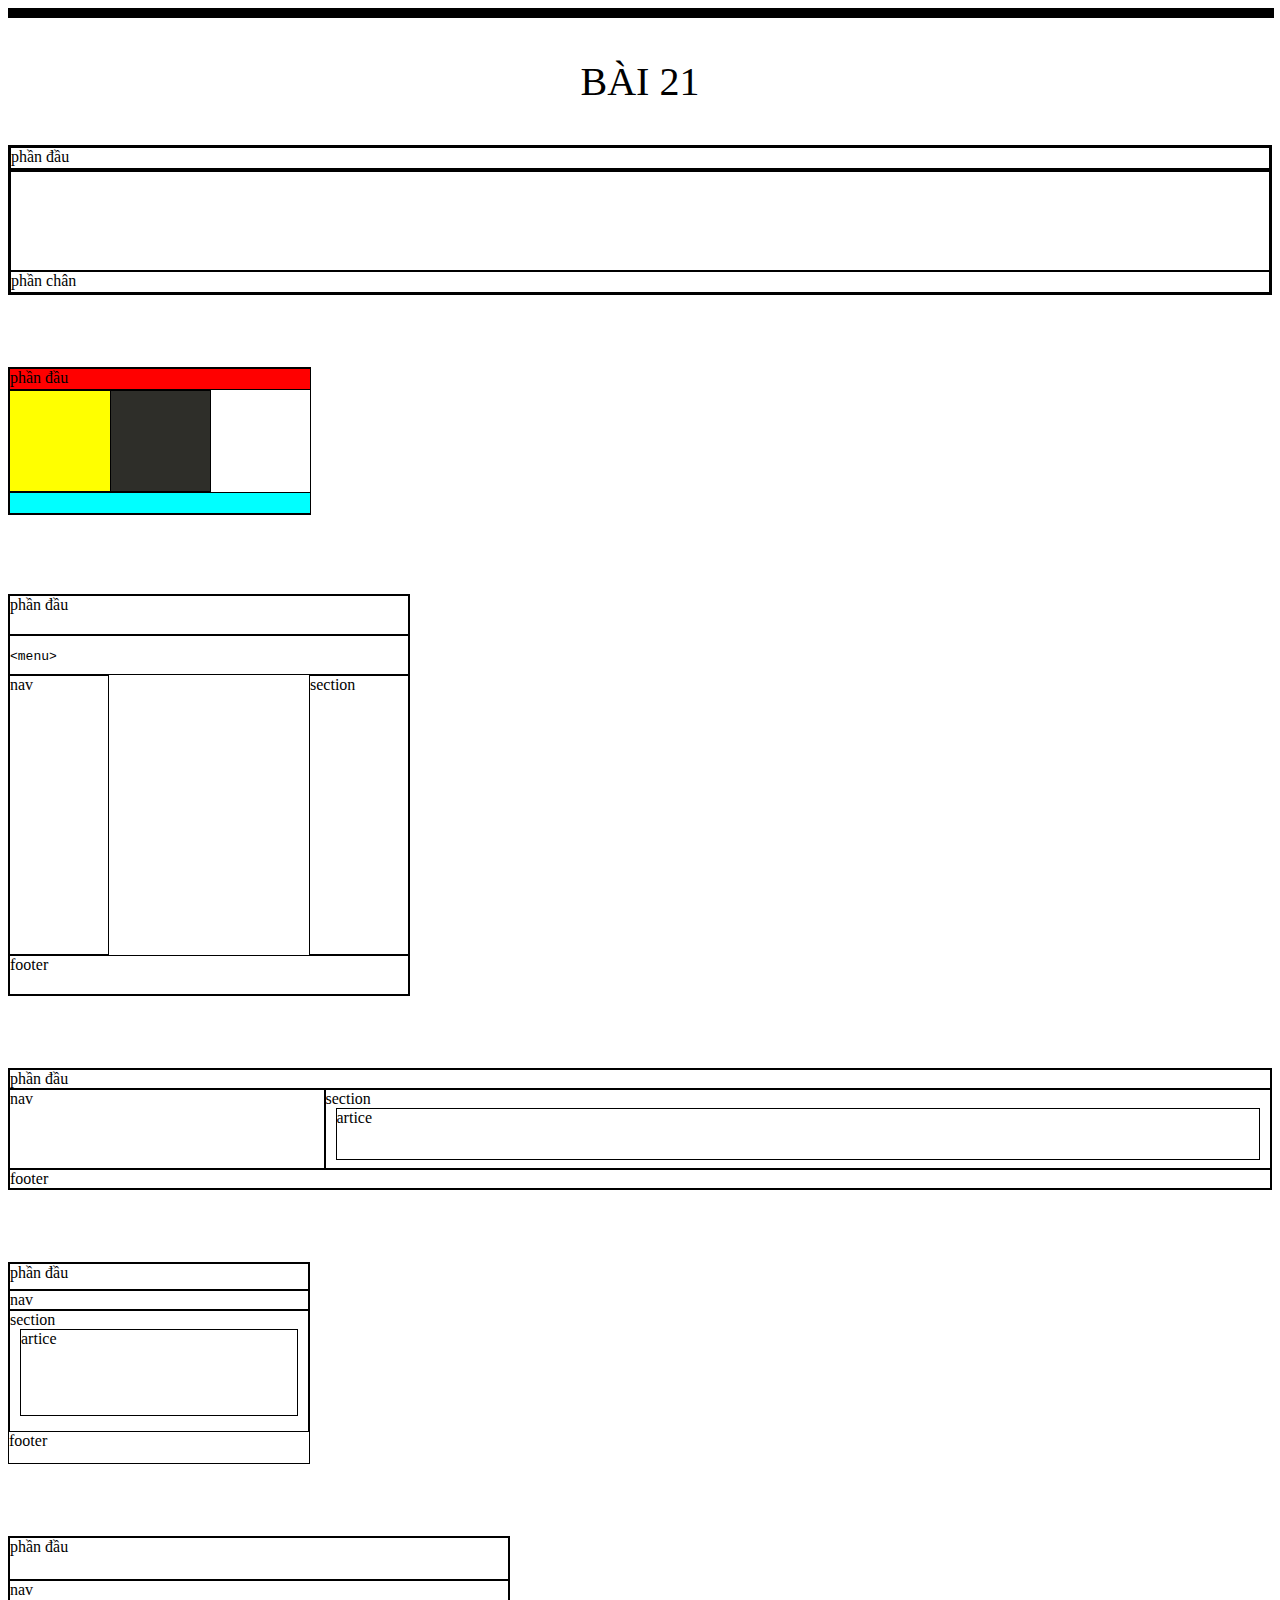
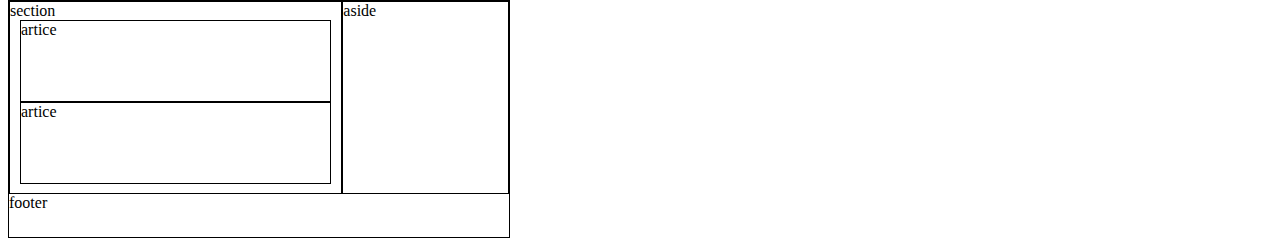
<file: BÀI-21-LAYOUT-TUAN3_29_18056421_ĐỖ NHẬT HỒNG/HTML/index.html>
<!DOCTYPE html>
<html>
    <link rel="stylesheet" href="../CSS/style.css">
    <body>
        <!-------------------------------BÀI 21----------------------------------------------->
<hr size="10px" color="black" width="100%">
<p style="text-align: center; font-size: 40px"> BÀI 21 </p>

<div class="layout21-1">
    <header id="head-21-1"> phần đầu </header>
    <section id="section-21-1">
        <nav id="nav-21-1">
        </nav>
    </section>
    <footer id="footer-21-1">phần chân</footer>
</div>
<br><br><br><br>

<div class="layout21-2">
    <header id="head-21-2"> phần đầu </header>
    <nav id="nav-21-2">
    </nav>
    <section id="section-21-2-1"></section>
    <section id="section-21-2-2"></section>
    <footer id="footer-21-2"></footer>
    
</div>

<br><br><br><br>

<div class="layout21-3">
    <div id="head-21-3"> phần đầu </div>
    <div id="menu-21-3"><xmp><menu></xmp></div>
    <div id="nav-21-3">nav</div>
    <div id="section-21-3-1">section</div>
    <div id="footer-21-3">footer </div>
    
</div>



<br><br><br><br>

<div class="layout21-4">
    <div id="head-21-4"> phần đầu </div>
    <div id="nav-21-4">nav</div>
    <div id="section-21-4-1">section
        <article id="article-21-4">artice </article>
    </div>
    <div id="footer-21-4">footer</div>
    
</div>

<br><br><br><br>

<div class="layout21-5">
    <div id="head-21-5"> phần đầu </div>
    <div id="nav-21-5">nav</div>
    <div id="section-21-5-1">section
        <article id="article-21-5">artice </article>
    </div>
    <div id="footer-21-5">footer</div>
    
</div>

<br><br><br><br>

<div class="layout21-6">
    <div id="head-21-6"> phần đầu </div>
    <div id="nav-21-6">nav</div>
    <div id="section-21-6-1">section
        <article id="article-21-6-1">artice </article>
        <article id="article-21-6-2">artice </article>
    </div>
    <aside id="aside-21-6"> aside</aside>
    <div id="footer-21-5">footer</div>
    
</div>
    </body>
</html>
</file>
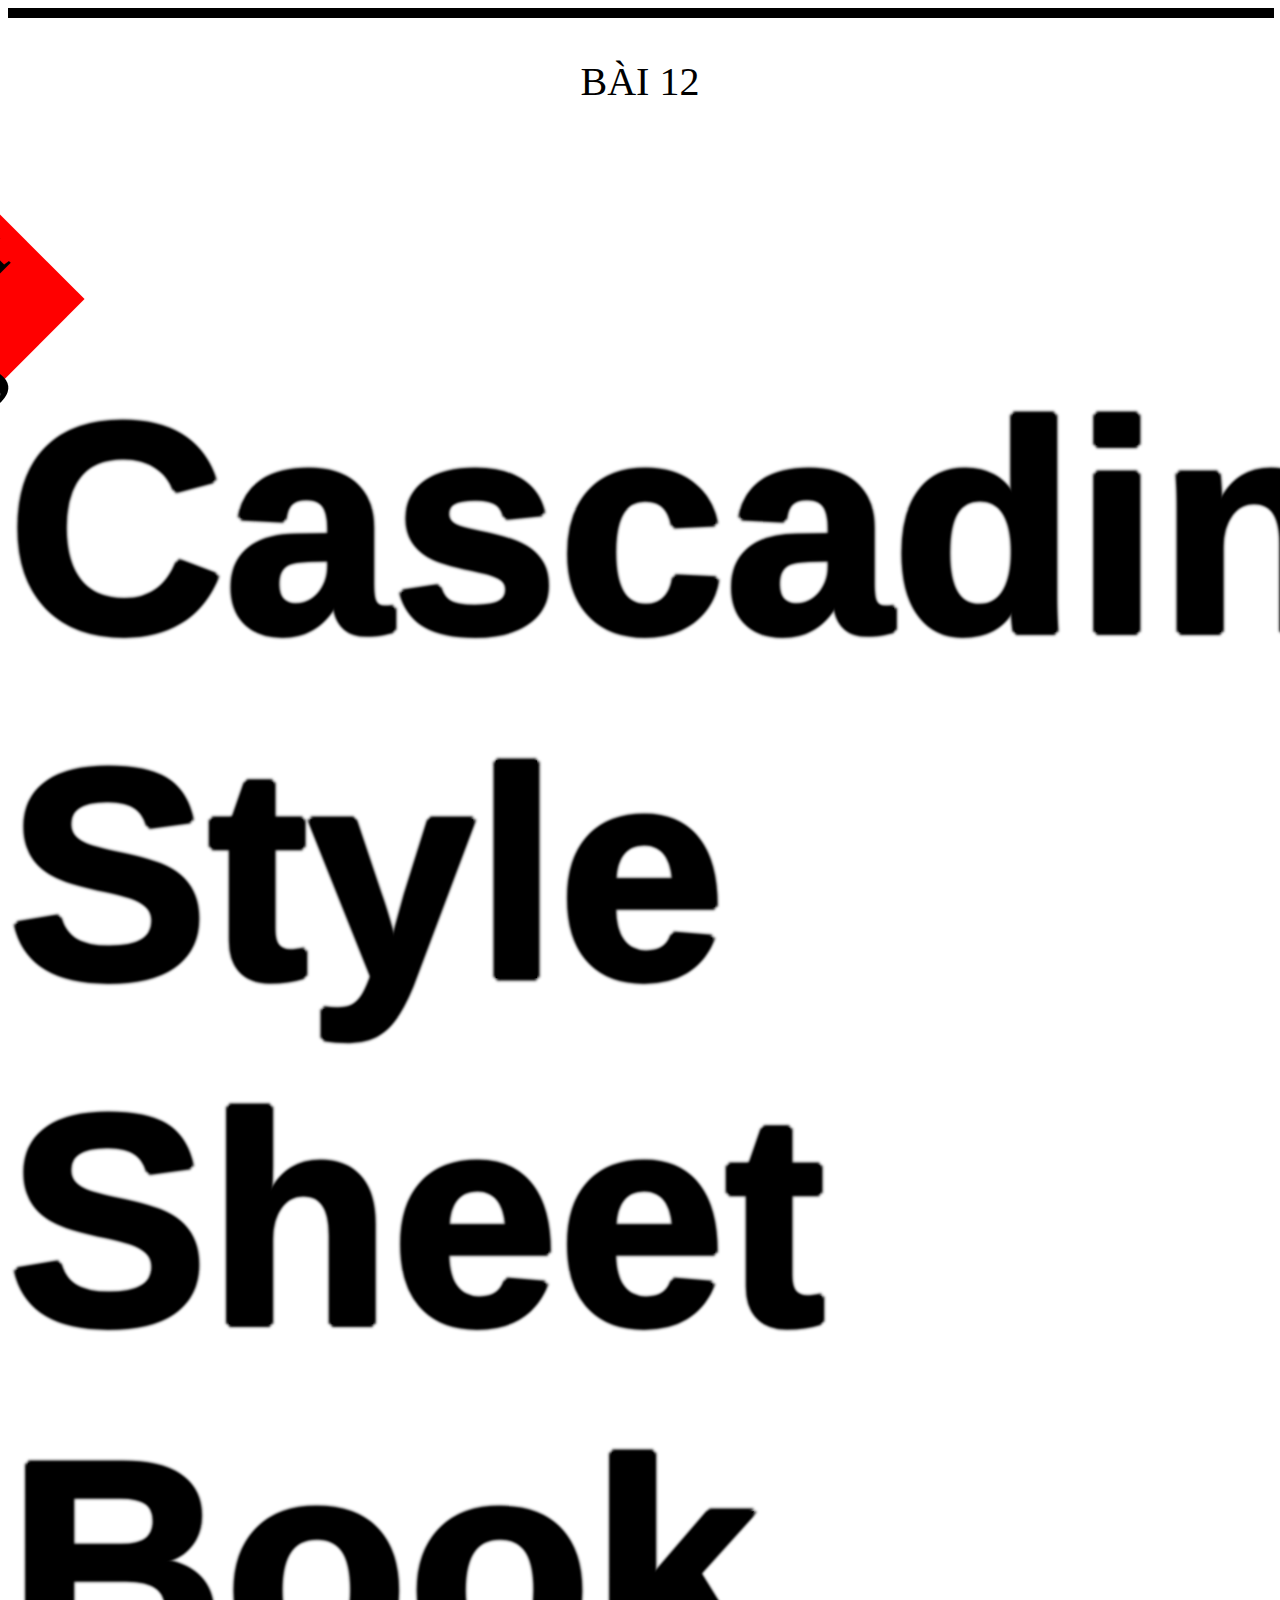
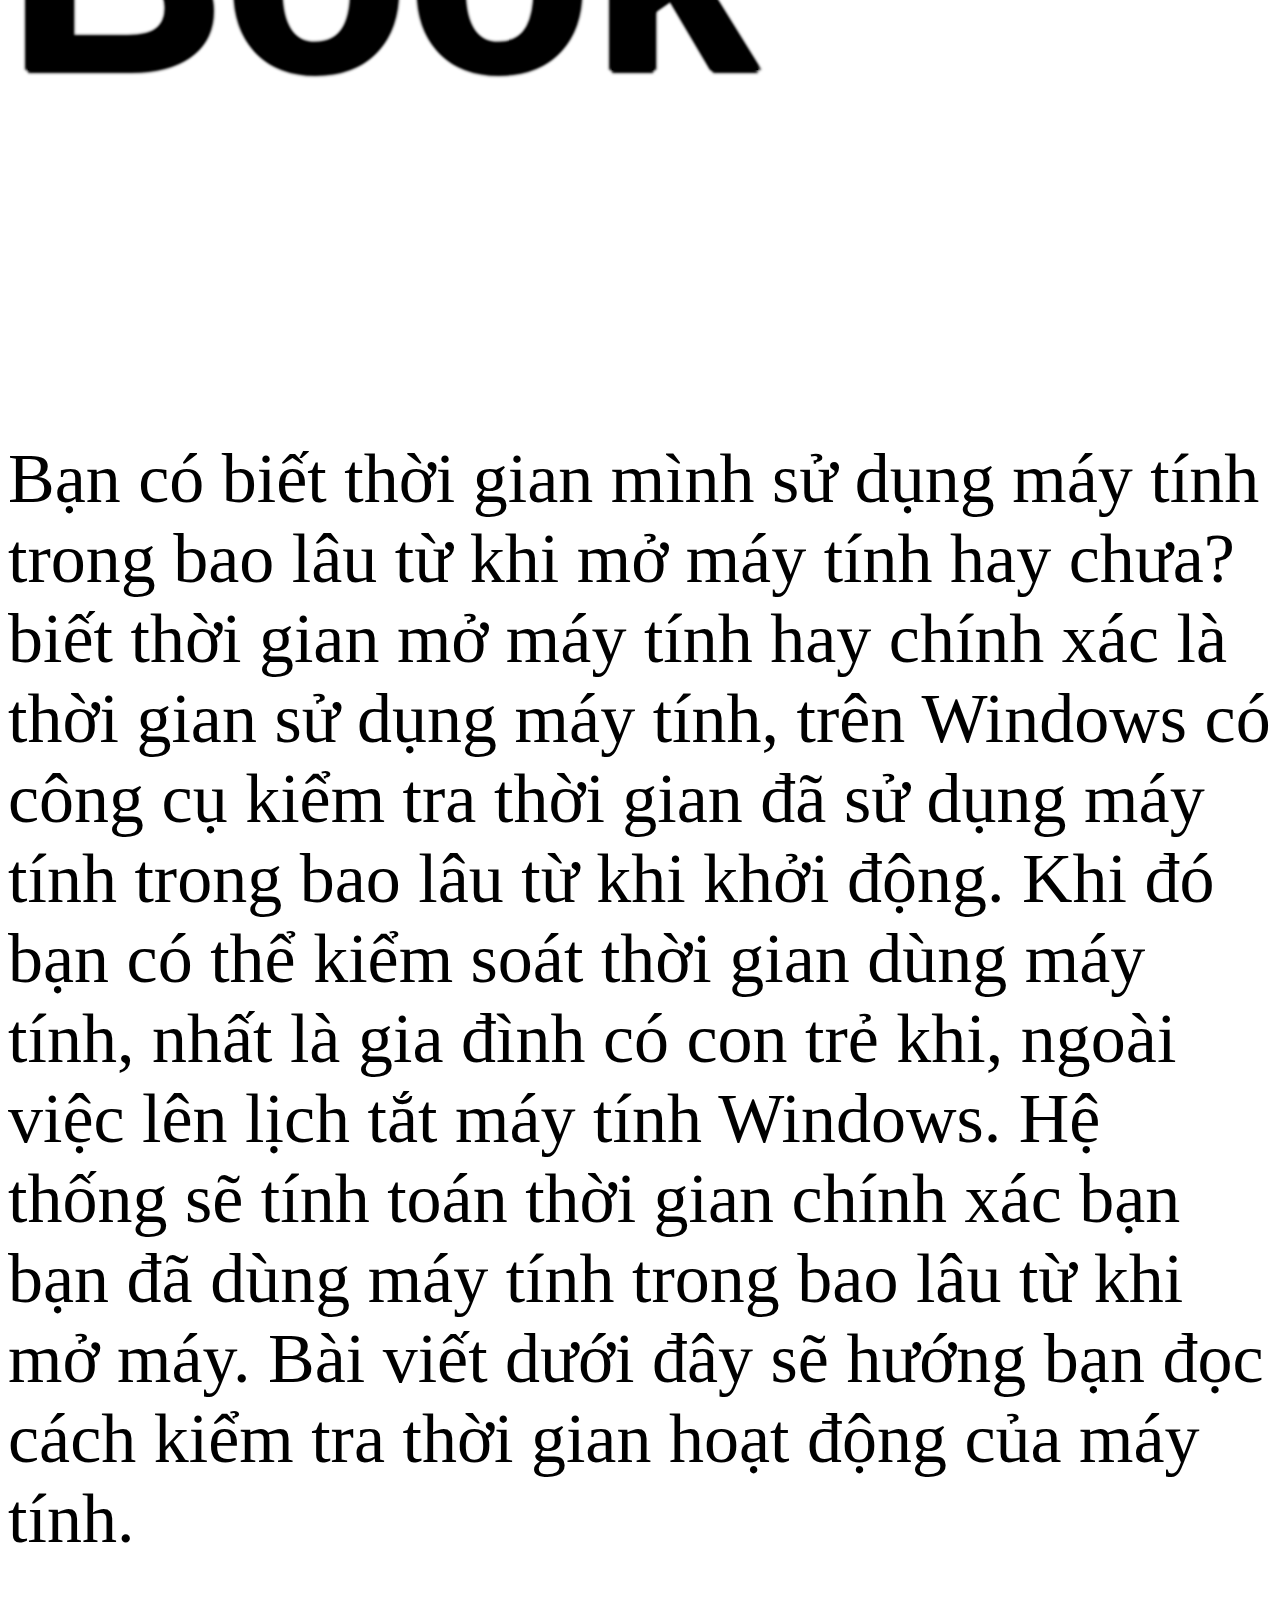
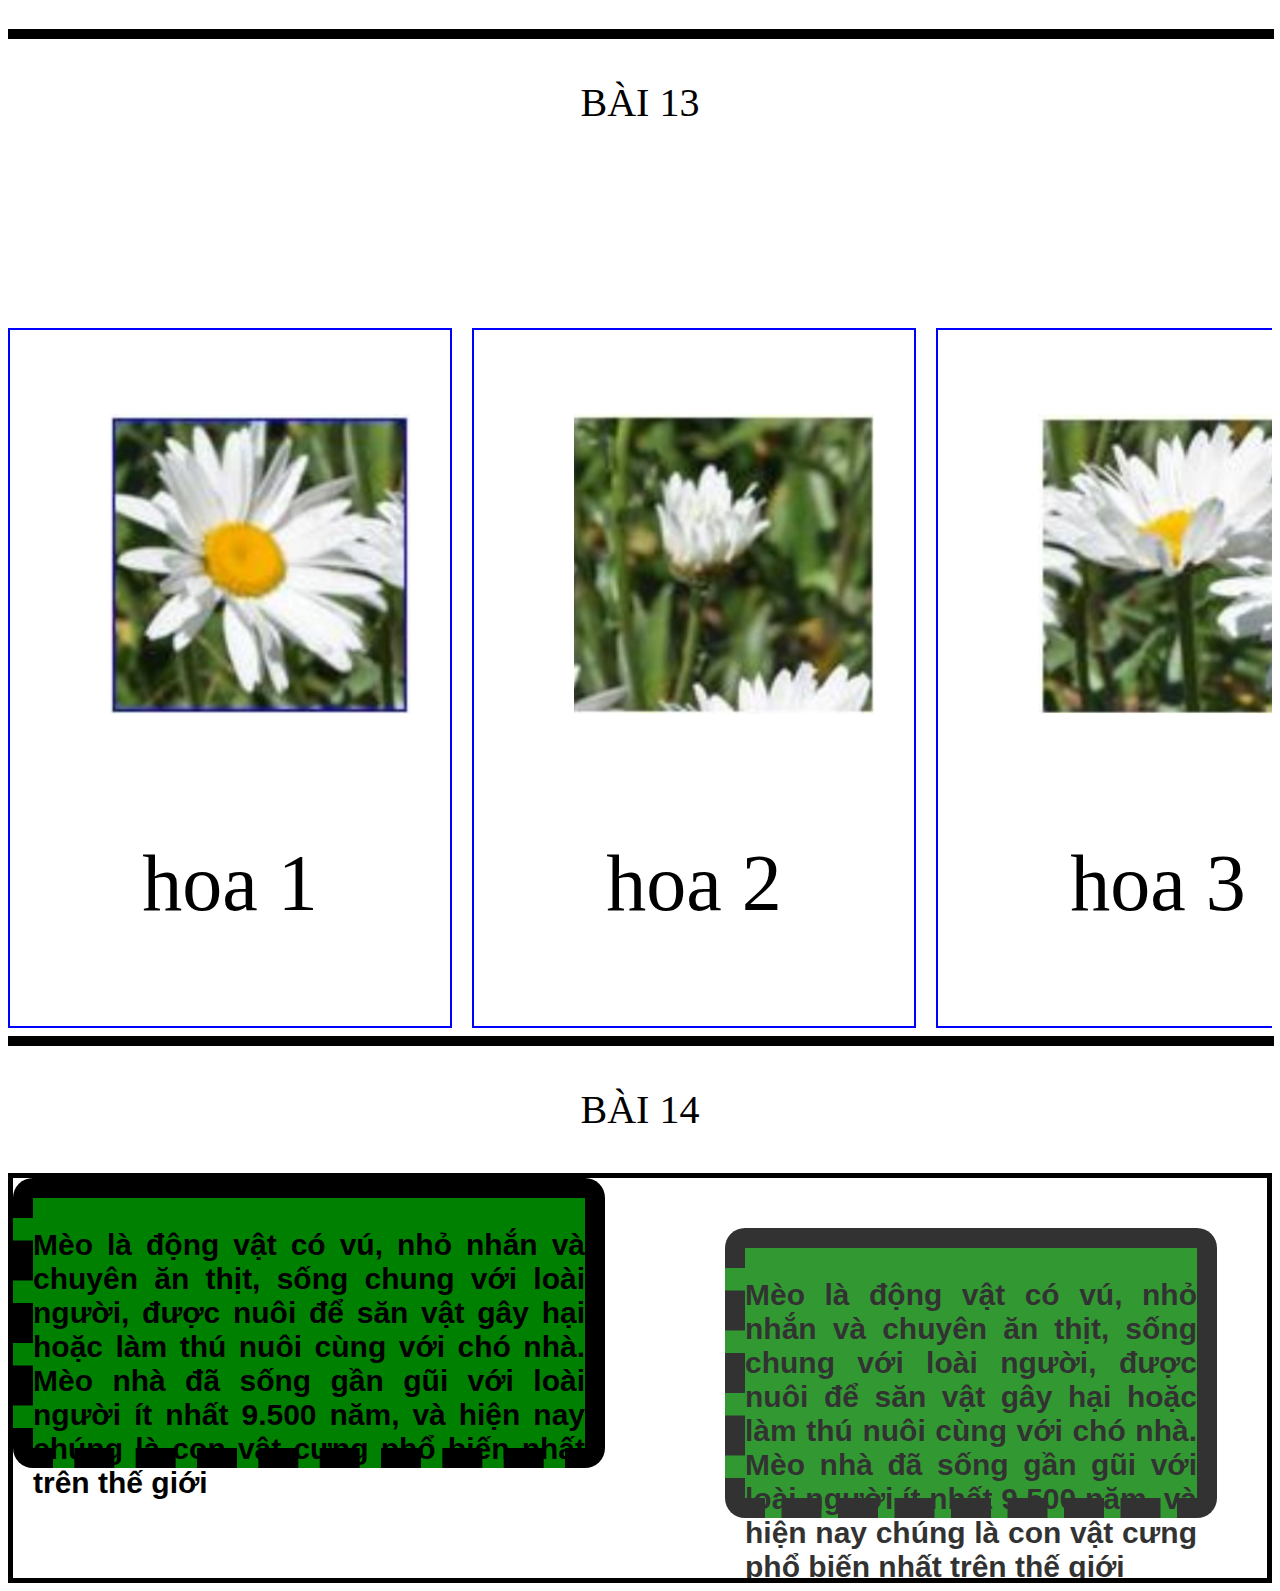
<file: tuan-3-4_18056421_donhathong/html/index.html>
<!DOCTYPE html>
<!DOCTYPE html>
<html lang="en">
<head>
    <meta charset="UTF-8">
    <meta http-equiv="X-UA-Compatible" content="IE=edge">
    <meta name="viewport" content="width=device-width, initial-scale=1.0">
    <title>Document</title>
    <link rel="stylesheet" href="../css/style.css">
</head>
<body>
    



<!-------------------------------BÀI 12----------------------------------------------->
<hr size="10px" color="black" width="100%">
<p class="tieude" style="text-align: center; font-size: 40px"> BÀI 12 </p> 

<div class="bai12">
    <div id="text45"> Best seller 2015</div>
    <div id="head-bai12">
        <p id="title-bai12">
            Cascading Style Sheet Book
        </p>
    </div>
    <div id="body-bai12">
        <p >
            Bạn có biết thời gian mình sử dụng 
            máy tính trong bao lâu từ khi mở máy tính hay chưa?
            biết thời gian mở máy tính hay chính xác là thời gian
            sử dụng máy tính, trên Windows có công cụ kiểm tra
            thời gian đã sử dụng máy tính trong bao lâu
            từ khi khởi động. Khi đó bạn có thể
            kiểm soát thời gian dùng máy tính, nhất là gia đình
            có con trẻ khi, ngoài việc lên lịch tắt máy tính Windows.
            Hệ thống sẽ tính toán thời gian chính xác bạn bạn đã dùng máy tính trong bao lâu
            từ khi mở máy. Bài viết dưới đây sẽ hướng bạn đọc cách kiểm tra thời gian hoạt động của máy tính.<br>
        </p>
    </div>  
</div>

<!-------------------------------BÀI 13----------------------------------------------->
<hr size="10px" color="black" width="100%">
<p class="tieude" style="text-align: center; font-size: 40px"> BÀI 13 </p> 
<br><br><br><br><br><br><br><br><br>


<div class="bai13">
   <div class="image-container-bai13">
       <img id="img-bai13" src="../img/hoa11.jpg" alt="">
       <p id="text-img-bai13">hoa 1</p>
    </div> 
   <div class="image-container-bai13">
       <img id="img-bai13" src="../img/hoa2.jpg" alt=""> 
       <p id="text-img-bai13">hoa 2</p>
    </div> 
    <div class="image-container-bai13">
        <img id="img-bai13" src="../img/hoa3.jpg" alt=""> 
        <p id="text-img-bai13">hoa 3</p>
    </div>
    <div class="image-container-bai13">
        <img id="img-bai13" src="../img/hoa4.jpg" alt=""> 
        <p id="text-img-bai13">hoa 4</p>
    </div>
</div>

<!-------------------------------BÀI 14----------------------------------------------->
<hr size="10px" color="black" width="100%">
<p class="tieude" style="text-align: center; font-size: 40px"> BÀI 14 </p> 

<div class="bai14">
    <div class="text-box1">
        <p id="text-bai14">
            Mèo là động vật có vú, nhỏ nhắn và chuyên ăn thịt, sống chung với loài người, được nuôi để săn vật gây hại hoặc làm thú nuôi cùng với chó nhà. Mèo nhà đã sống gần gũi với loài người ít nhất 9.500 năm, và hiện nay chúng là con vật cưng phổ biến nhất trên thế giới
        </p>
    </div>
    <div class="text-box2">
        <p id="text-bai14">
            Mèo là động vật có vú, nhỏ nhắn và chuyên ăn thịt, sống chung với loài người, được nuôi để săn vật gây hại hoặc làm thú nuôi cùng với chó nhà. Mèo nhà đã sống gần gũi với loài người ít nhất 9.500 năm, và hiện nay chúng là con vật cưng phổ biến nhất trên thế giới
        </p>
    </div>
</div>



</body>
</html>
</file>
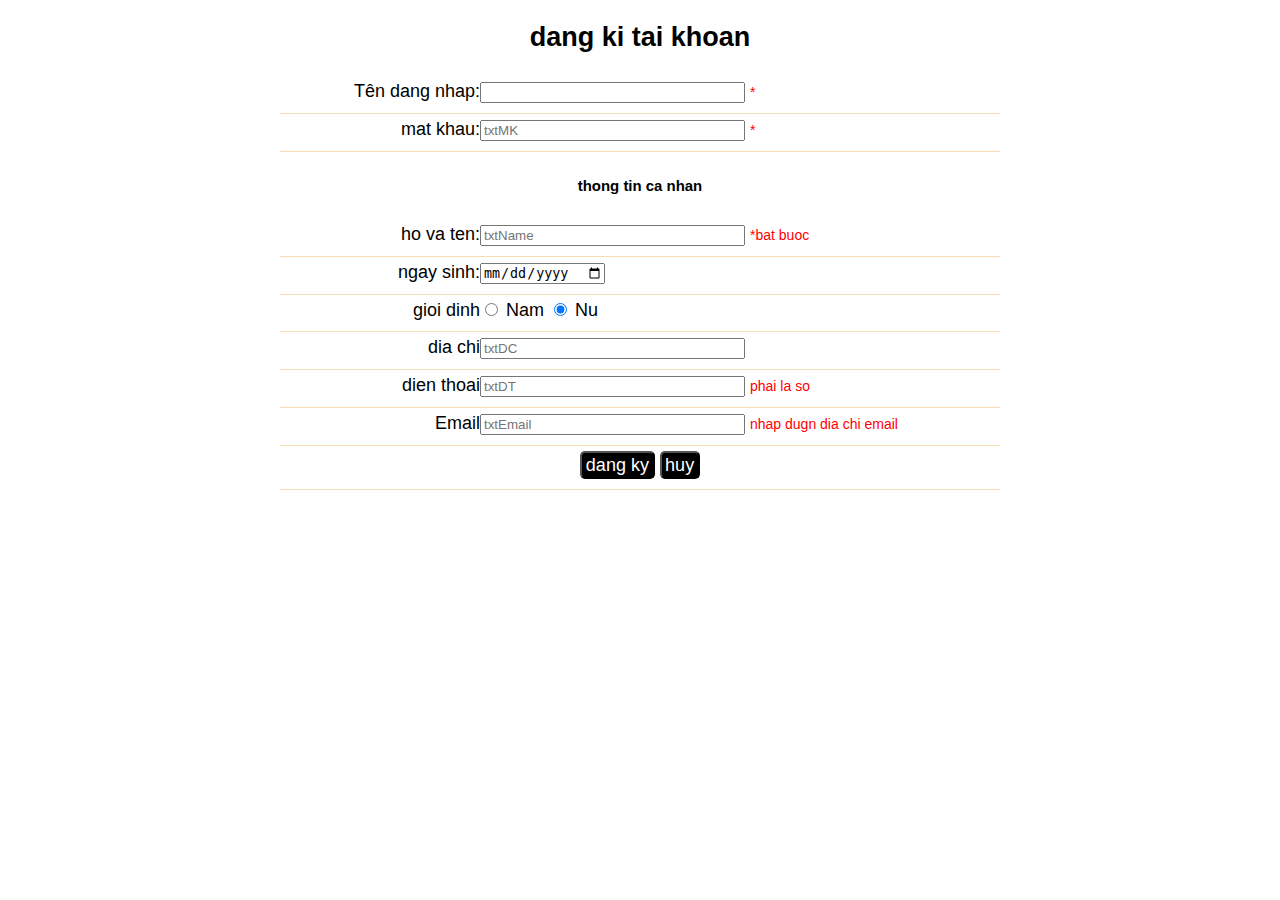
<file: tuan7.html>
<!DOCTYPE html>
<html lang="en">
<head>
    <meta charset="UTF-8">
    <meta http-equiv="X-UA-Compatible" content="IE=edge">
    <meta name="viewport" content="width=device-width, initial-scale=1.0">
    <title>Document</title>
    <script>
        function KiemTraTenDN(){
            var re = /^[a-z]\*w/;
            if (re.test(document.getElementById('txtDN').value.trim()) == false){
                tendn.innerText = "* bat buoc, bat dau bang ki tu";
                return false;
            }
            else{
                tendn.innerText = "*";
                return true;
            }
        }
        function KiemTraPassWord(){
            var re = /(?=.*\d).{6,}/;
            if (re.test(document.getElementById('txtMK').value.trim()) == false){
                mk.innerText = " * phai co  chu, so, it nhat 6 ki tu";
                return false;
            }
            else{
                mk.innerText = "*";
                return true;
            }
        }
        function KiemTraXacNhanPassWord(){
            if (document.getElementById('txtXNMK').value != document.getElementById('txtMK').value){
                xnmk.innerText = "* phai giong mat khau";
                return false;
            }
            else{
                xnmk.innerText = "*";
                return true;
            }
        }
        function KiemTraNgaySinh(){
            var ns  = new Date(document.getElementById('txtNS').value);
            var today = new Date();
            if(eval(today.getFullYear()-ns.getFullYear()) <= 10){
                ngaysinh.innerText = "* tuoi phai lon hon 10";
                return false;
            }
            else{
                ngaysinh.innerText = "*";
                return true;

            }
        }
        function Submitform(){
            if (KiemTraTenDN() = false || KiemTraPassword() == false || KiemTraXacNhanPassword() == false) 
            {
                alert("Bạn chưa nhập đầy đủ và đúng thông tin!");
                } else {
                    var tt1= document.getElementById("txtName").value;
                    var tt2 = document.getElementById("txtNS").value;
                    var w= open("FormValidation_info.html","Ketqua");
                     w.document.write("<B>THONG TIN CA-NHAN</b>");
                    w.document.write("Ho ten: " + tt1 + "<br>");
                    w.document.write("Nam sinh: + tt2 + "<br>");

                }
        }
    </script>


    <style>
        body{
            font-family: Arial, Helvetica, sans-serif;
            font-size: 18px;
        }
        div{
            border-bottom: 1px solid wheat;
            margin: auto;
            padding-bottom: 10px;
            padding-top: 5px;
            width: 720px;

        }
        .title{
            float: left;
            width: 200px;
            text-align: right;
            color: black;
            font-size: 18px;

        }
        .radio-buttons label{
            float: none;
        }
        .submit{
            text-align: center;
        }
        input[type=submit], input[type = reset]{
            padding: .1em .2em;
            border: 1px solid hsla(0%, 0%, 0%, .3);
            -moz-border-radius: 5px;
            -webkit-border-radius: 5px;
            border-radius: 5px;
            background-color: black;
            color: white;
            text-shadow: 0px -1px 0px hsla(0%, 0%, 0%, .8);
            font-size: 18px;
        }
        span{
            color: red;
            font-size: 14px;
        }
        </style>
</head>
<body>
    <h2 align = "center"> dang ki tai khoan</h2>
    <form action="#" name="form1" onsubmit="Submitform();" method="post">
        <div>

            <label for="txtDN" class="title">Tên dang nhap:</label>            
            <input id="txtDN" onBlur-"return KiesTraTenDN();" type="text" name="txtdn" size="30" placeholder-"txtDN" /> <span id="tendn">*</span> 
        </div> 
        <div>
            <label for="txtMk" class="title"> mat khau:</label>
            <input type="text" id="txtMK", onblur="return KiemTraPassWord();" type="password" name="txtMK" size="30" placeholder="txtMK"/> <span id="mk">*</span>
        </div>
        <h5 align = "center">thong tin ca nhan</h5>
        <div>
            <label for="txtName" class="title"> ho va ten:</label>  
            <input type="text" id="txtName" size="30" placeholder="txtName"/> <span id="hoten">*bat buoc</span>
        </div> 
        <div>
            <label for="txtNS" class="title"> ngay sinh:</label>
            <input type="date" id="txtNS" size="30" placeholder="txtNS" onblur="return KiemTraNgaySinh();"/> <span id="ngaysinh">  </span>
        </div>
        <div class="radio-buttons">
            <span class="title"> gioi dinh</span>
            <input type="radio" name="gender" id="male" value="M" checked>
            <label for="male">Nam</label>
            <input type="radio" name="gender" id="female" value="F" checked>
            <label for="male">Nu</label> <br>
        </div>
        <div>
            <label for="txtDC" class="title"> dia chi </label>
            <input type="text" id="txtDC" size="30" placeholder="txtDC"/> <span id="diachi">  </span>
        </div>
        <div>
            <label for="txtDT" class="title"> dien thoai </label>
            <input type="text" id="txtDT" size="30" placeholder="txtDT"/> <span id="dienthoai"> phai la so </span>
        </div>
        <div>
            <label for="txtEmail" class="title"> Email </label>
            <input type="text" id="txtEmail" size="30" placeholder="txtEmail"/> <span id="email"> nhap dugn dia chi email </span>
        </div>
        <div class="submit">
            <input type="submit" value="dang ky" id="submit">
            <input type="reset" value="huy" id="submit">
        </div>
    </form>
</body>
</html>
</file>
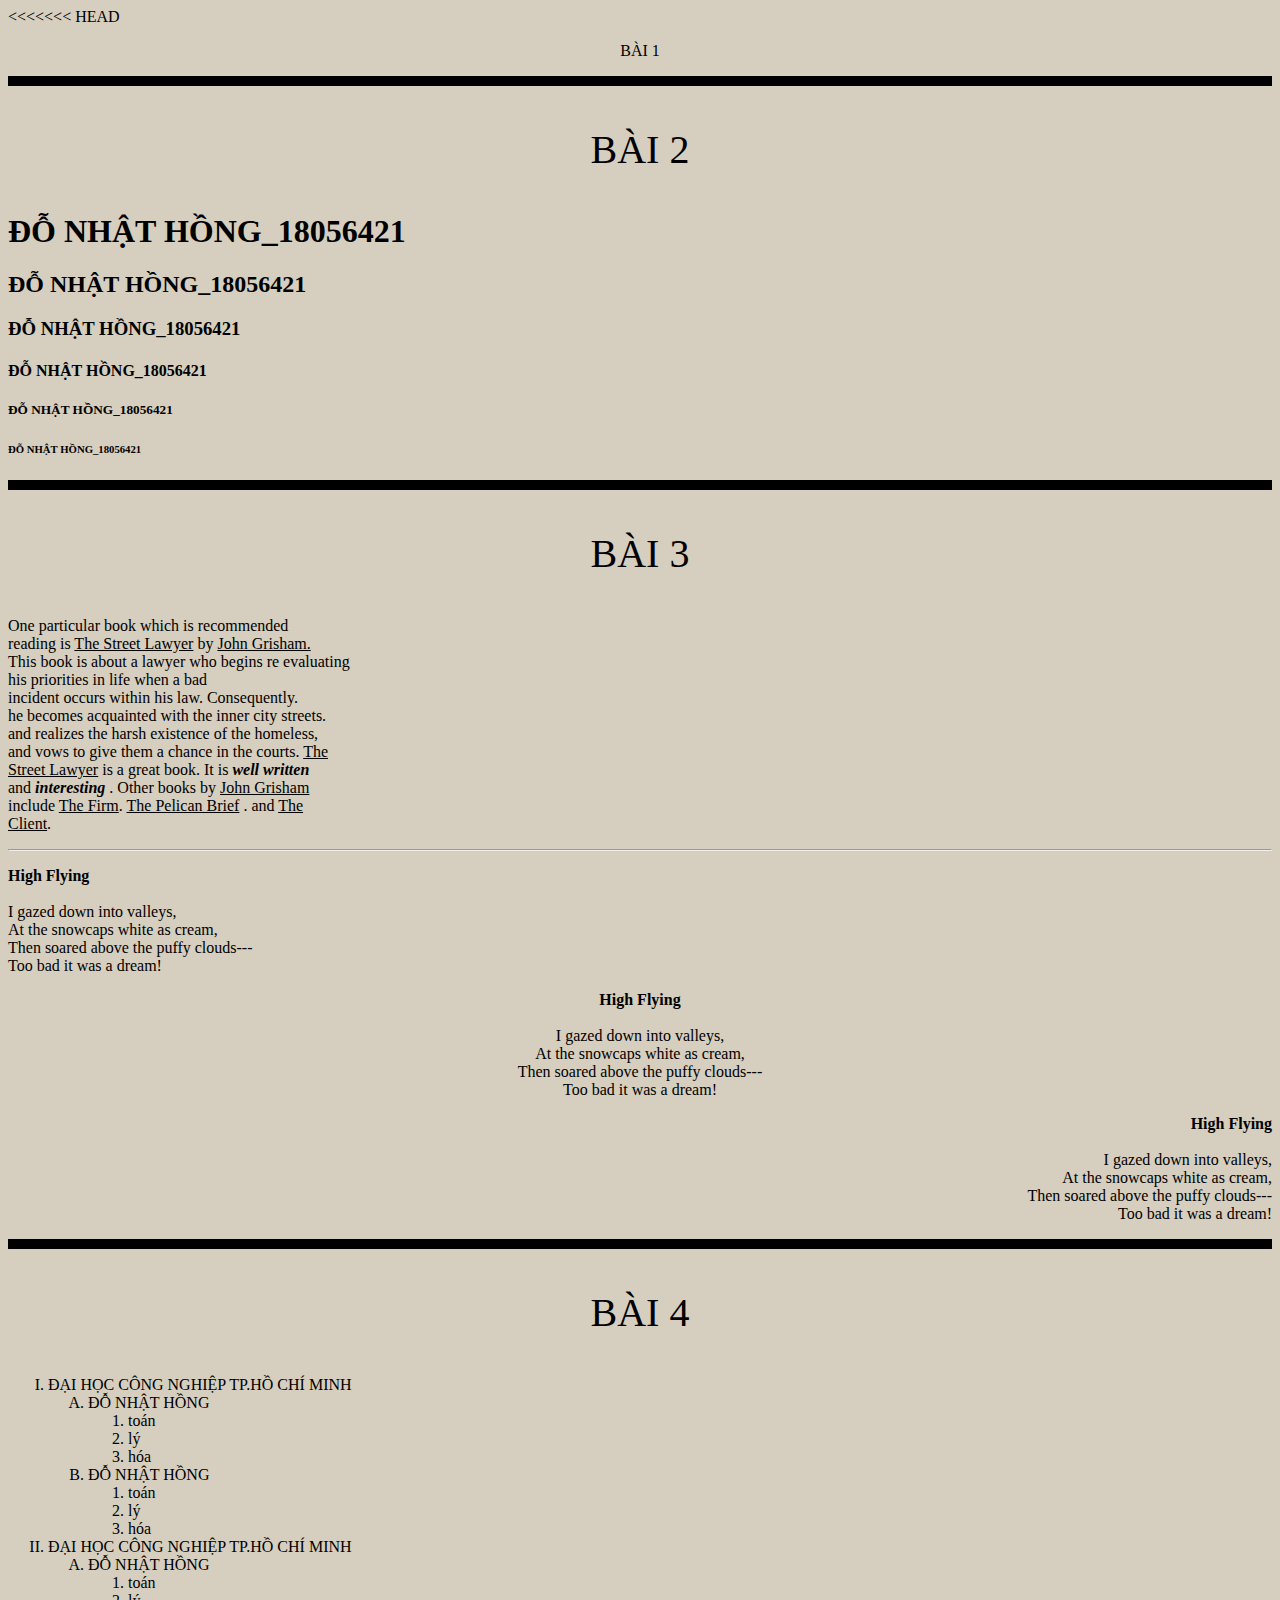
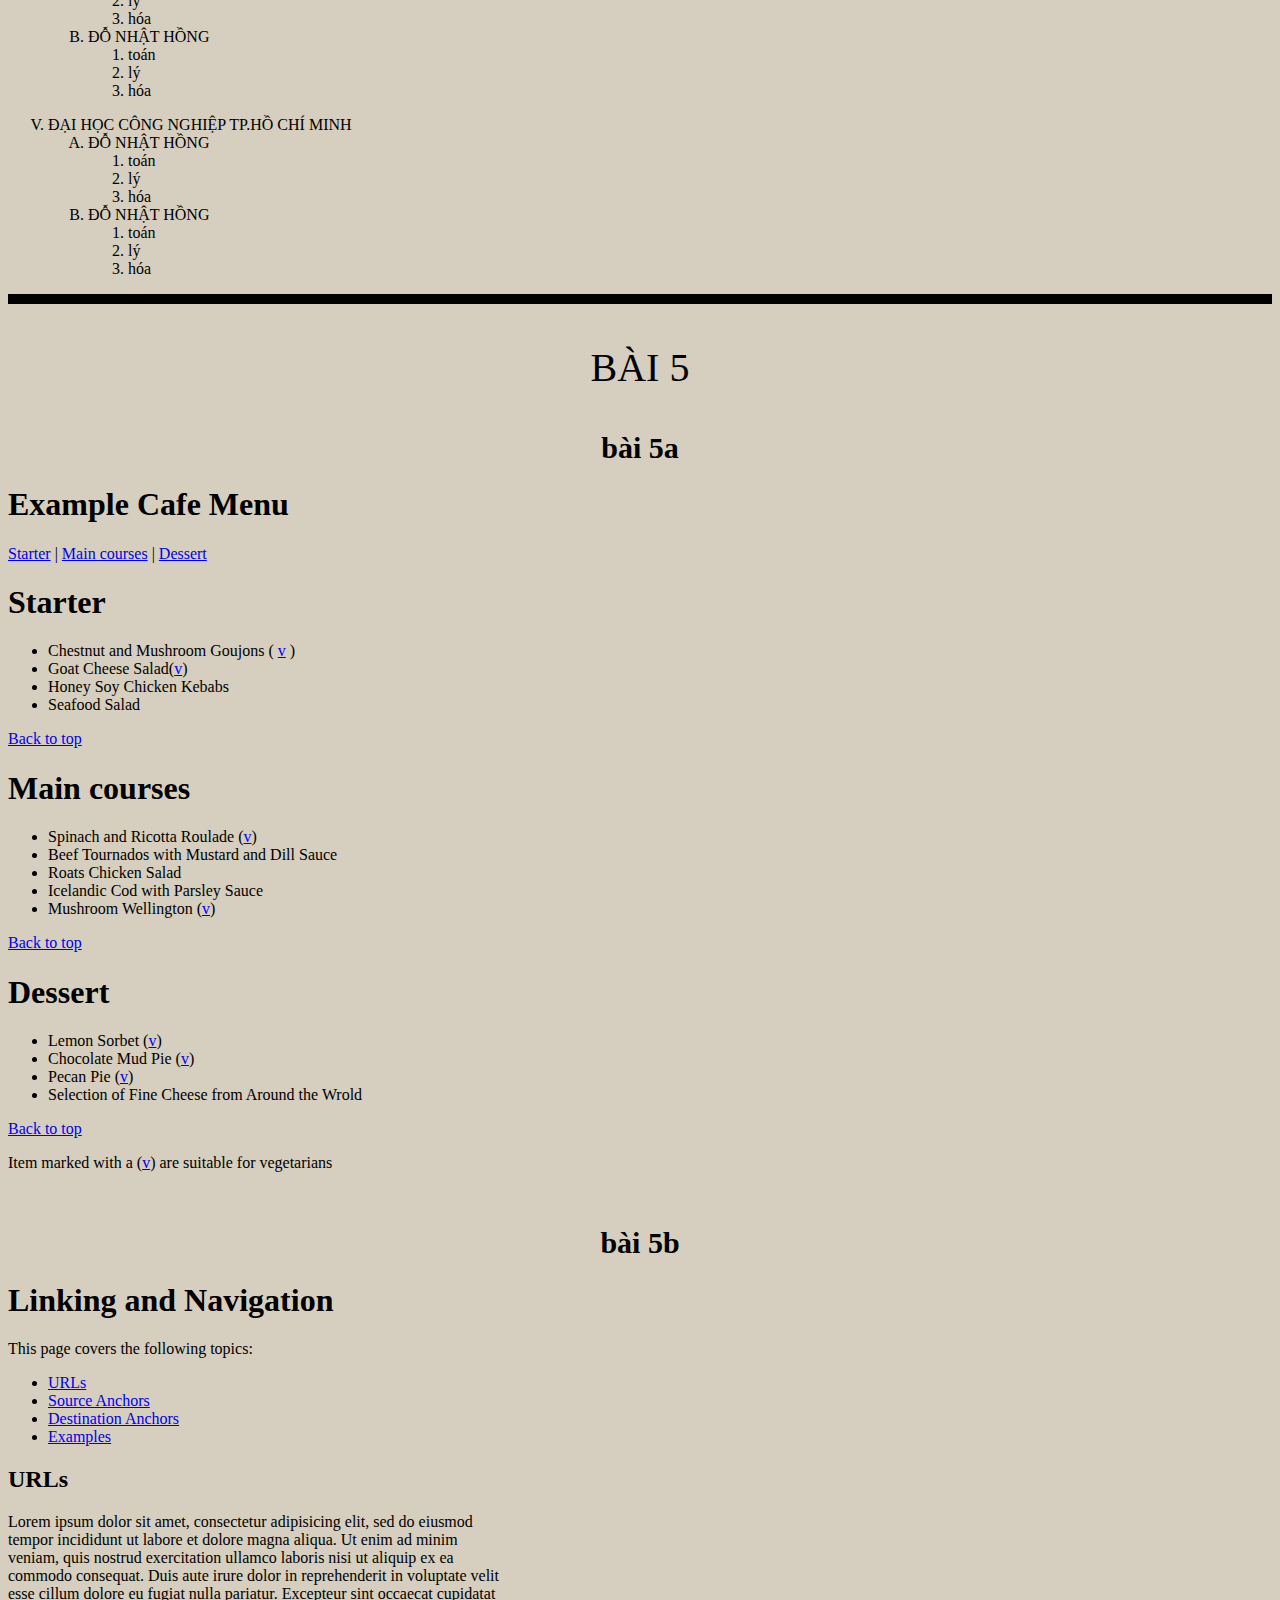
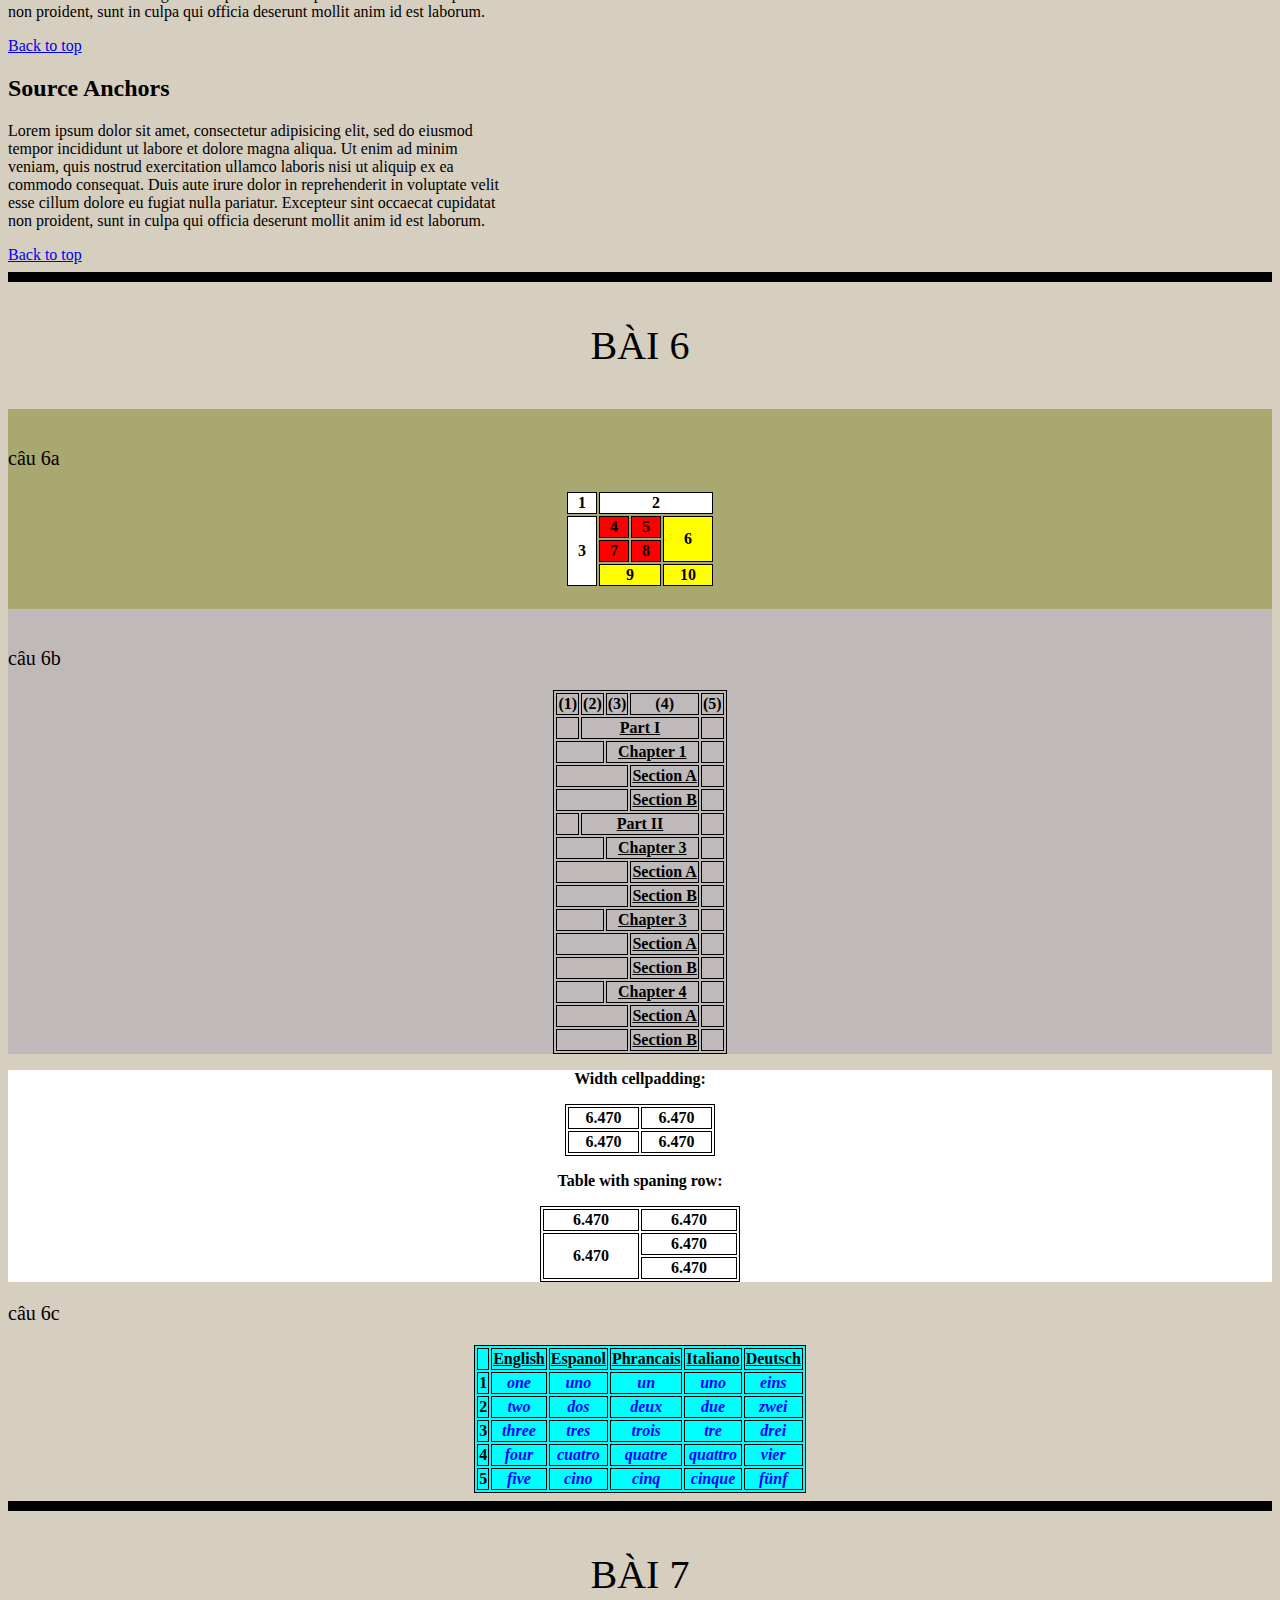
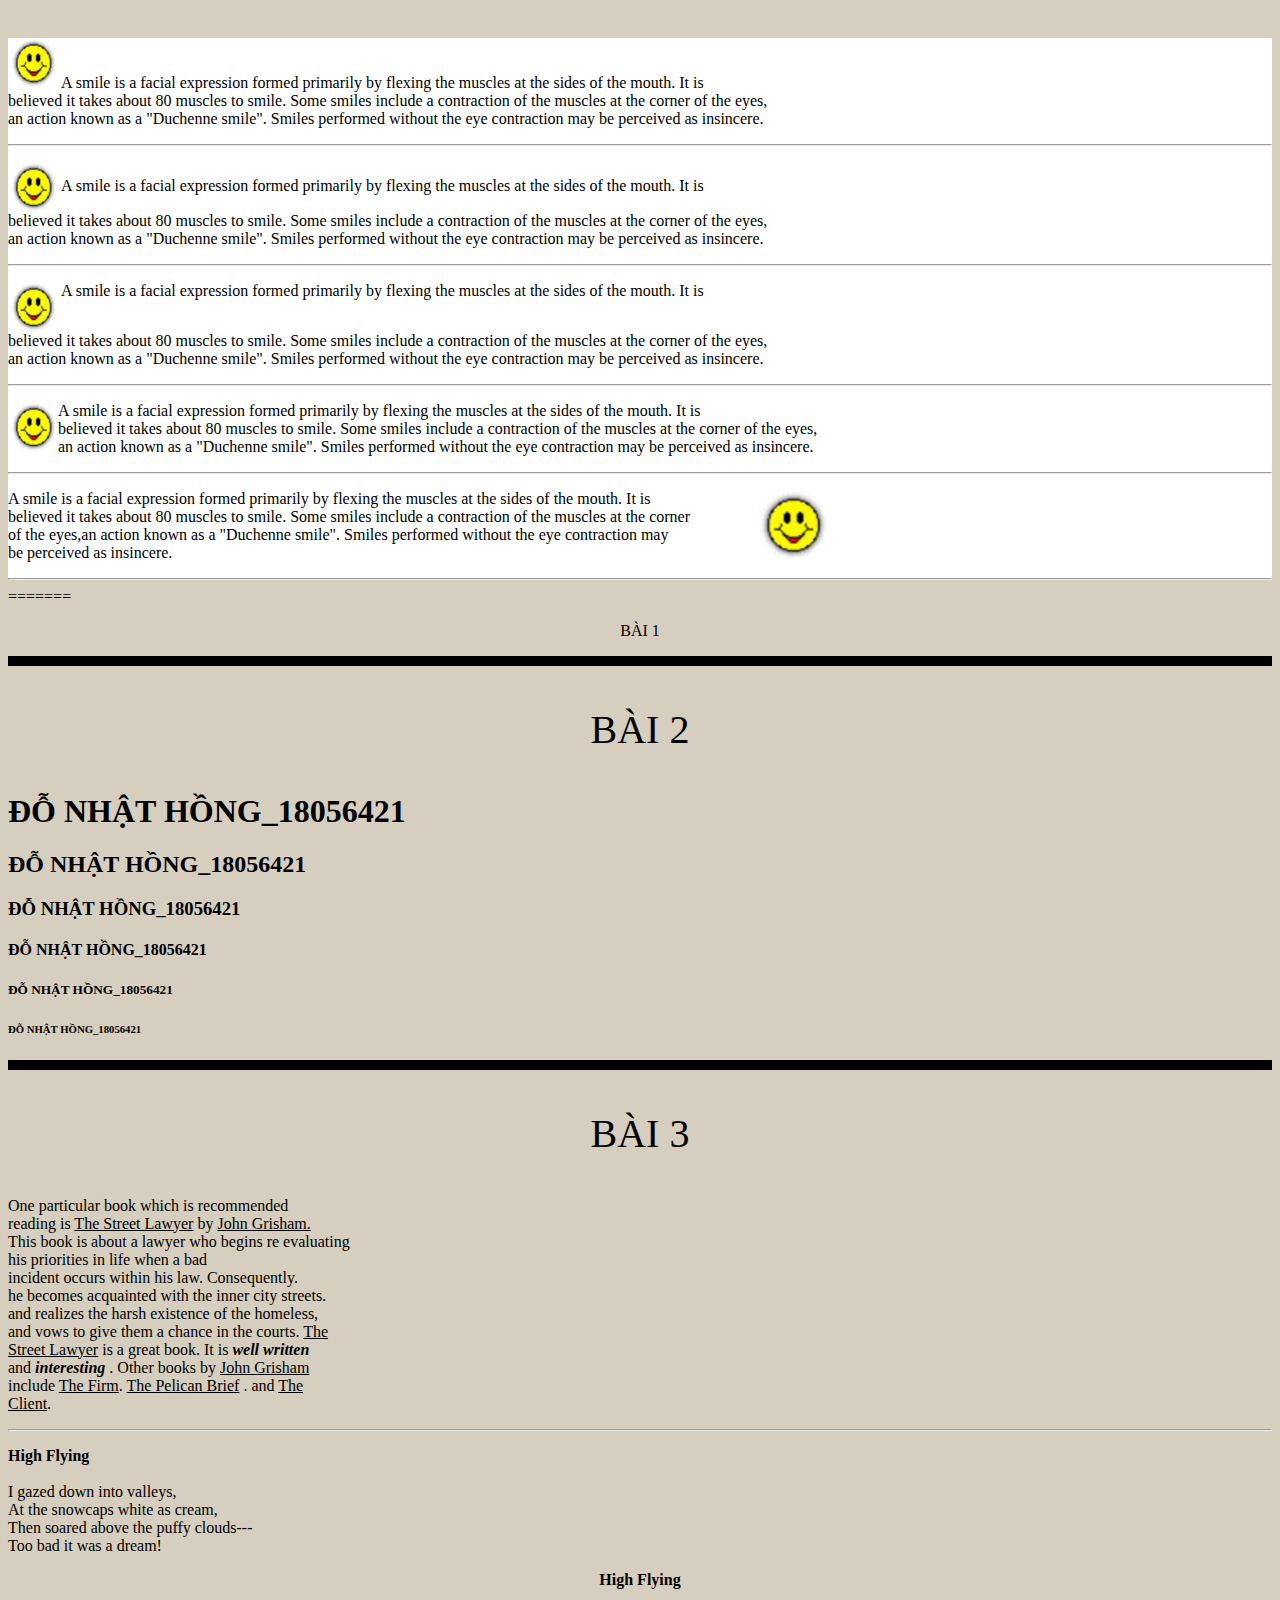
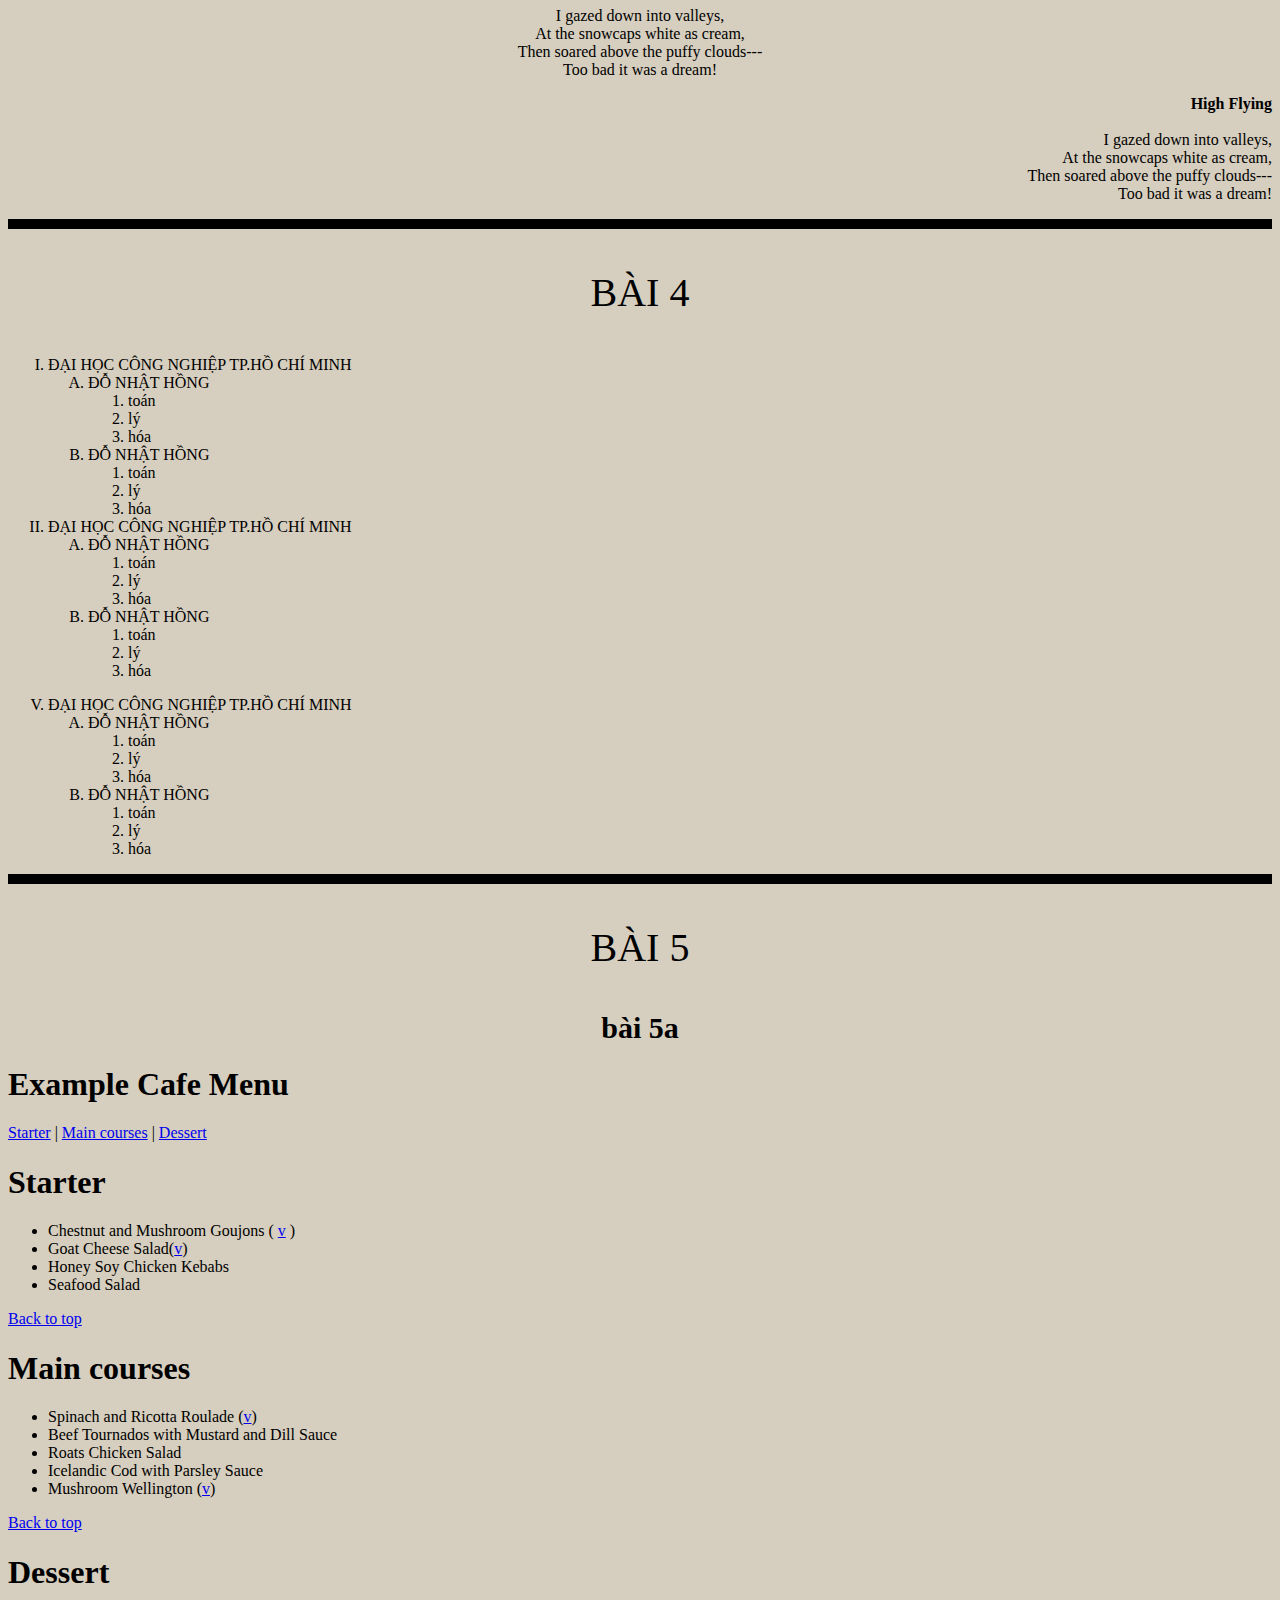
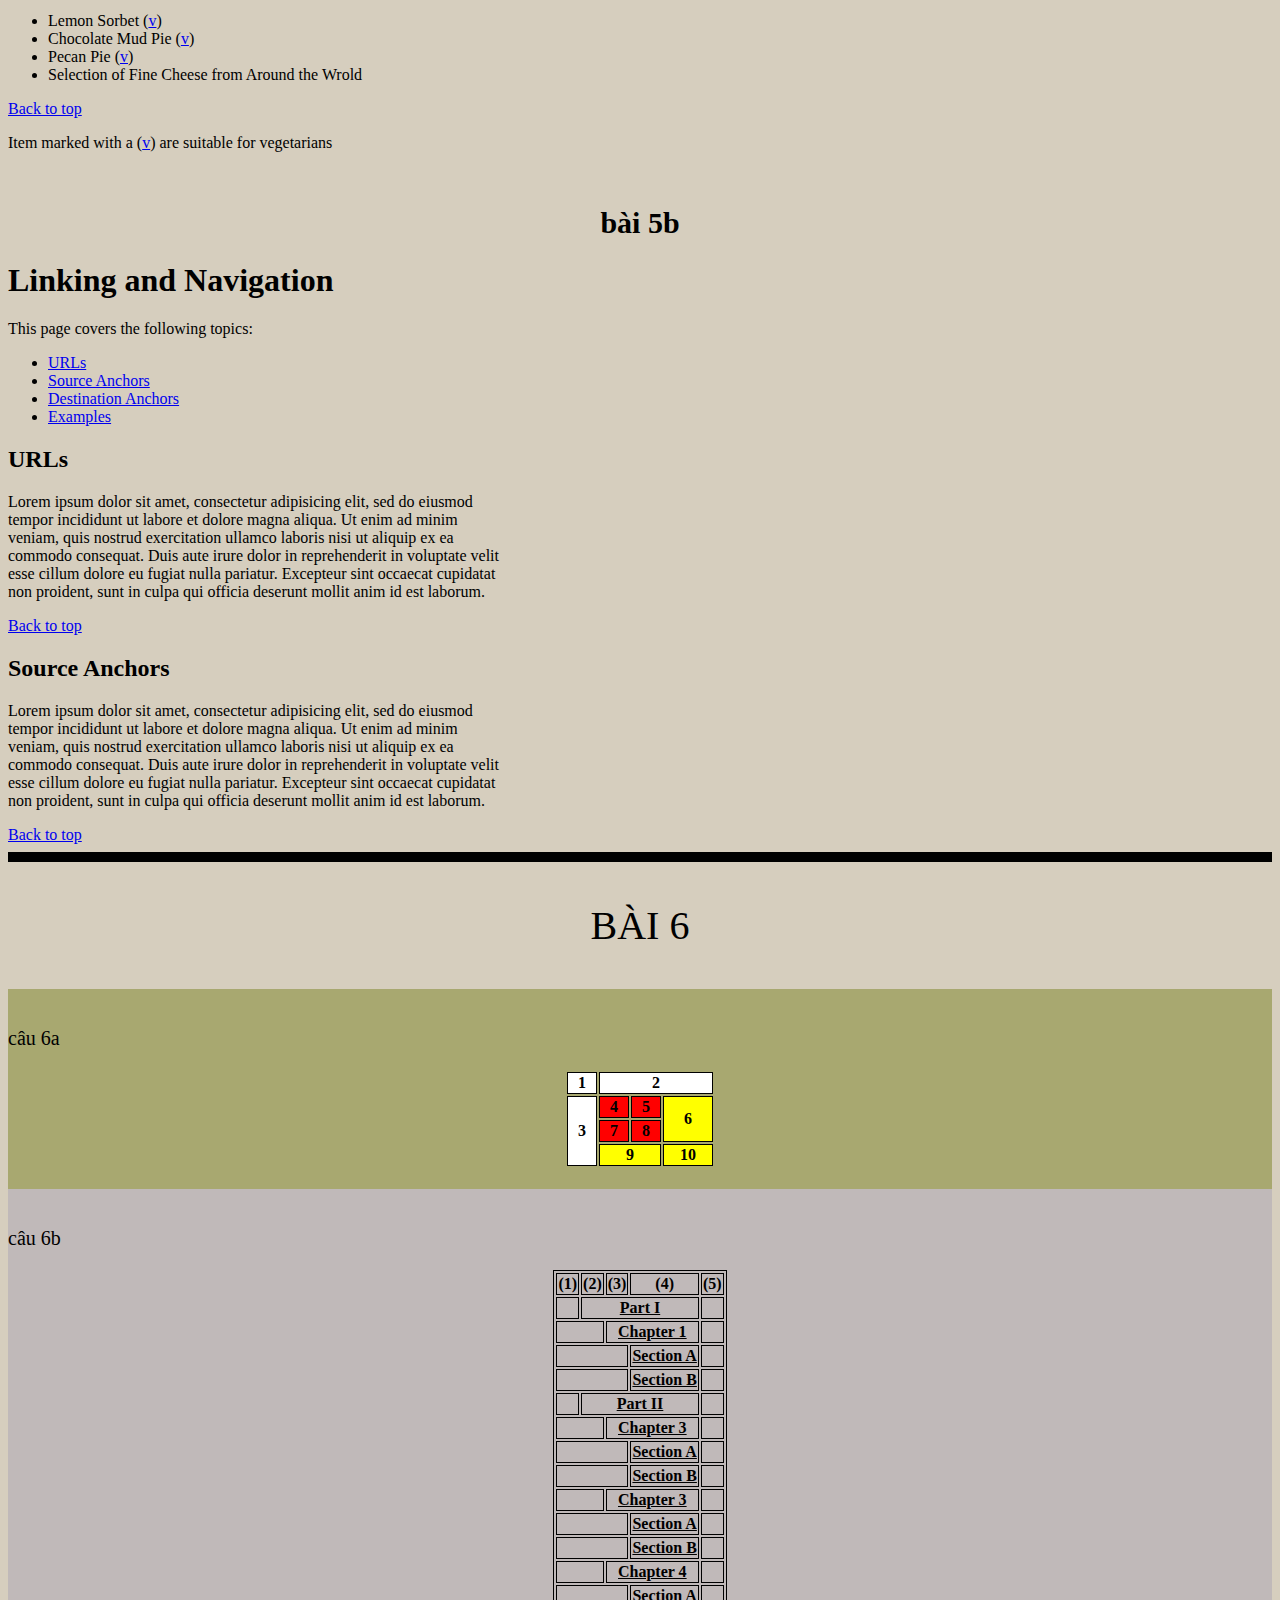
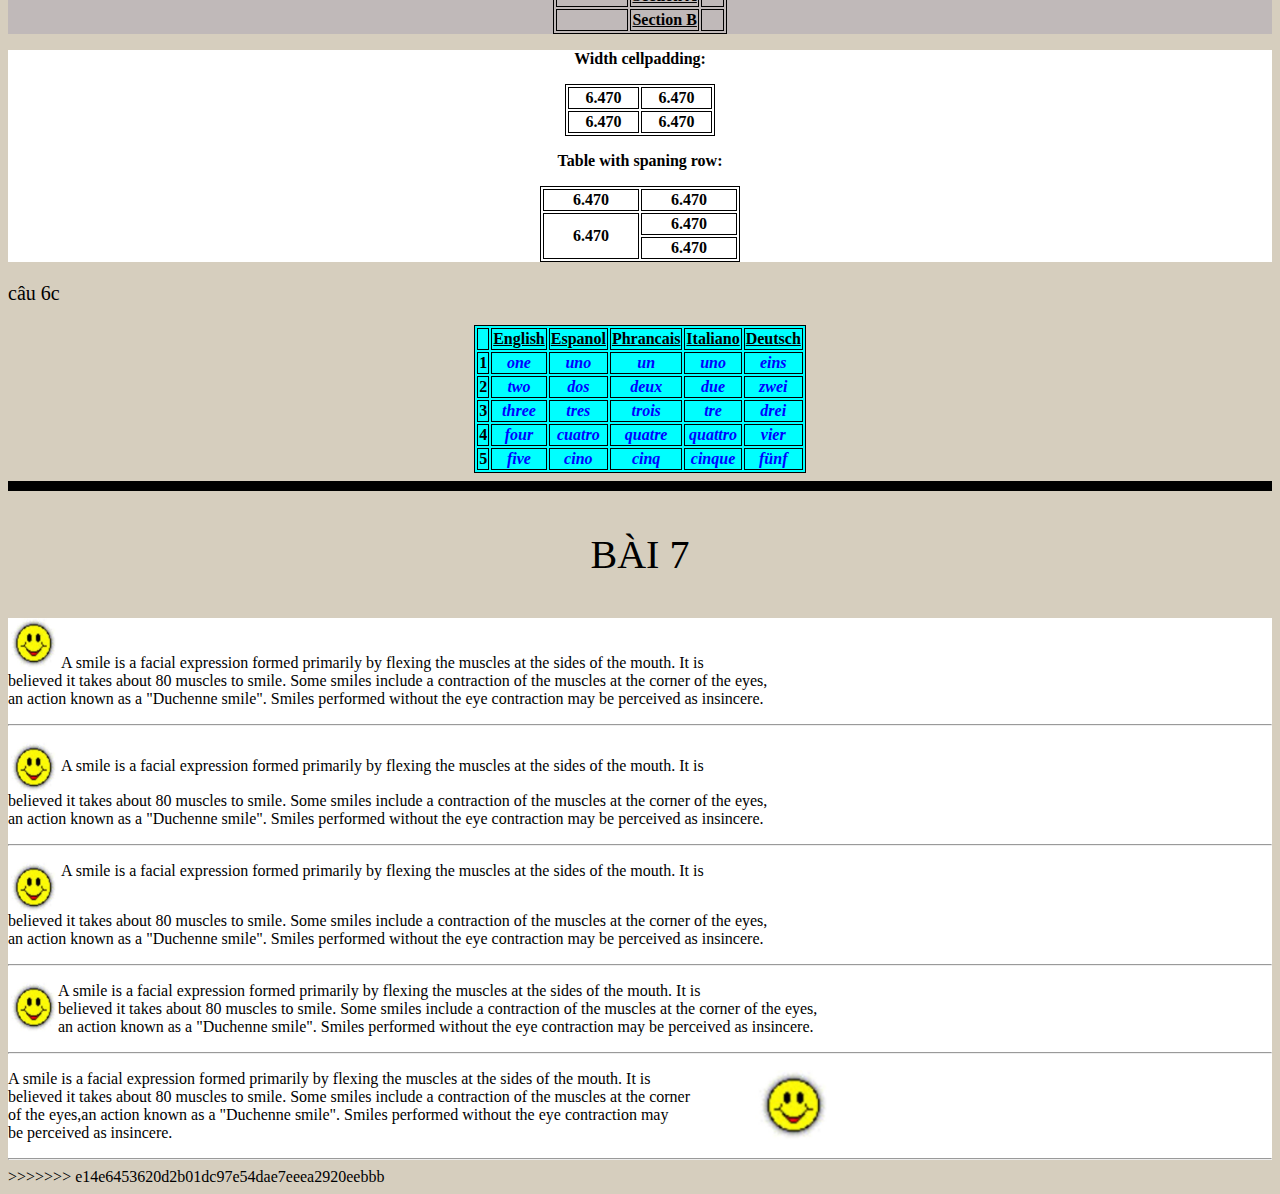
<file: tuan-1_18056421_donhathong/29_18056421_đỗ nhật hồng_tuan1.html>
<<<<<<< HEAD
<!DOCTYPE html>
<html>
<!-------------------------------BÀI 1----------------------------------------------->
<head><p style="text-align: center;"> BÀI 1 </p></head>
<head>

    <meta charset="UTF-8">
    <meta name="description" content="BÀI 1-TUẦN 1">
    <meta name="keyword" content="HTML,CSS,JAVASCRIPT">
    <meta name="author" content="ĐỖ NHẬT HỒNG-18056421">
</head>
<hr size="10px" color="black">
<body style="background-color: rgb(214, 206, 190);">




<!-------------------------------BÀI 2----------------------------------------------->
<p style="text-align: center; font-size: 40px"> BÀI 2 </p>
<h1>ĐỖ NHẬT HỒNG_18056421</h1>
<h2>ĐỖ NHẬT HỒNG_18056421</h2>
<h3>ĐỖ NHẬT HỒNG_18056421</h3>
<h4>ĐỖ NHẬT HỒNG_18056421</h4>
<h5>ĐỖ NHẬT HỒNG_18056421</h5>
<h6>ĐỖ NHẬT HỒNG_18056421</h6>





                                    <hr size="10px" color="black">
            <!-------------------------------BÀI 3----------------------------------------------->
                                    <p style="text-align: center; font-size: 40px"> BÀI 3 </p>

<p id="hong" style="text-align: left;">

    One particular book which is recommended <br>
    reading is <u>The Street Lawyer</u>  by <u>John Grisham.</u> <br>
    This book is about a lawyer who begins re evaluating<br>
    his priorities in life when a bad <br>
    incident occurs within his law. Consequently.<br>
    he becomes acquainted with the inner city streets.<br>
    and realizes the harsh existence of the homeless,<br>
    and vows to give them a chance in the courts. <u>The <br>
    Street Lawyer</u>  is a great book. It is <i><b>well written</b></i> <br>
    and <i><b>interesting</b></i> . Other books by <u>John Grisham</u> <br>
    include <u>The Firm</u>. <u>The Pelican Brief</u> . and <u>The <br>
     Client</u>.

</p>

<hr>

<P style="text-align: left"> 
    <b>High Flying</b> <br><br>

I gazed down into valleys, <br>
At the snowcaps white as cream, <br>
Then soared above the puffy clouds---<br>
Too bad it was a dream! <br>

</P>

<P style="text-align: center"> 
    <b>High Flying</b> <br><br>

I gazed down into valleys, <br>
At the snowcaps white as cream, <br>
Then soared above the puffy clouds---<br>
Too bad it was a dream! <br>

</P>

<P style="text-align: right"> 
    <b>High Flying</b> <br><br>

I gazed down into valleys, <br>
At the snowcaps white as cream, <br>
Then soared above the puffy clouds---<br>
Too bad it was a dream! <br>

</P>

                                <hr size="10px" color="black">
                                <!-------------------------------BÀI 4----------------------------------------------->
                                <p style="text-align: center; font-size: 40px"> BÀI 4 </p>


    <ol >
        <li style="list-style-type:upper-roman">ĐẠI HỌC CÔNG NGHIỆP TP.HỒ CHÍ MINH
            <ol style="list-style-type:upper-alpha;">
                <li>ĐỖ NHẬT HỒNG</li>
                <ol>
                    <li>toán</li>
                    <li>lý</li>
                    <li>hóa</li>
                </ol>
                <li>ĐỖ NHẬT HỒNG</li>
                <ol>
                    <li>toán</li>
                    <li>lý</li>
                    <li>hóa</li>
                </ol>
            </ol></li>
        <li style="list-style-type:upper-roman">ĐẠI HỌC CÔNG NGHIỆP TP.HỒ CHÍ MINH
                <ol style="list-style-type:upper-alpha;">
                    <li>ĐỖ NHẬT HỒNG</li>
                    <ol>
                        <li>toán</li>
                        <li>lý</li>
                        <li>hóa</li>
                    </ol>
                    <li>ĐỖ NHẬT HỒNG</li>
                    <ol>
                        <li>toán</li>
                        <li>lý</li>
                        <li>hóa</li>
                    </ol>
                </ol></li>
    </ol>

    <ol start="5;" style="list-style-type:upper-roman;">
        <li> ĐẠI HỌC CÔNG NGHIỆP TP.HỒ CHÍ MINH
            <ol style="list-style-type:upper-alpha;">
                <li>ĐỖ NHẬT HỒNG</li>
                <ol>
                    <li>toán</li>
                    <li>lý</li>
                    <li>hóa</li>
                </ol>
                <li>ĐỖ NHẬT HỒNG</li>
                <ol>
                    <li>toán</li>
                    <li>lý</li>
                    <li>hóa</li>
                </ol>
            </ol>
    
        </li> </ol>




                                <hr size="10px" color="black">
                        <!-------------------------------BÀI 5----------------------------------------------->
                        <p style="text-align: center; font-size: 40px;"> BÀI 5 </p>
                        <h1 style="font-size: 30px; font-weight: bold; text-align: center;"> bài 5a</h1>




<h1 id="top"; style="font-weight: bold;"> Example Cafe Menu</h1>

<p><a href="#starter"> Starter</a> | <a href="#main_courses"> Main courses</a> | <a href="#desserts"> Dessert</a></p>

<p></p>
<p id="starter""> <h1 id="starter"; style="font-weight: bold;"> Starter</h1>

    <ol style="list-style-type: inherit;">
        <li>Chestnut and Mushroom Goujons ( <a href="#v">v</a> )</li>
        <li>Goat Cheese Salad(<a href="#v">v</a>)</li>
        <li>Honey Soy Chicken Kebabs</li>
        <li>Seafood Salad</li>
    </ol>

    <a href="#top"> Back to top </a>
</p>

<p id="main_courses""> <h1 id="main_courses"; style="font-weight: bold;"> Main courses</h1>

    <ol style="list-style-type: inherit;">
        <li>Spinach and Ricotta Roulade (<a href="#v">v</a>)</li>
        <li>Beef Tournados with Mustard and Dill Sauce</li>
        <li>Roats Chicken Salad  </li>
        <li>Icelandic Cod with Parsley Sauce</li>
        <li>Mushroom Wellington (<a href="#v">v</a>)</li>
    </ol>
    <a href="#top"> Back to top </a>
</p>

<p id="desserts""> <h1 id="desserts"; style="font-weight: bold;"> Dessert </h1>

    <ol style="list-style-type: inherit;">
        <li>Lemon Sorbet (<a href="#v">v</a>)</li>
        <li>Chocolate Mud Pie (<a href="#v">v</a>)</li>
        <li>Pecan Pie (<a href="#v">v</a>) </li>
        <li>Selection of Fine Cheese from Around the Wrold</li>
    </ol>
    <a href="#top"> Back to top </a>
</p>

<p id="v">Item marked with a (<a href="#v">v</a>) are suitable for vegetarians</p>
<br>
<h1 style="font-size: 30px; font-weight: bold; text-align: center;"> bài 5b</h1>

<!--
    Linking and Navigation



This page covers the following topics:

-URLS

-Source Anchors

-Destination Anchors

-Examples

+URLS

Lorem ipsum dolor sit amet, consectetur adipisicing elit, sed do eiusmod
tempor incididunt ut labore et dolore magna aliqua. Ut enim ad minim
veniam, quis nostrud exercitation ullamco laboris nisi ut aliquip ex ea
commodo consequat. Duis aute irure dolor in reprehenderit in voluptate velit
esse cillum dolore eu fugiat nulla pariatur. Excepteur sint occaecat cupidatat 
non proident, sunt in culpa qui officia deserunt mollit anim id est laborum.

Back to top

+Source Anchors

Lorem ipsum dolor sit amet, consectetur adipisicing elit, sed do eiusmod 
tempor incididunt ut labore et dolore magna aliqua. Ut enim ad minim 
veniam, quis nostrud exercitation ullamco laboris nisi ut aliquip ex ea 
commodo consequat. Duis aute irure dolor in reprehenderit in voluptate velit 
esse cillum dolore eu fugiat nulla pariatur. Excepteur sint occaecat cupidatat 
non proident, sunt in culpa qui officia deserunt mollit anim id est laborum.

Back to top
-->

<h1 id="top2"; style="font-weight: bold;">Linking and Navigation</h1>

<p>This page covers the following topics:</p>
<ol style="list-style-type: inherit;">
    <li> <a href="#urls">URLs</a> </li>
    <li> <a href="#Source-Anchors">Source Anchors</a></li>
    <li> <a href="#Destination-Anchors">Destination Anchors</a></li>
    <li> <a href="#Examples">Examples</a></li>
</ol>

<p>
    <h2 id="urls"; style="font-weight: bold;">URLs</h2>
Lorem ipsum dolor sit amet, consectetur adipisicing elit, sed do eiusmod <br>
tempor incididunt ut labore et dolore magna aliqua. Ut enim ad minim<br>
veniam, quis nostrud exercitation ullamco laboris nisi ut aliquip ex ea<br>
commodo consequat. Duis aute irure dolor in reprehenderit in voluptate velit<br>
esse cillum dolore eu fugiat nulla pariatur. Excepteur sint occaecat cupidatat <br>
non proident, sunt in culpa qui officia deserunt mollit anim id est laborum.
</p>
<a href="#top2"> Back to top </a>

<p>
    <h2 id="Source-Anchors"; style="font-weight: bold;">Source Anchors</h2>
Lorem ipsum dolor sit amet, consectetur adipisicing elit, sed do eiusmod <br>
tempor incididunt ut labore et dolore magna aliqua. Ut enim ad minim<br>
veniam, quis nostrud exercitation ullamco laboris nisi ut aliquip ex ea<br>
commodo consequat. Duis aute irure dolor in reprehenderit in voluptate velit<br>
esse cillum dolore eu fugiat nulla pariatur. Excepteur sint occaecat cupidatat <br>
non proident, sunt in culpa qui officia deserunt mollit anim id est laborum.
</p>
<a href="#top2"> Back to top </a>


                                <hr size="10px" color="black">
<!-------------------------------------------------BÀI 6----------------------------------------------------------------->
                                <p style="text-align: center; font-size: 40px;"> BÀI 6 </p>



                                <style>
                                    table.center{
                                        margin-left: auto;
                                        margin-right: auto;
                                        sborder-collapse: collapse;
                                    }

                                </style>

<div style="background-color: rgb(168, 168, 112); height: 200px;">
    <br>
    <p style="font-size: 20px;"> câu 6a</p>
    <table class="center" style="width: 150px">

        <tr id="row1">
            <th style="background-color: white;">1</th>
            <th colspan="4"; style="background-color: white;" >2</th>
            
        </tr>
        
        <tr id="row2">
            <th rowspan="3"; style="background-color: white;">3</th>
            <th style="background-color: red">4</th>
            <th style="background-color: red">5</th>
            <th colspan="2"; rowspan="2"; style="background-color: yellow">6</th>
        </tr>
        
        <tr id="row3">
        <th style="background-color: red">7</th>
        <th style="background-color: red">8</th>
        </tr>
        
        <tr id="row4">
        <th colspan="2"; style="background-color: yellow">9</th>
        <th colspan="2"; style="background-color: yellow">10</th>
        
        </tr>
        </table>
</div>

                                        <style>
                                            table.center6b, th, td{
                                                margin-left: auto;
                                                margin-right: auto;
                                                sborder-collapse: collapse;
                                                border: 1px solid black;
                            
                                            }
                                            

                                        </style>

<div style="background-color: rgb(192, 185, 185);">
<br>
<p style="font-size: 20px;"> câu 6b</p>

<table class="center6b">
    <tr id="r1">
        <th>(1)</th>
        <th>(2)</th>
        <th>(3)</th>
        <th colspan="3">(4)</th>
        <th>(5)</th>
    </tr>
    <tr class="r">
        <th></th>
        <th colspan="5"><u>Part I</u></th>
        <th></th>
    </tr>
    <tr class="r">
        <th colspan="2"></th>
        <th colspan="4"><u>Chapter 1</u></th>
        <th></th>
    </tr>
    <tr class="r">
        <th colspan="3"></th>
        <th colspan="3"><u>Section A</u></th>
        <th></th>
    </tr>
    <tr class="r">
        <th colspan="3"></th>
        <th colspan="3"><u>Section B</u></th>
        <th></th>
    </tr>
    <tr class="r">
        <th></th>
        <th colspan="5"><u>Part II</u></th>
        <th></th>
    </tr>
    <tr class="r">
        <th colspan="2"></th>
        <th colspan="4"><u>Chapter 3</u></th>
        <th></th>
    </tr>
    <tr class="r">
        <th colspan="3"></th>
        <th colspan="3"><u>Section A</u></th>
        <th></th>
    </tr>
    <tr class="r">
        <th colspan="3"></th>
        <th colspan="3"><u>Section B</u></th>
        <th></th>
    </tr>
    <tr class="r">
        <th colspan="2"></th>
        <th colspan="4"><u>Chapter 3</u></th>
        <th></th>
    </tr>
    <tr class="r">
        <th colspan="3"></th>
        <th colspan="3"><u>Section A</u></th>
        <th></th>
    </tr>
    <tr class="r">
        <th colspan="3"></th>
        <th colspan="3"><u>Section B</u></th>
        <th></th>
    </tr>
    <tr class="r">
        <th colspan="2"></th>
        <th colspan="4"><u>Chapter 4</u></th>
        <th></th>
    </tr>
    <tr class="r">
        <th colspan="3"></th>
        <th colspan="3"><u>Section A</u></th>
        <th></th>
    </tr>
    <tr class="r">
        <th colspan="3"></th>
        <th colspan="3"><u>Section B</u></th>
        <th></th>
    </tr>
    

</table>
</div>

<div style="background-color: white;">
    <p style="text-align: center;"> <b>Width cellpadding:</b> </p>
    <table class="center6b"; style="width: 150px">
        <tr>
            <th>6.470</th>
            <th>6.470</th>
        </tr>
        <tr>
            <th>6.470</th>
            <th>6.470</th>
        </tr>

    </table>

    <p style="text-align: center;"> <b>Table with spaning row:</b> </p>
    <table class="center6b"; style="width: 200px">
        <tr>
            <th>6.470</th>
            <th>6.470</th>
        </tr>
        <tr>
            <th rowspan="2">6.470</th>
            <th>6.470</th>
        </tr>
        <tr>
            <th>6.470</th>
        </tr>

    </table>
</div>

<p style="font-size: 20px;"> câu 6c</p>
<div >

    <table class="center6b"; style="background-color: aqua;">
        <tr>
            <th></th>
            <th> <p><u>English</u></p> </th>
            <th><p><u>Espanol</u></p></th>
            <th><p><u>Phrancais</u></p></th>
            <th><p><u>Italiano</u></p></th>
            <th><p><u>Deutsch</u></p></th>
        </tr>
        <tr>
            <th>1</th>
            <th><i style="color: blue;">one</i></th>
            <th><i style="color: blue;">uno</i></th>
            <th><i style="color: blue;">un</i></th>
            <th><i style="color: blue;">uno</i></th>
            <th><i style="color: blue;">eins</i></th>
        </tr>
        <tr>
            <th>2</th>
            <th><i style="color: blue;">two</i></th>
            <th><i style="color: blue;">dos</i></th>
            <th><i style="color: blue;">deux</i></th>
            <th><i style="color: blue;">due</i></th>
            <th><i style="color: blue;">zwei</i></th>
            
        </tr>
        <tr>
            <th>3</th>
            <th><i style="color: blue;">three</i></th>
            <th><i style="color: blue;">tres</i></th>
            <th><i style="color: blue;">trois</i></th>
            <th><i style="color: blue;">tre</i></th>
            <th><i style="color: blue;">drei</i></th>
        </tr>
        <tr>
            <th>4</th>
            <th><i style="color: blue;">four</i></th>
            <th><i style="color: blue;">cuatro</i></th>
            <th><i style="color: blue;">quatre</i></th>
            <th><i style="color: blue;">quattro</i></th>
            <th><i style="color: blue;">vier</i></th>
        </tr>
        <tr>
            <th>5</th>
            <th><i style="color: blue;">five</i></th>
            <th><i style="color: blue;">cino</i></th>
            <th><i style="color: blue;">cinq</i></th>
            <th><i style="color: blue;">cinque</i></th>
            <th><i style="color: blue;">fünf</i></th>
        </tr>
    </table>

</div>


                                    <hr size="10px" color="black">
<!-------------------------------------------------BÀI 7----------------------------------------------------------------->
                                <p style="text-align: center; font-size: 40px;"> BÀI 7 </p>

                                

<div style="background-color: white;">

    <p> <img src="img\fucking smile.jpg" alt="" class="img1"; style="height: 50px; width: 50px;";>
         A smile is a facial expression formed primarily by flexing the muscles at the sides of the mouth. It is <br>
        believed it takes about 80 muscles to smile. Some smiles include a contraction of the muscles at the corner of the eyes, <br>
        an action known as a "Duchenne smile". Smiles performed without the eye contraction may be perceived as insincere.</p>
        <hr height: 5px>
    
    <p > <img src="img\fucking smile.jpg" alt="" class="img1"; style="height: 50px; width: 50px; vertical-align: middle;";>
            A smile is a facial expression formed primarily by flexing the muscles at the sides of the mouth. It is <br>
           believed it takes about 80 muscles to smile. Some smiles include a contraction of the muscles at the corner of the eyes, <br>
           an action known as a "Duchenne smile". Smiles performed without the eye contraction may be perceived as insincere.</p>
           <hr height: 5px>
    
    <p> <img src="img\fucking smile.jpg" alt="" class="img1"; style="height: 50px; width: 50px; vertical-align: top;";>
            A smile is a facial expression formed primarily by flexing the muscles at the sides of the mouth. It is <br>
           believed it takes about 80 muscles to smile. Some smiles include a contraction of the muscles at the corner of the eyes, <br>
           an action known as a "Duchenne smile". Smiles performed without the eye contraction may be perceived as insincere.</p>
           <hr height: 5px>

    <p> <img src="img\fucking smile.jpg" alt="" class="img1"; style="height: 50px; width: 50px; float: left;";>
            A smile is a facial expression formed primarily by flexing the muscles at the sides of the mouth. It is <br>
           believed it takes about 80 muscles to smile. Some smiles include a contraction of the muscles at the corner of the eyes, <br>
           an action known as a "Duchenne smile". Smiles performed without the eye contraction may be perceived as insincere.</p>
           <hr height: 5px>


        <p style="" > <img src="img\fucking smile.jpg" alt="" class="img1"; style="height: 70px; width: 75px; float: right ; margin-right: 35%; "; >
            A smile is a facial expression formed primarily by flexing the muscles at the sides of the mouth. It is <br>
           believed it takes about 80 muscles to smile. Some smiles include a contraction of the muscles at the corner <br>
            of the eyes,an action known as a "Duchenne smile". Smiles performed without the eye contraction may <br>
            be perceived as insincere.</p>
           <hr height: 5px>

   </div>
</div>


</body>
=======
<!DOCTYPE html>
<html>
<!-------------------------------BÀI 1----------------------------------------------->
<head><p style="text-align: center;"> BÀI 1 </p></head>
<head>

    <meta charset="UTF-8">
    <meta name="description" content="BÀI 1-TUẦN 1">
    <meta name="keyword" content="HTML,CSS,JAVASCRIPT">
    <meta name="author" content="ĐỖ NHẬT HỒNG-18056421">
</head>
<hr size="10px" color="black">
<body style="background-color: rgb(214, 206, 190);">




<!-------------------------------BÀI 2----------------------------------------------->
<p style="text-align: center; font-size: 40px"> BÀI 2 </p>
<h1>ĐỖ NHẬT HỒNG_18056421</h1>
<h2>ĐỖ NHẬT HỒNG_18056421</h2>
<h3>ĐỖ NHẬT HỒNG_18056421</h3>
<h4>ĐỖ NHẬT HỒNG_18056421</h4>
<h5>ĐỖ NHẬT HỒNG_18056421</h5>
<h6>ĐỖ NHẬT HỒNG_18056421</h6>





                                    <hr size="10px" color="black">
            <!-------------------------------BÀI 3----------------------------------------------->
                                    <p style="text-align: center; font-size: 40px"> BÀI 3 </p>

<p id="hong" style="text-align: left;">

    One particular book which is recommended <br>
    reading is <u>The Street Lawyer</u>  by <u>John Grisham.</u> <br>
    This book is about a lawyer who begins re evaluating<br>
    his priorities in life when a bad <br>
    incident occurs within his law. Consequently.<br>
    he becomes acquainted with the inner city streets.<br>
    and realizes the harsh existence of the homeless,<br>
    and vows to give them a chance in the courts. <u>The <br>
    Street Lawyer</u>  is a great book. It is <i><b>well written</b></i> <br>
    and <i><b>interesting</b></i> . Other books by <u>John Grisham</u> <br>
    include <u>The Firm</u>. <u>The Pelican Brief</u> . and <u>The <br>
     Client</u>.

</p>

<hr>

<P style="text-align: left"> 
    <b>High Flying</b> <br><br>

I gazed down into valleys, <br>
At the snowcaps white as cream, <br>
Then soared above the puffy clouds---<br>
Too bad it was a dream! <br>

</P>

<P style="text-align: center"> 
    <b>High Flying</b> <br><br>

I gazed down into valleys, <br>
At the snowcaps white as cream, <br>
Then soared above the puffy clouds---<br>
Too bad it was a dream! <br>

</P>

<P style="text-align: right"> 
    <b>High Flying</b> <br><br>

I gazed down into valleys, <br>
At the snowcaps white as cream, <br>
Then soared above the puffy clouds---<br>
Too bad it was a dream! <br>

</P>

                                <hr size="10px" color="black">
                                <!-------------------------------BÀI 4----------------------------------------------->
                                <p style="text-align: center; font-size: 40px"> BÀI 4 </p>


    <ol >
        <li style="list-style-type:upper-roman">ĐẠI HỌC CÔNG NGHIỆP TP.HỒ CHÍ MINH
            <ol style="list-style-type:upper-alpha;">
                <li>ĐỖ NHẬT HỒNG</li>
                <ol>
                    <li>toán</li>
                    <li>lý</li>
                    <li>hóa</li>
                </ol>
                <li>ĐỖ NHẬT HỒNG</li>
                <ol>
                    <li>toán</li>
                    <li>lý</li>
                    <li>hóa</li>
                </ol>
            </ol></li>
        <li style="list-style-type:upper-roman">ĐẠI HỌC CÔNG NGHIỆP TP.HỒ CHÍ MINH
                <ol style="list-style-type:upper-alpha;">
                    <li>ĐỖ NHẬT HỒNG</li>
                    <ol>
                        <li>toán</li>
                        <li>lý</li>
                        <li>hóa</li>
                    </ol>
                    <li>ĐỖ NHẬT HỒNG</li>
                    <ol>
                        <li>toán</li>
                        <li>lý</li>
                        <li>hóa</li>
                    </ol>
                </ol></li>
    </ol>

    <ol start="5;" style="list-style-type:upper-roman;">
        <li> ĐẠI HỌC CÔNG NGHIỆP TP.HỒ CHÍ MINH
            <ol style="list-style-type:upper-alpha;">
                <li>ĐỖ NHẬT HỒNG</li>
                <ol>
                    <li>toán</li>
                    <li>lý</li>
                    <li>hóa</li>
                </ol>
                <li>ĐỖ NHẬT HỒNG</li>
                <ol>
                    <li>toán</li>
                    <li>lý</li>
                    <li>hóa</li>
                </ol>
            </ol>
    
        </li> </ol>




                                <hr size="10px" color="black">
                        <!-------------------------------BÀI 5----------------------------------------------->
                        <p style="text-align: center; font-size: 40px;"> BÀI 5 </p>
                        <h1 style="font-size: 30px; font-weight: bold; text-align: center;"> bài 5a</h1>




<h1 id="top"; style="font-weight: bold;"> Example Cafe Menu</h1>

<p><a href="#starter"> Starter</a> | <a href="#main_courses"> Main courses</a> | <a href="#desserts"> Dessert</a></p>

<p></p>
<p id="starter""> <h1 id="starter"; style="font-weight: bold;"> Starter</h1>

    <ol style="list-style-type: inherit;">
        <li>Chestnut and Mushroom Goujons ( <a href="#v">v</a> )</li>
        <li>Goat Cheese Salad(<a href="#v">v</a>)</li>
        <li>Honey Soy Chicken Kebabs</li>
        <li>Seafood Salad</li>
    </ol>

    <a href="#top"> Back to top </a>
</p>

<p id="main_courses""> <h1 id="main_courses"; style="font-weight: bold;"> Main courses</h1>

    <ol style="list-style-type: inherit;">
        <li>Spinach and Ricotta Roulade (<a href="#v">v</a>)</li>
        <li>Beef Tournados with Mustard and Dill Sauce</li>
        <li>Roats Chicken Salad  </li>
        <li>Icelandic Cod with Parsley Sauce</li>
        <li>Mushroom Wellington (<a href="#v">v</a>)</li>
    </ol>
    <a href="#top"> Back to top </a>
</p>

<p id="desserts""> <h1 id="desserts"; style="font-weight: bold;"> Dessert </h1>

    <ol style="list-style-type: inherit;">
        <li>Lemon Sorbet (<a href="#v">v</a>)</li>
        <li>Chocolate Mud Pie (<a href="#v">v</a>)</li>
        <li>Pecan Pie (<a href="#v">v</a>) </li>
        <li>Selection of Fine Cheese from Around the Wrold</li>
    </ol>
    <a href="#top"> Back to top </a>
</p>

<p id="v">Item marked with a (<a href="#v">v</a>) are suitable for vegetarians</p>
<br>
<h1 style="font-size: 30px; font-weight: bold; text-align: center;"> bài 5b</h1>

<!--
    Linking and Navigation



This page covers the following topics:

-URLS

-Source Anchors

-Destination Anchors

-Examples

+URLS

Lorem ipsum dolor sit amet, consectetur adipisicing elit, sed do eiusmod
tempor incididunt ut labore et dolore magna aliqua. Ut enim ad minim
veniam, quis nostrud exercitation ullamco laboris nisi ut aliquip ex ea
commodo consequat. Duis aute irure dolor in reprehenderit in voluptate velit
esse cillum dolore eu fugiat nulla pariatur. Excepteur sint occaecat cupidatat 
non proident, sunt in culpa qui officia deserunt mollit anim id est laborum.

Back to top

+Source Anchors

Lorem ipsum dolor sit amet, consectetur adipisicing elit, sed do eiusmod 
tempor incididunt ut labore et dolore magna aliqua. Ut enim ad minim 
veniam, quis nostrud exercitation ullamco laboris nisi ut aliquip ex ea 
commodo consequat. Duis aute irure dolor in reprehenderit in voluptate velit 
esse cillum dolore eu fugiat nulla pariatur. Excepteur sint occaecat cupidatat 
non proident, sunt in culpa qui officia deserunt mollit anim id est laborum.

Back to top
-->

<h1 id="top2"; style="font-weight: bold;">Linking and Navigation</h1>

<p>This page covers the following topics:</p>
<ol style="list-style-type: inherit;">
    <li> <a href="#urls">URLs</a> </li>
    <li> <a href="#Source-Anchors">Source Anchors</a></li>
    <li> <a href="#Destination-Anchors">Destination Anchors</a></li>
    <li> <a href="#Examples">Examples</a></li>
</ol>

<p>
    <h2 id="urls"; style="font-weight: bold;">URLs</h2>
Lorem ipsum dolor sit amet, consectetur adipisicing elit, sed do eiusmod <br>
tempor incididunt ut labore et dolore magna aliqua. Ut enim ad minim<br>
veniam, quis nostrud exercitation ullamco laboris nisi ut aliquip ex ea<br>
commodo consequat. Duis aute irure dolor in reprehenderit in voluptate velit<br>
esse cillum dolore eu fugiat nulla pariatur. Excepteur sint occaecat cupidatat <br>
non proident, sunt in culpa qui officia deserunt mollit anim id est laborum.
</p>
<a href="#top2"> Back to top </a>

<p>
    <h2 id="Source-Anchors"; style="font-weight: bold;">Source Anchors</h2>
Lorem ipsum dolor sit amet, consectetur adipisicing elit, sed do eiusmod <br>
tempor incididunt ut labore et dolore magna aliqua. Ut enim ad minim<br>
veniam, quis nostrud exercitation ullamco laboris nisi ut aliquip ex ea<br>
commodo consequat. Duis aute irure dolor in reprehenderit in voluptate velit<br>
esse cillum dolore eu fugiat nulla pariatur. Excepteur sint occaecat cupidatat <br>
non proident, sunt in culpa qui officia deserunt mollit anim id est laborum.
</p>
<a href="#top2"> Back to top </a>


                                <hr size="10px" color="black">
<!-------------------------------------------------BÀI 6----------------------------------------------------------------->
                                <p style="text-align: center; font-size: 40px;"> BÀI 6 </p>



                                <style>
                                    table.center{
                                        margin-left: auto;
                                        margin-right: auto;
                                        sborder-collapse: collapse;
                                    }

                                </style>

<div style="background-color: rgb(168, 168, 112); height: 200px;">
    <br>
    <p style="font-size: 20px;"> câu 6a</p>
    <table class="center" style="width: 150px">

        <tr id="row1">
            <th style="background-color: white;">1</th>
            <th colspan="4"; style="background-color: white;" >2</th>
            
        </tr>
        
        <tr id="row2">
            <th rowspan="3"; style="background-color: white;">3</th>
            <th style="background-color: red">4</th>
            <th style="background-color: red">5</th>
            <th colspan="2"; rowspan="2"; style="background-color: yellow">6</th>
        </tr>
        
        <tr id="row3">
        <th style="background-color: red">7</th>
        <th style="background-color: red">8</th>
        </tr>
        
        <tr id="row4">
        <th colspan="2"; style="background-color: yellow">9</th>
        <th colspan="2"; style="background-color: yellow">10</th>
        
        </tr>
        </table>
</div>

                                        <style>
                                            table.center6b, th, td{
                                                margin-left: auto;
                                                margin-right: auto;
                                                sborder-collapse: collapse;
                                                border: 1px solid black;
                            
                                            }
                                            

                                        </style>

<div style="background-color: rgb(192, 185, 185);">
<br>
<p style="font-size: 20px;"> câu 6b</p>

<table class="center6b">
    <tr id="r1">
        <th>(1)</th>
        <th>(2)</th>
        <th>(3)</th>
        <th colspan="3">(4)</th>
        <th>(5)</th>
    </tr>
    <tr class="r">
        <th></th>
        <th colspan="5"><u>Part I</u></th>
        <th></th>
    </tr>
    <tr class="r">
        <th colspan="2"></th>
        <th colspan="4"><u>Chapter 1</u></th>
        <th></th>
    </tr>
    <tr class="r">
        <th colspan="3"></th>
        <th colspan="3"><u>Section A</u></th>
        <th></th>
    </tr>
    <tr class="r">
        <th colspan="3"></th>
        <th colspan="3"><u>Section B</u></th>
        <th></th>
    </tr>
    <tr class="r">
        <th></th>
        <th colspan="5"><u>Part II</u></th>
        <th></th>
    </tr>
    <tr class="r">
        <th colspan="2"></th>
        <th colspan="4"><u>Chapter 3</u></th>
        <th></th>
    </tr>
    <tr class="r">
        <th colspan="3"></th>
        <th colspan="3"><u>Section A</u></th>
        <th></th>
    </tr>
    <tr class="r">
        <th colspan="3"></th>
        <th colspan="3"><u>Section B</u></th>
        <th></th>
    </tr>
    <tr class="r">
        <th colspan="2"></th>
        <th colspan="4"><u>Chapter 3</u></th>
        <th></th>
    </tr>
    <tr class="r">
        <th colspan="3"></th>
        <th colspan="3"><u>Section A</u></th>
        <th></th>
    </tr>
    <tr class="r">
        <th colspan="3"></th>
        <th colspan="3"><u>Section B</u></th>
        <th></th>
    </tr>
    <tr class="r">
        <th colspan="2"></th>
        <th colspan="4"><u>Chapter 4</u></th>
        <th></th>
    </tr>
    <tr class="r">
        <th colspan="3"></th>
        <th colspan="3"><u>Section A</u></th>
        <th></th>
    </tr>
    <tr class="r">
        <th colspan="3"></th>
        <th colspan="3"><u>Section B</u></th>
        <th></th>
    </tr>
    

</table>
</div>

<div style="background-color: white;">
    <p style="text-align: center;"> <b>Width cellpadding:</b> </p>
    <table class="center6b"; style="width: 150px">
        <tr>
            <th>6.470</th>
            <th>6.470</th>
        </tr>
        <tr>
            <th>6.470</th>
            <th>6.470</th>
        </tr>

    </table>

    <p style="text-align: center;"> <b>Table with spaning row:</b> </p>
    <table class="center6b"; style="width: 200px">
        <tr>
            <th>6.470</th>
            <th>6.470</th>
        </tr>
        <tr>
            <th rowspan="2">6.470</th>
            <th>6.470</th>
        </tr>
        <tr>
            <th>6.470</th>
        </tr>

    </table>
</div>

<p style="font-size: 20px;"> câu 6c</p>
<div >

    <table class="center6b"; style="background-color: aqua;">
        <tr>
            <th></th>
            <th> <p><u>English</u></p> </th>
            <th><p><u>Espanol</u></p></th>
            <th><p><u>Phrancais</u></p></th>
            <th><p><u>Italiano</u></p></th>
            <th><p><u>Deutsch</u></p></th>
        </tr>
        <tr>
            <th>1</th>
            <th><i style="color: blue;">one</i></th>
            <th><i style="color: blue;">uno</i></th>
            <th><i style="color: blue;">un</i></th>
            <th><i style="color: blue;">uno</i></th>
            <th><i style="color: blue;">eins</i></th>
        </tr>
        <tr>
            <th>2</th>
            <th><i style="color: blue;">two</i></th>
            <th><i style="color: blue;">dos</i></th>
            <th><i style="color: blue;">deux</i></th>
            <th><i style="color: blue;">due</i></th>
            <th><i style="color: blue;">zwei</i></th>
            
        </tr>
        <tr>
            <th>3</th>
            <th><i style="color: blue;">three</i></th>
            <th><i style="color: blue;">tres</i></th>
            <th><i style="color: blue;">trois</i></th>
            <th><i style="color: blue;">tre</i></th>
            <th><i style="color: blue;">drei</i></th>
        </tr>
        <tr>
            <th>4</th>
            <th><i style="color: blue;">four</i></th>
            <th><i style="color: blue;">cuatro</i></th>
            <th><i style="color: blue;">quatre</i></th>
            <th><i style="color: blue;">quattro</i></th>
            <th><i style="color: blue;">vier</i></th>
        </tr>
        <tr>
            <th>5</th>
            <th><i style="color: blue;">five</i></th>
            <th><i style="color: blue;">cino</i></th>
            <th><i style="color: blue;">cinq</i></th>
            <th><i style="color: blue;">cinque</i></th>
            <th><i style="color: blue;">fünf</i></th>
        </tr>
    </table>

</div>


                                    <hr size="10px" color="black">
<!-------------------------------------------------BÀI 7----------------------------------------------------------------->
                                <p style="text-align: center; font-size: 40px;"> BÀI 7 </p>

                                

<div style="background-color: white;">

    <p> <img src="img\fucking smile.jpg" alt="" class="img1"; style="height: 50px; width: 50px;";>
         A smile is a facial expression formed primarily by flexing the muscles at the sides of the mouth. It is <br>
        believed it takes about 80 muscles to smile. Some smiles include a contraction of the muscles at the corner of the eyes, <br>
        an action known as a "Duchenne smile". Smiles performed without the eye contraction may be perceived as insincere.</p>
        <hr height: 5px>
    
    <p > <img src="img\fucking smile.jpg" alt="" class="img1"; style="height: 50px; width: 50px; vertical-align: middle;";>
            A smile is a facial expression formed primarily by flexing the muscles at the sides of the mouth. It is <br>
           believed it takes about 80 muscles to smile. Some smiles include a contraction of the muscles at the corner of the eyes, <br>
           an action known as a "Duchenne smile". Smiles performed without the eye contraction may be perceived as insincere.</p>
           <hr height: 5px>
    
    <p> <img src="img\fucking smile.jpg" alt="" class="img1"; style="height: 50px; width: 50px; vertical-align: top;";>
            A smile is a facial expression formed primarily by flexing the muscles at the sides of the mouth. It is <br>
           believed it takes about 80 muscles to smile. Some smiles include a contraction of the muscles at the corner of the eyes, <br>
           an action known as a "Duchenne smile". Smiles performed without the eye contraction may be perceived as insincere.</p>
           <hr height: 5px>

    <p> <img src="img\fucking smile.jpg" alt="" class="img1"; style="height: 50px; width: 50px; float: left;";>
            A smile is a facial expression formed primarily by flexing the muscles at the sides of the mouth. It is <br>
           believed it takes about 80 muscles to smile. Some smiles include a contraction of the muscles at the corner of the eyes, <br>
           an action known as a "Duchenne smile". Smiles performed without the eye contraction may be perceived as insincere.</p>
           <hr height: 5px>


        <p style="" > <img src="img\fucking smile.jpg" alt="" class="img1"; style="height: 70px; width: 75px; float: right ; margin-right: 35%; "; >
            A smile is a facial expression formed primarily by flexing the muscles at the sides of the mouth. It is <br>
           believed it takes about 80 muscles to smile. Some smiles include a contraction of the muscles at the corner <br>
            of the eyes,an action known as a "Duchenne smile". Smiles performed without the eye contraction may <br>
            be perceived as insincere.</p>
           <hr height: 5px>

   </div>
</div>


</body>
>>>>>>> e14e6453620d2b01dc97e54dae7eeea2920eebbb
</html>
</file>
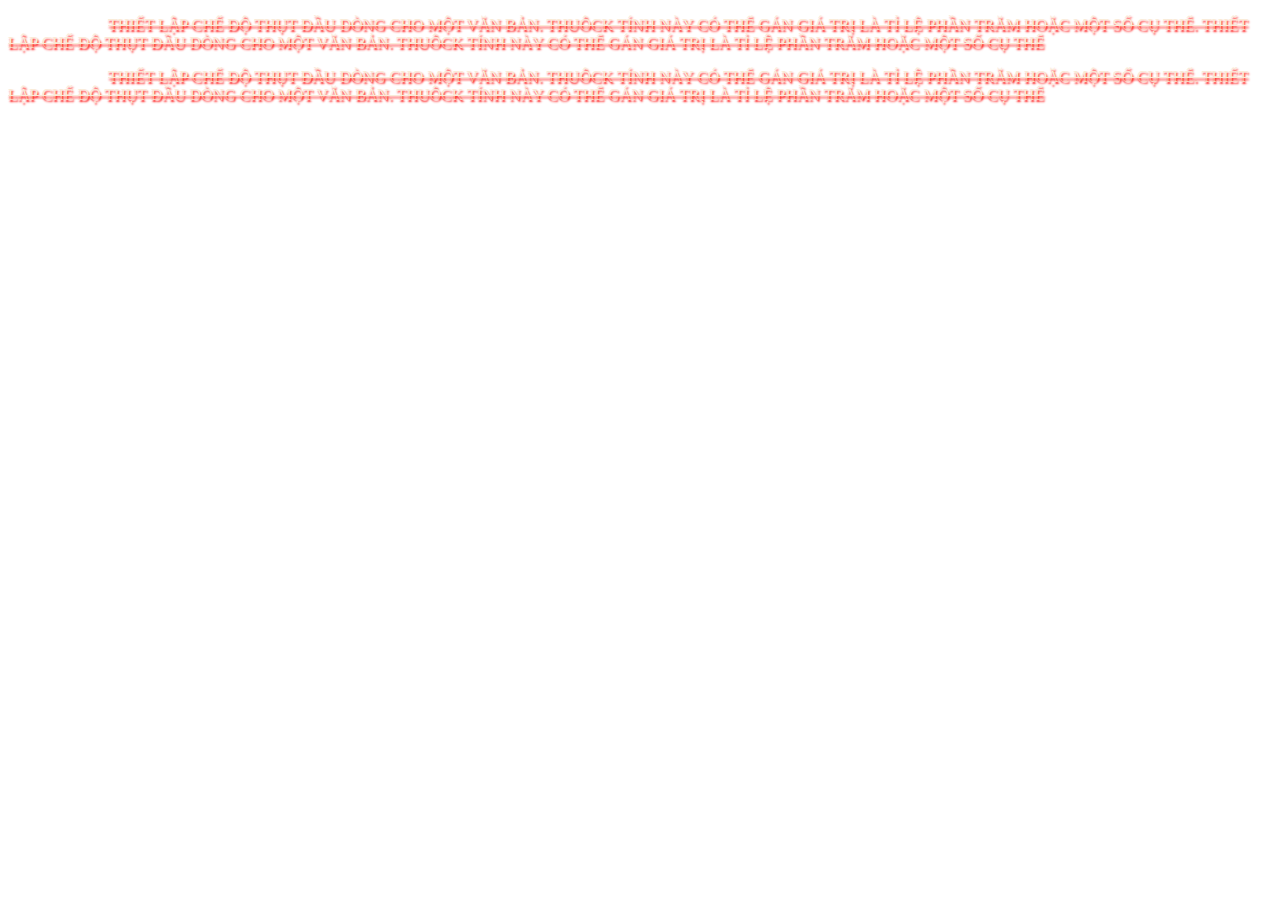
<file: 2-3-2022_TH_WEB_TUAN3_18056421-DONHATHONG/html/bai12.html>
<!DOCTYPE html>
<html lang="en">
<head>
    <meta charset="UTF-8">
    <meta http-equiv="X-UA-Compatible" content="IE=edge">
    <meta name="viewport" content="width=device-width, initial-scale=1.0">
    <title>tuan 3</title>
    <link rel="stylesheet" href="../css/bai12.css">
</head>
<body>
    <p>
        thiết lập chế độ thụt đầu dòng cho một văn bản. Thuôck tính này có thể gán giá
        trị là tỉ lệ phần trăm hoặc một số cụ thể. thiết lập chế độ thụt đầu dòng cho một văn bản. Thuôck tính này có thể gán giá
        trị là tỉ lệ phần trăm hoặc một số cụ thể
    </p>
    <p>
        thiết lập chế độ thụt đầu dòng cho một văn bản. Thuôck tính này có thể gán giá
        trị là tỉ lệ phần trăm hoặc một số cụ thể. thiết lập chế độ thụt đầu dòng cho một văn bản. Thuôck tính này có thể gán giá
        trị là tỉ lệ phần trăm hoặc một số cụ thể
    </p>
</body>
</html>
</file>
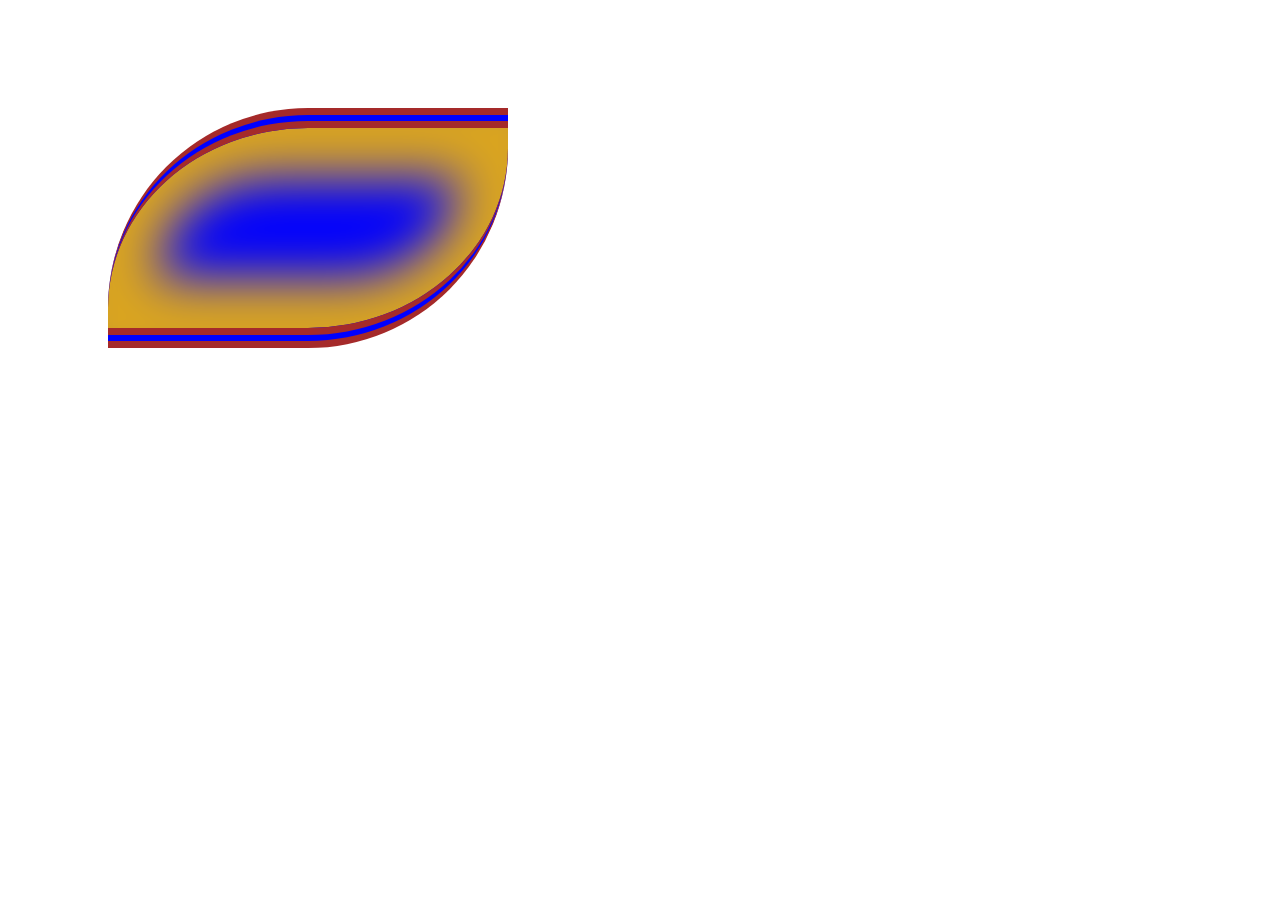
<file: 2-3-2022_TH_WEB_TUAN3_18056421-DONHATHONG/html/bai8.html>
<!DOCTYPE html>
<html lang="en">
<head>
    <meta charset="UTF-8">
    <meta http-equiv="X-UA-Compatible" content="IE=edge">
    <meta name="viewport" content="width=device-width, initial-scale=1.0">
    <title>bai8</title>
    <link rel="stylesheet" href="../css/bai8.css">
</head>
<body>
    <div id="div1"></div>
</body>
</html>
</file>
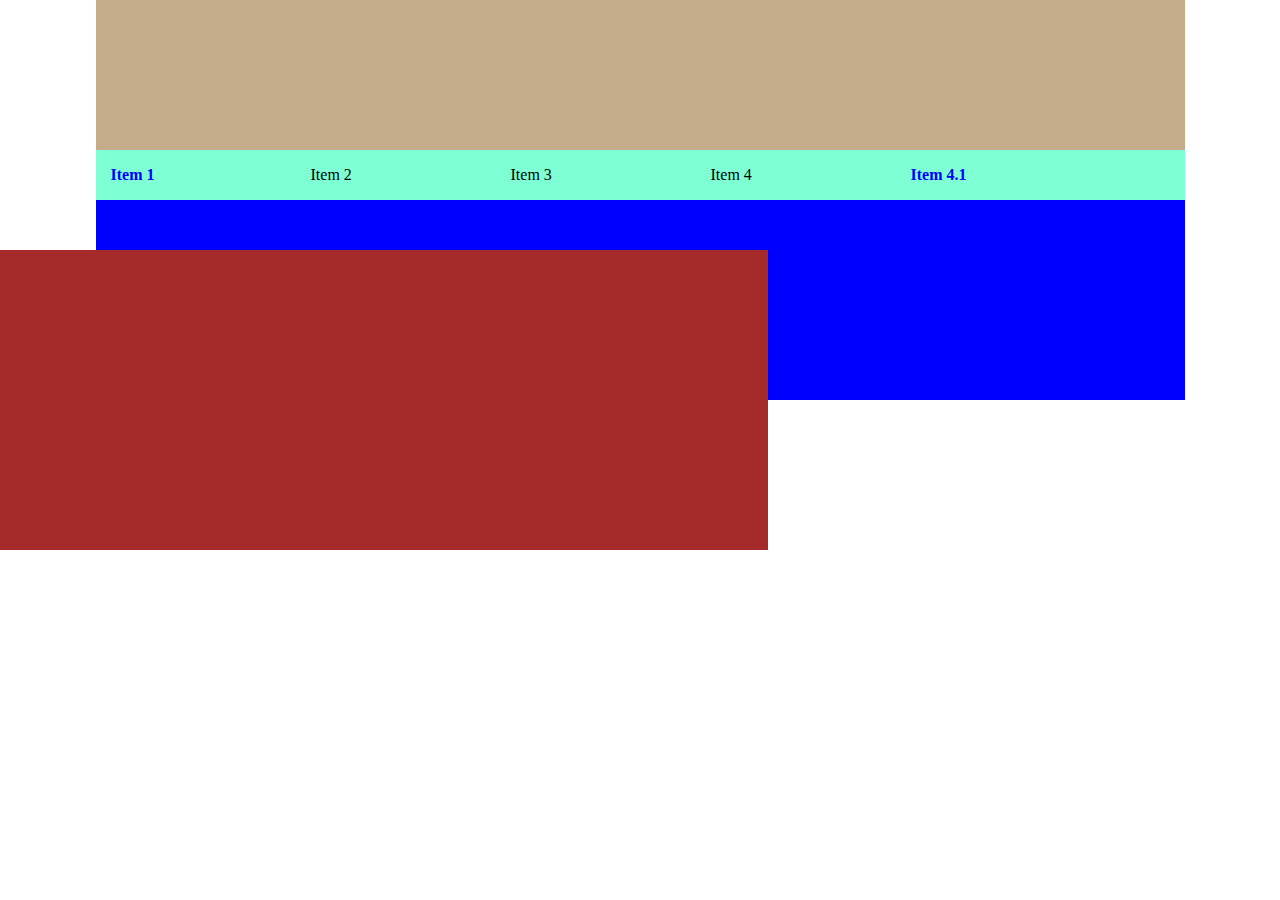
<file: 2-3-2022_TH_WEB_TUAN3_18056421-DONHATHONG/html/layout.html>
<!DOCTYPE html>
<html lang="en">
<head>
    <meta charset="UTF-8">
    <meta http-equiv="X-UA-Compatible" content="IE=edge">
    <meta name="viewport" content="width=device-width, initial-scale=1.0">
    <title>Document</title>
    <style>
        *{ padding: 0px; margin:auto;}
        .wapper{ height: 700px; width: 1089px; background-color :antiquewhite;}
        header{ height: 150px; width: 1089px;background-color: rgb(196,171,138);}
        nav{ height: 50px; width: 1089px; background-color: aquamarine;}
        .content {height: 300px ;width: 1089px; background-color: beige;}
        footer{ height: 200px; width: 1089px; background-color: blue;}
        aside{height: 100%; width: 40%; background-color: blueviolet; float: left;}
        section{height: 300px; width: 60%;background-color: brown ; float: left;}
        .menu li{height: 100%; width: 200px ; float: left; list-style-type: none; line-height: 50px;
            text-indent: 15px; position: relative;}
        a{ text-decoration: none; font-weight: bold; color: blue;}
        .menu li:hover{ background-color: burlywood;}
        li:hover>a{ font-style: italic; font-weight: bold; color: yellow;}
        .menu li .submenu{ display:  none; position: absolute;}
        .menu li:hover .submenu{ display: block;}
    </style>
</head>
<body>
    <div class="wrapper">
        <header></header>
        <nav>
            <ul class="menu">
                <li><a href="https://24h.com.vn"> Item 1</a></li>
                <li><a href=""></a>Item 2</a></li>
                <li><a href=""></a>Item 3</a></li>
                <li><a href=""></a>Item 4</a></li>
                    <ul class="submenu">
                        <li><a href=""> Item 4.1</a> </li>
                        <li><a href=""> Item 4.2</a> </li>
                        <li><a href=""> Item 4.3</a> </li>
                    </ul>
                </li>
                <li><a href=""> Item 5</a></li>
            </ul>
        </nav>
    </div class="content">
        <aside>
            <article>

            </article>
        </aside>
        <section>
            <article>

            </article>
        </section>
        </div>
        <footer></footer>
        <div>
    
</body>
</html>
</file>
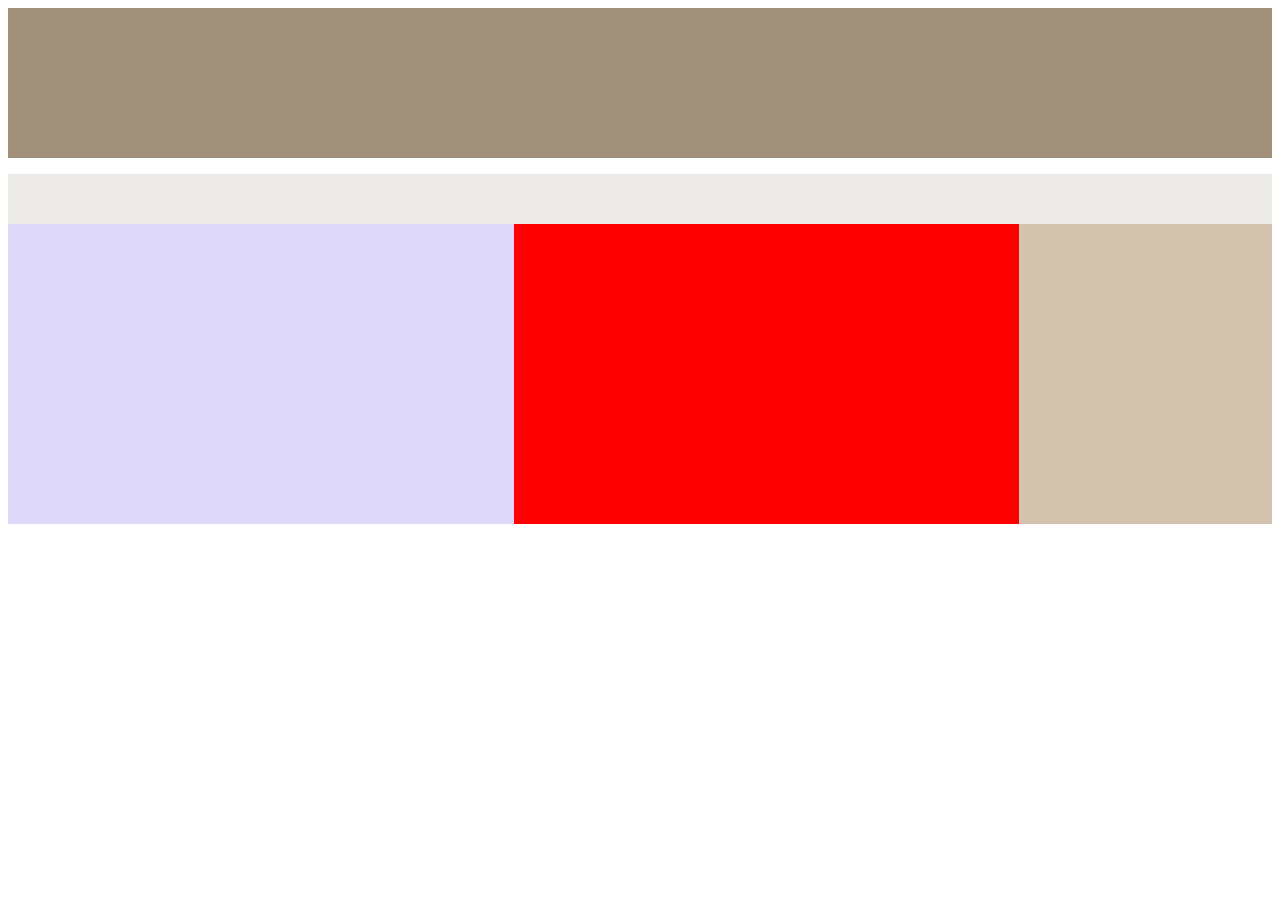
<file: 2-3-2022_TH_WEB_TUAN3_18056421-DONHATHONG/html/layout1.html>
<!DOCTYPE html>
<html lang="en">
<head>
    <meta charset="UTF-8">
    <meta http-equiv="X-UA-Compatible" content="IE=edge">
    <meta name="viewport" content="width=device-width, initial-scale=1.0">
    <title>Document</title>
    <link rel="stylesheet" href="../css/layout.css">
</head>
<body>
    <div class="wrapper">
        <header></header>
        <nav>
            <ul class="menu">
                <li><a href="https://www.facebook.com/profile.php?id=100045117351978"></a>item1fsdfsf</li>
                <li><a href="">item2fsdfdsf</a>item1fsdfsf</li>
                <li><a href="">item3ewrws</a>item1fsdfsf</li>
                <li><a href="">item4fdsfgrww</a>item1fsdfsf
                    <ul class="submenu">
                        <li><a href="">item11</a></li>
                        <li><a href="">item22</a></li>
                        <li><a href="">item33</a></li>
                        <li><a href="">item44</a></li>
                    </ul>
                </li>
                <li><a href="">item5</a></li>
            </ul>
        </nav>
        <div class="content">
            <aside>
                <article>

                </article>
            </aside>
            <section>
                <article>

                </article>
            </section>    
        </div>

    </div>
</body>
</html>
</file>
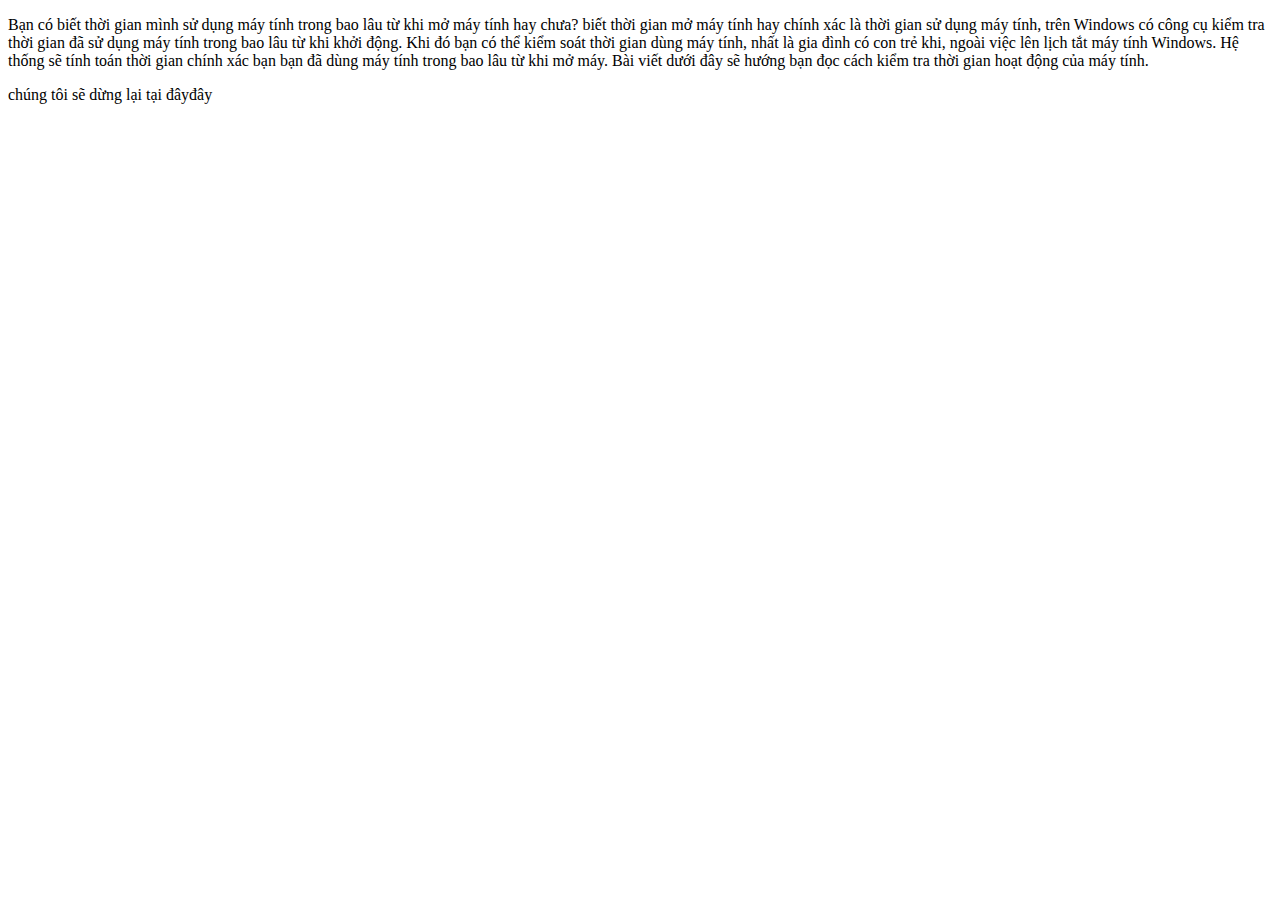
<file: tuan-3-4_18056421_donhathong/html/bai11.html>
<!DOCTYPE html>
<!DOCTYPE html>
<html lang="en">
<head>
    <meta charset="UTF-8">
    <meta http-equiv="X-UA-Compatible" content="IE=edge">
    <meta name="viewport" content="width=device-width, initial-scale=1.0">
    <title>Document</title>
</head>
<body>
    <div class="bai11">
        <p id="p-bai11">
            Bạn có biết thời gian mình sử dụng 
            máy tính trong bao lâu từ khi mở máy tính hay chưa?
            biết thời gian mở máy tính hay chính xác là thời gian
            sử dụng máy tính, trên Windows có công cụ kiểm tra
            thời gian đã sử dụng máy tính trong bao lâu
            từ khi khởi động. Khi đó bạn có thể
            kiểm soát thời gian dùng máy tính, nhất là gia đình
            có con trẻ khi, ngoài việc lên lịch tắt máy tính Windows.
            Hệ thống sẽ tính toán thời gian chính xác bạn bạn đã dùng máy tính trong bao lâu
            từ khi mở máy. Bài viết dưới đây sẽ hướng bạn đọc cách kiểm tra thời gian hoạt động của máy tính.<br>
        </p>
    </div>
    <div class="footer-bai11">
        <p id="footer-bai11">
            chúng tôi sẽ dừng lại tại đâyđây
        </p>
    </div>
</body>
</html>
</file>
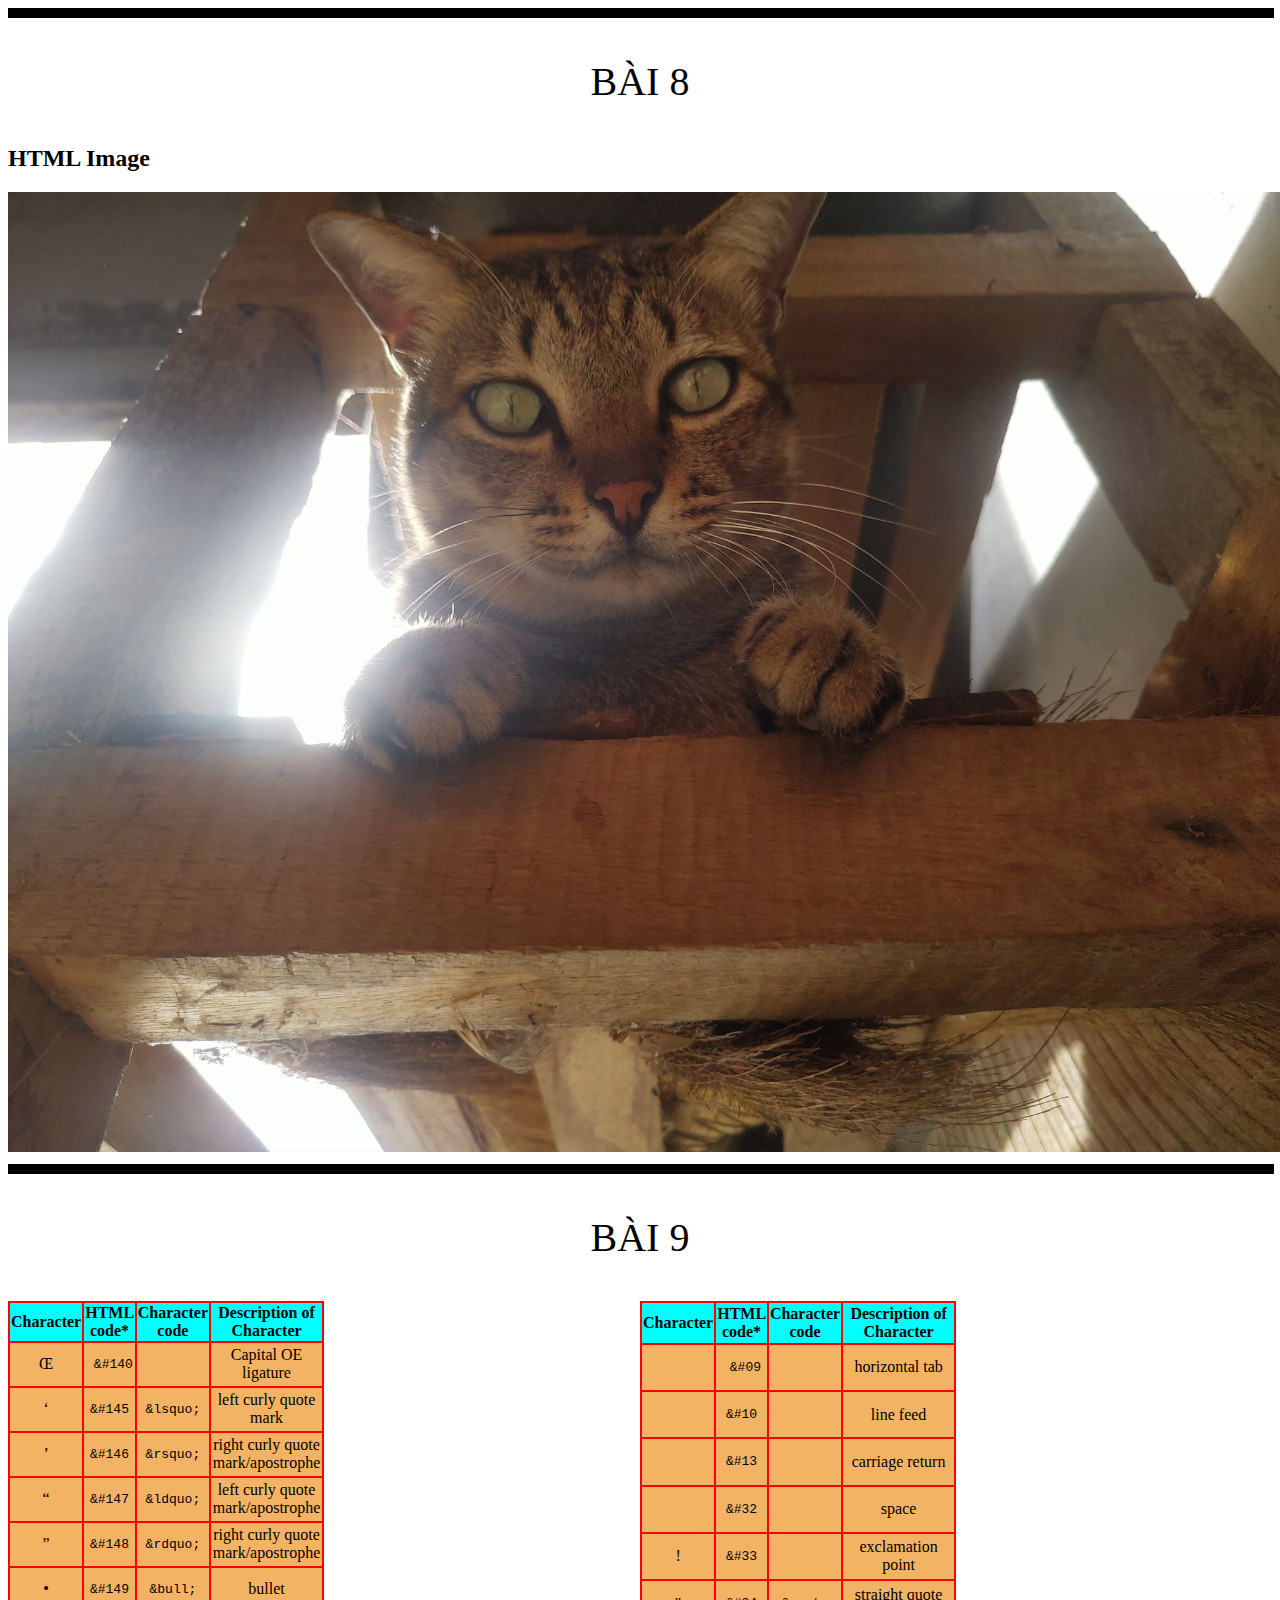
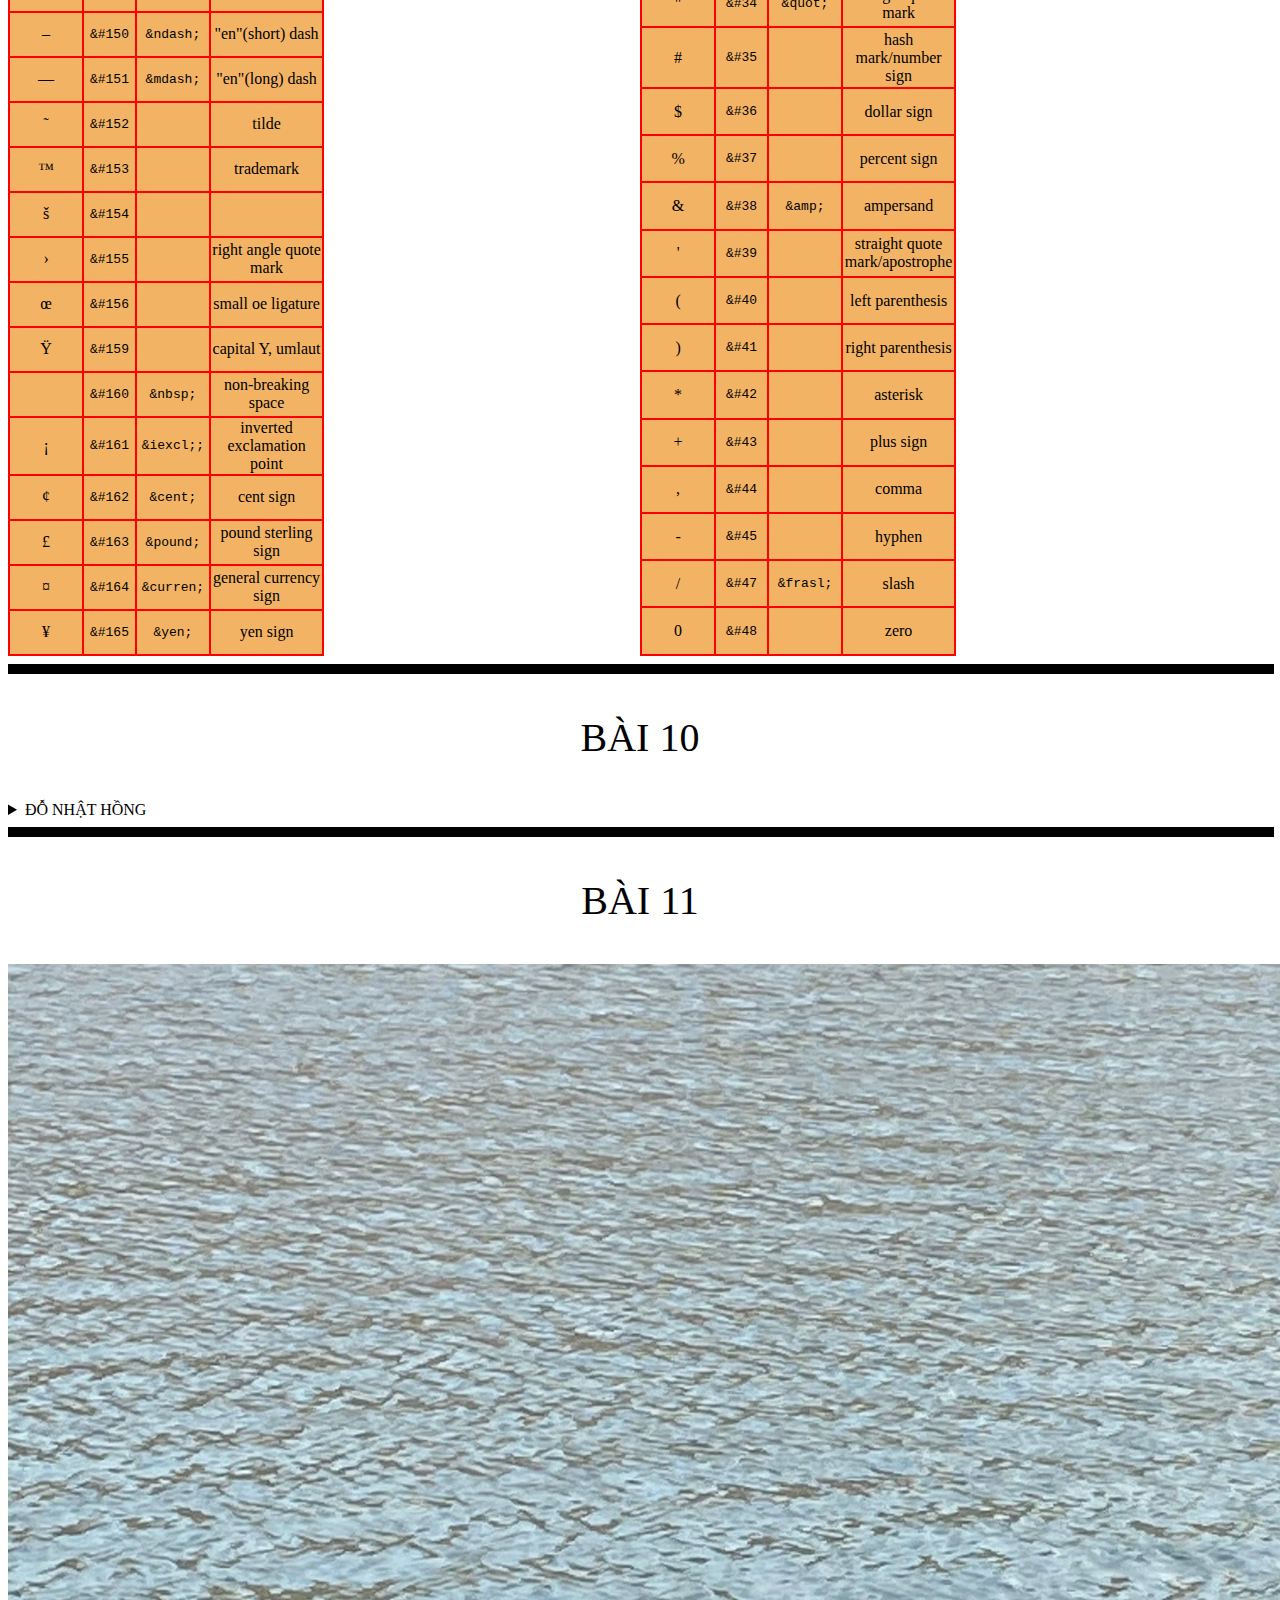
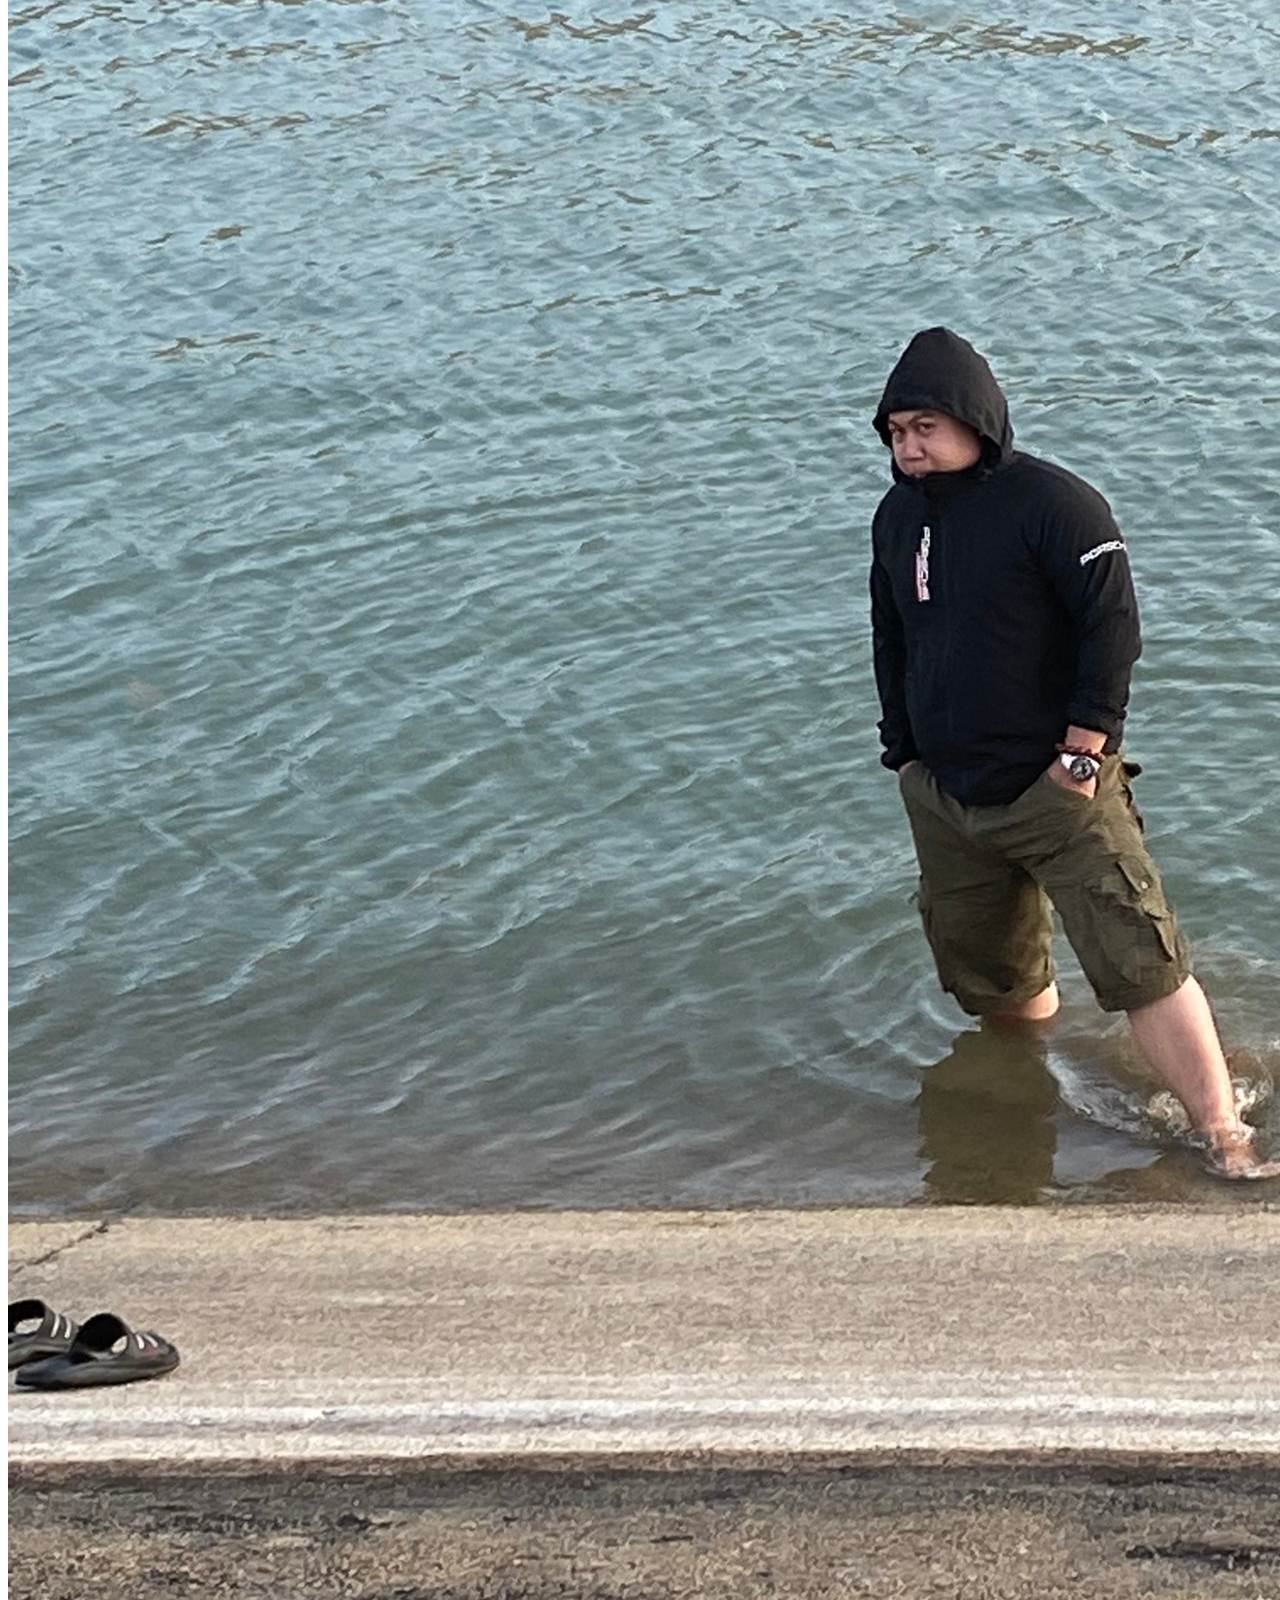
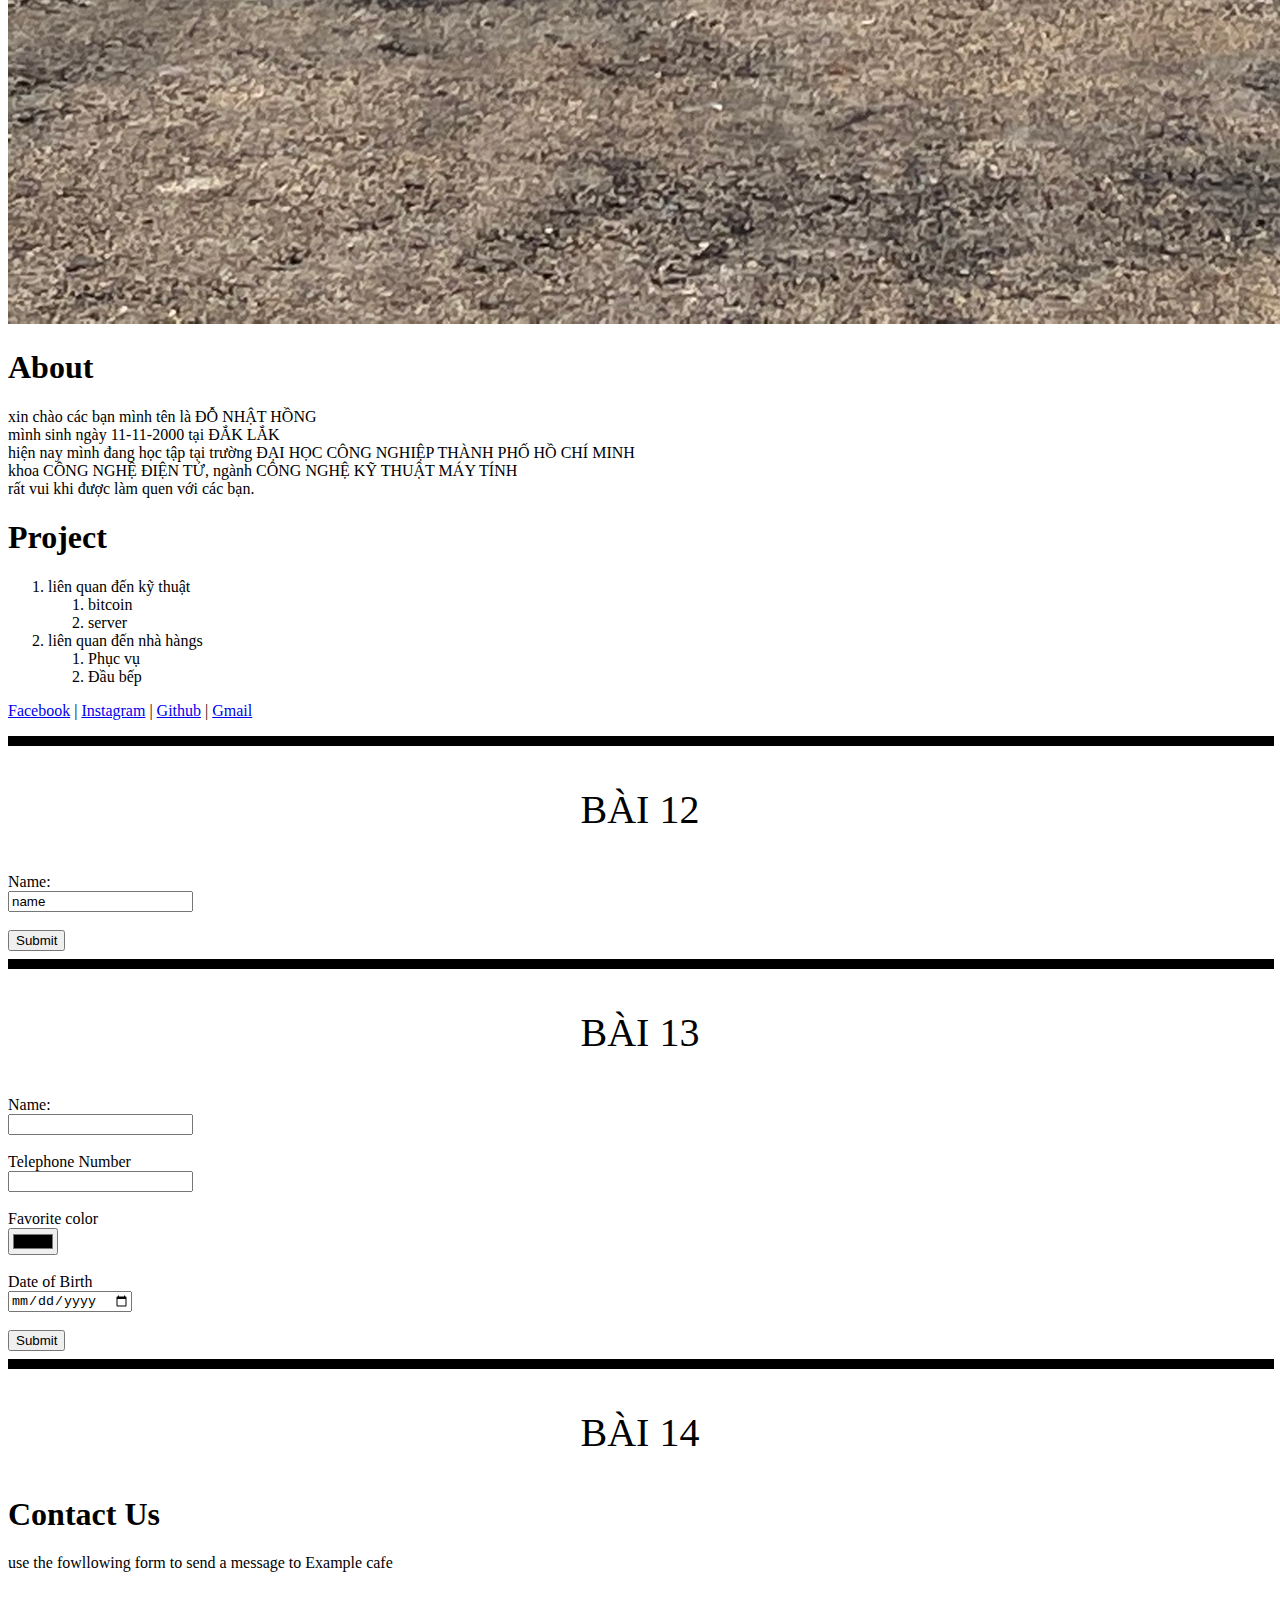
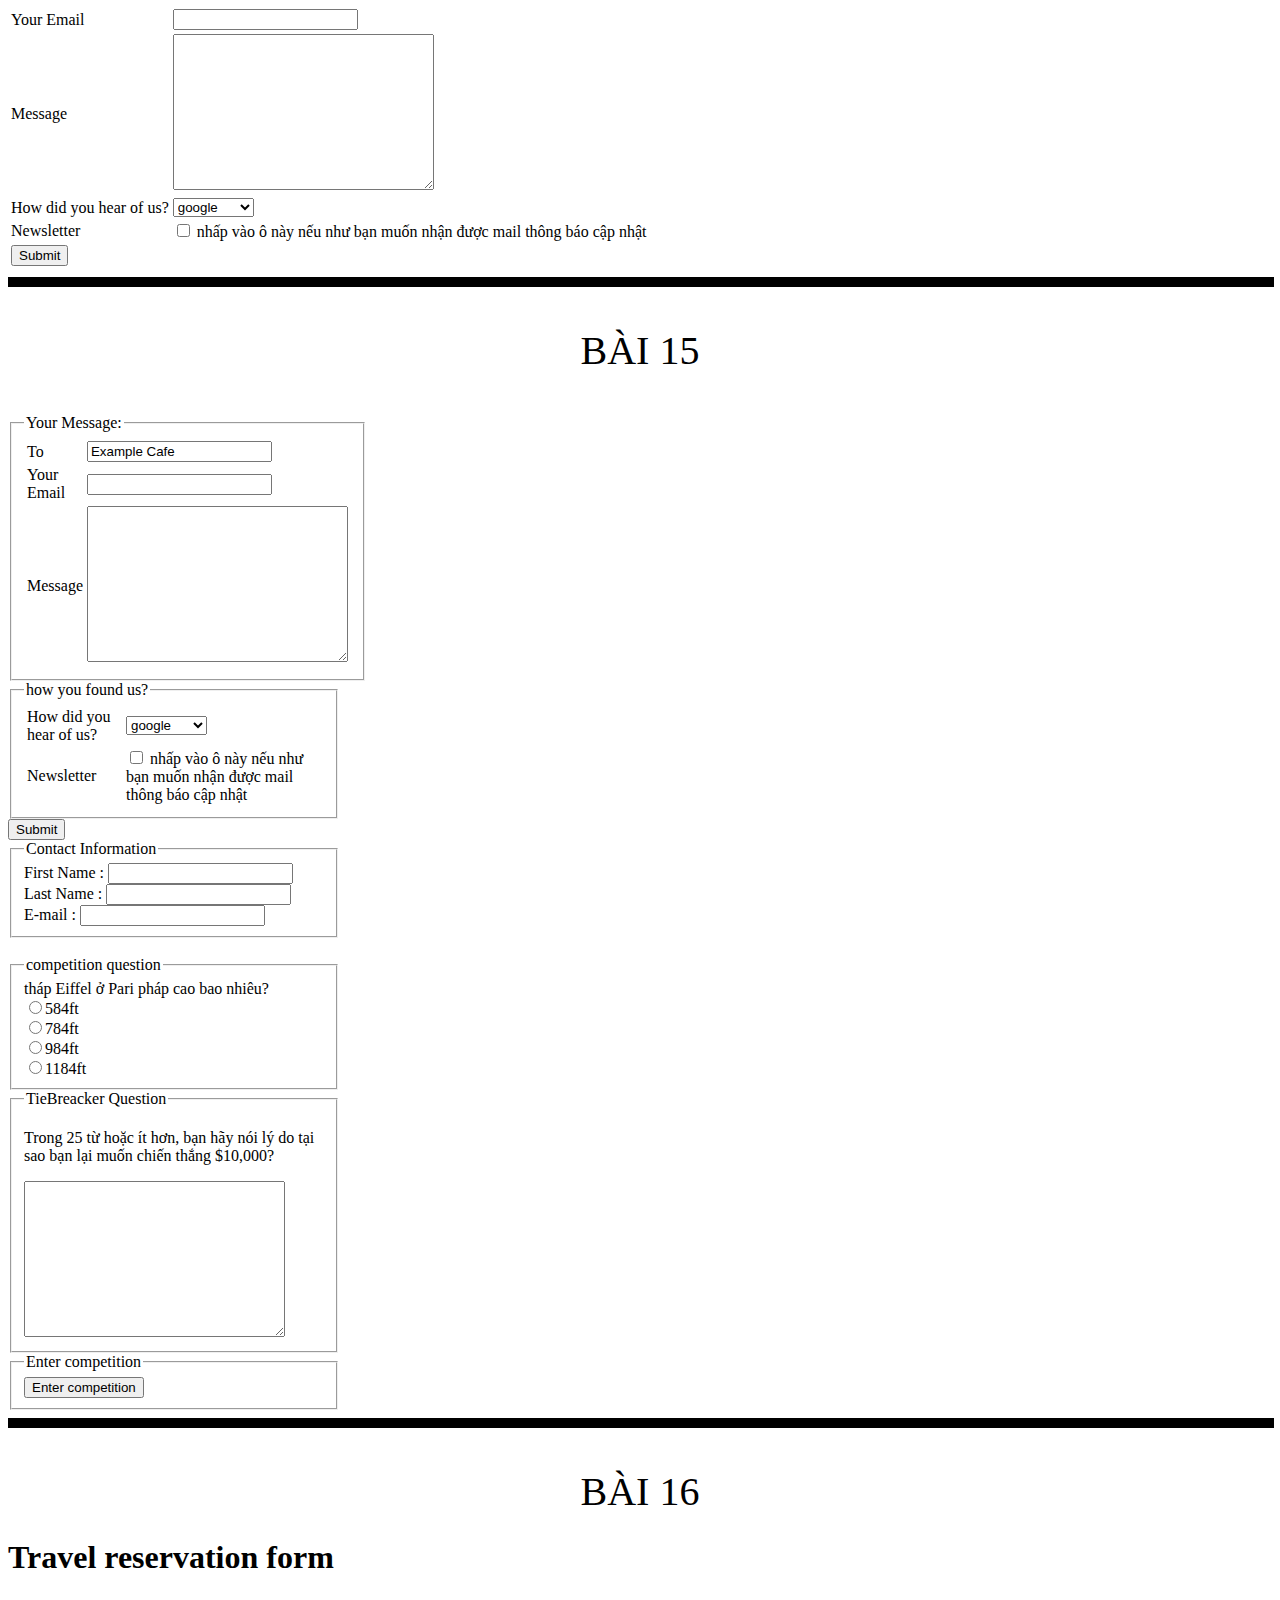
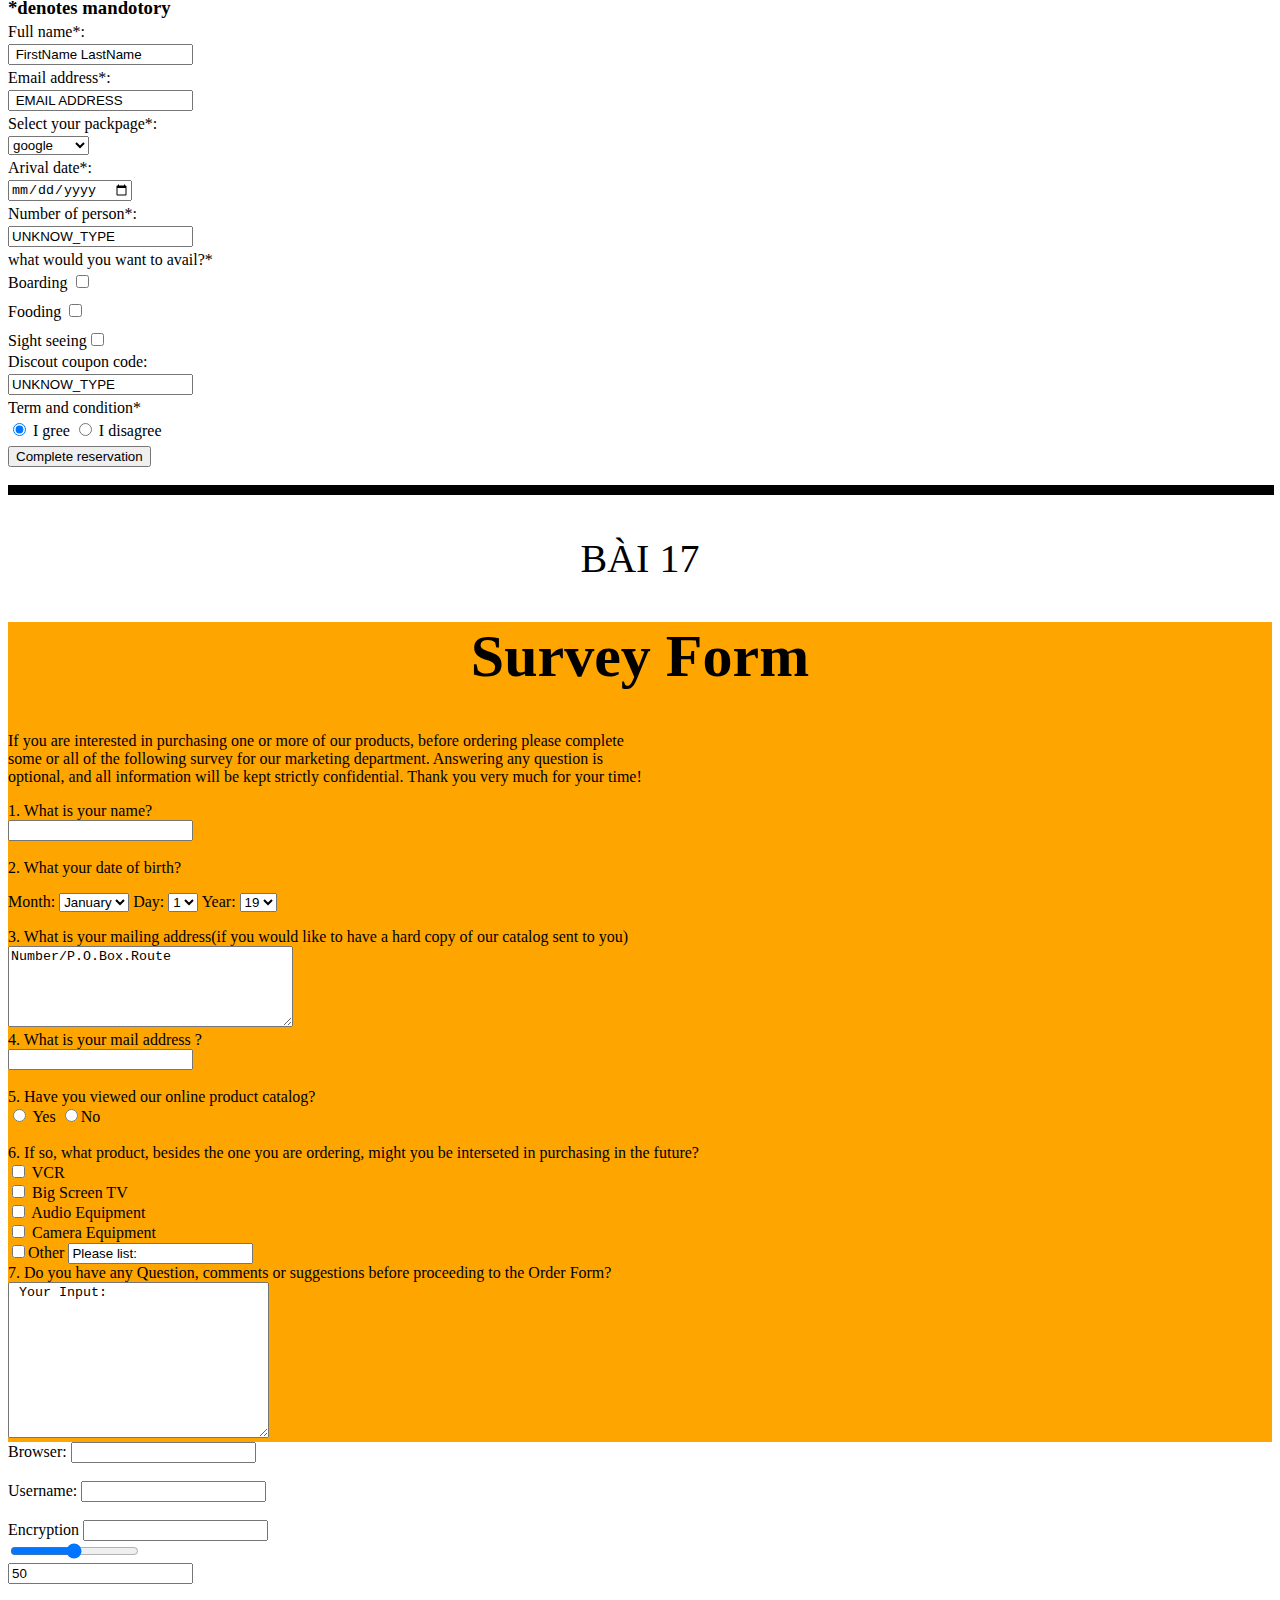
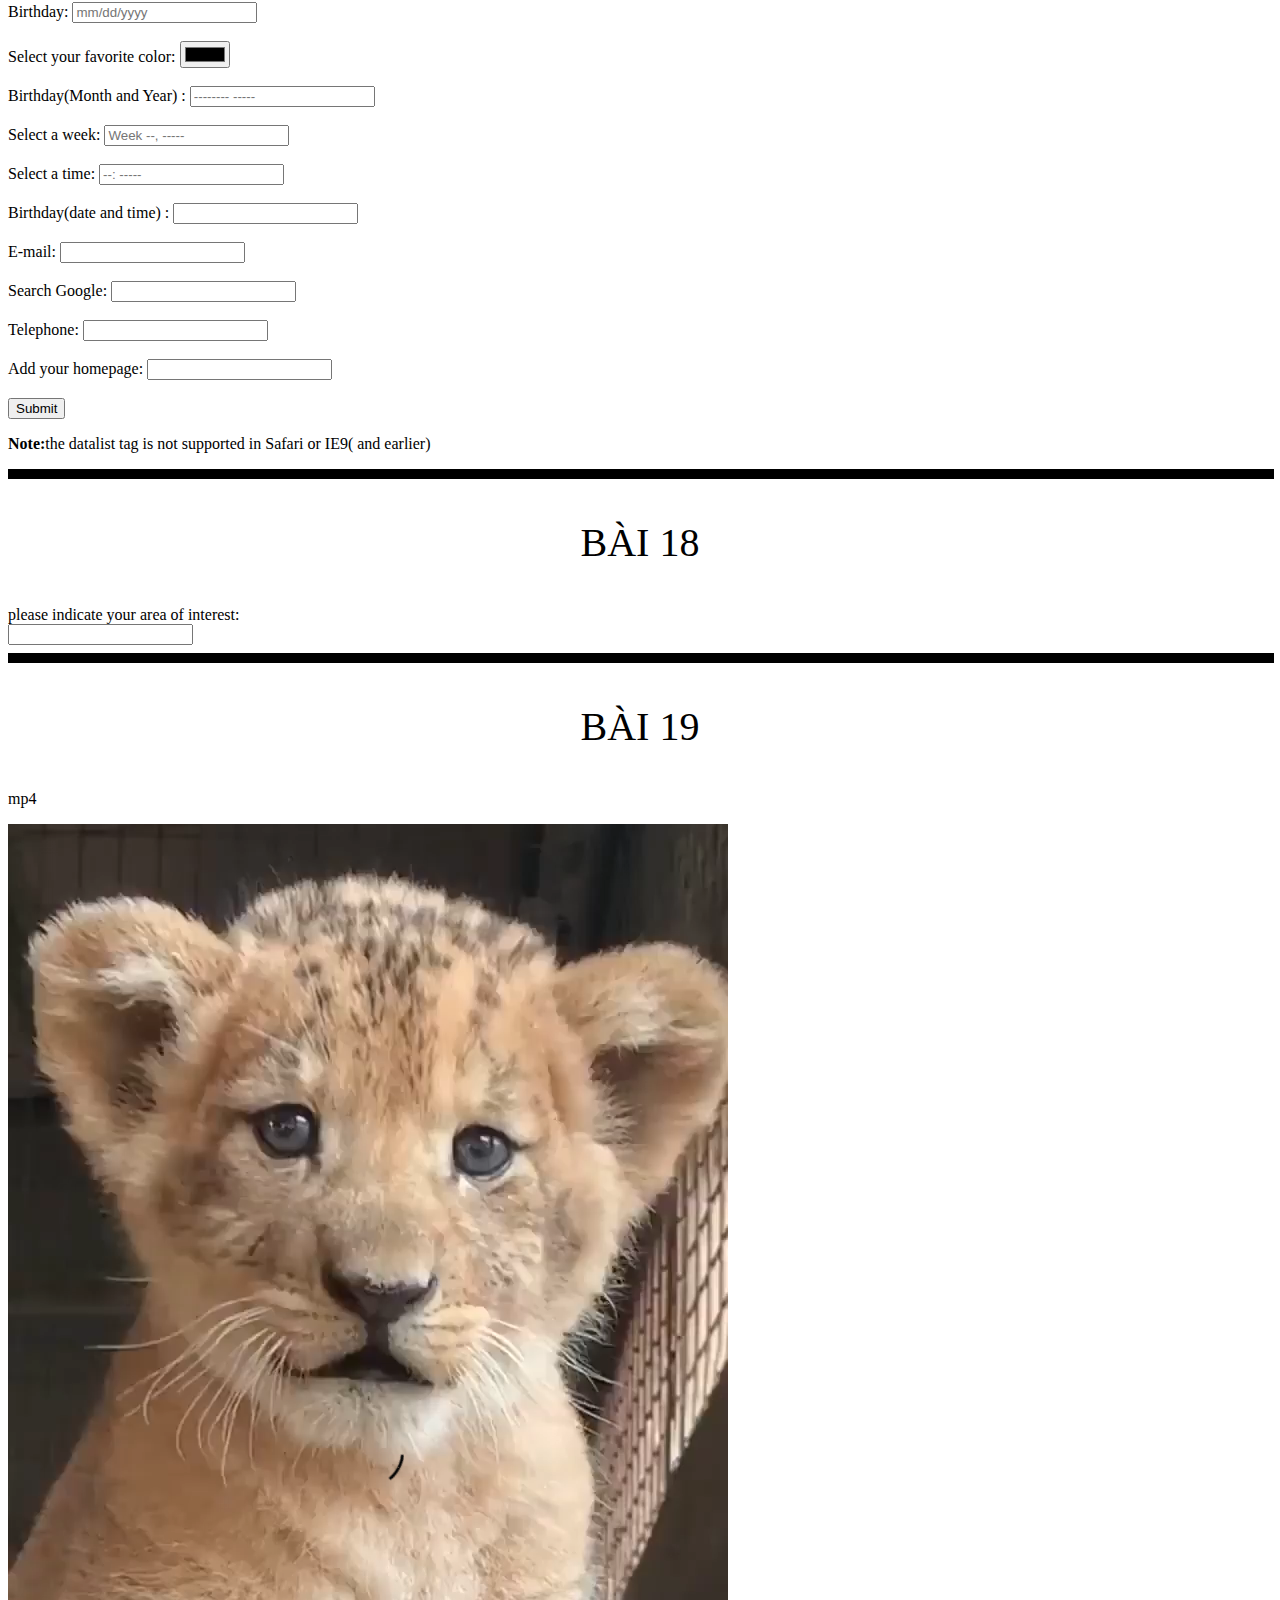
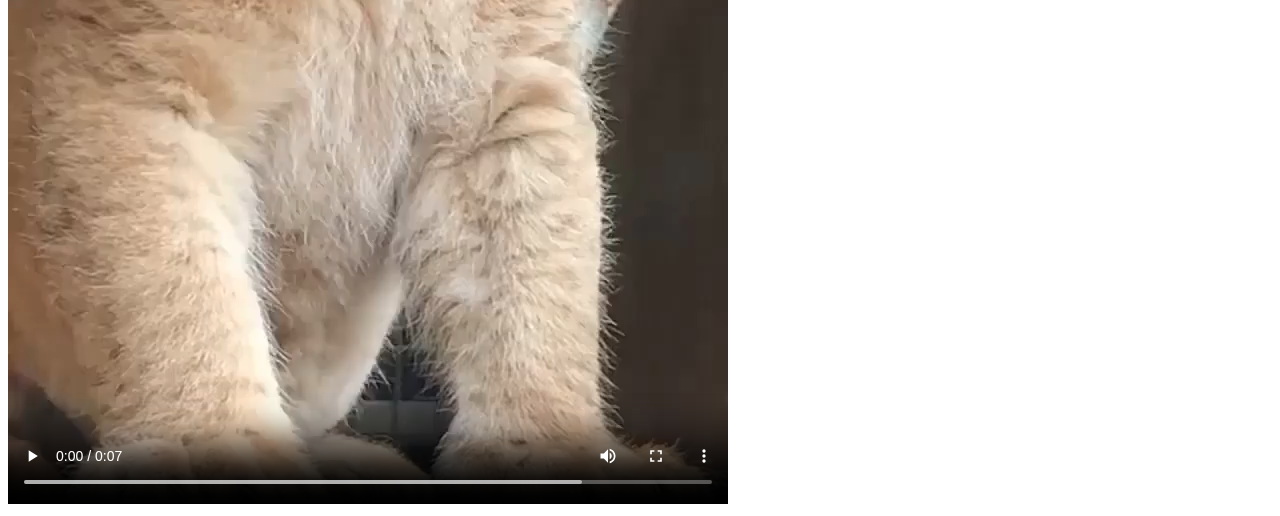
<file: TUẦN-2_29_18056421_ĐỖ NHẬT HỒNG/html_tuần2/html_tuan3.html>
<!DOCTYPE html>
<html>
<link rel="stylesheet" href="../css_tuần2/css_tuan3.css">
<body>

     
<!-------------------------------BÀI 8----------------------------------------------->
<hr size="10px" color="black" width="100%">
<p style="text-align: center; font-size: 40px"> BÀI 8 </p>    
 

<h2>HTML Image</h2>
<img src="../img_tuần2/mèo.jpg" alt="My Place" usemap="#imagemap">
<map name="imagemap">
    <area shape="rect" coords="0,0,100,100" href="../img_tuần2/chó rơm.jpg" alt="catimage">
    <area shape="circle" coords="617.558,334.263,778.135" href="../img_tuần2/du.jpg" alt="catimage">
</map>


<!-------------------------------BÀI 9----------------------------------------------->
    <hr size="10px" color="black" width="100%">
    <p style="text-align: center; font-size: 40px"> BÀI 9 </p>


<div class="bai-9">
<div class="bai-9">
<table class="table-1">
<tr class="tr9">
    <th id="th9">Character</th>
    <th id="HTML-code">HTML code*</th>
    <th id="th9">Character code</th>
    <th id="Description-of-Character">Description of Character</th> </tr>

<tr class="tr9">
    <td id="td9">&#140</td>
    <td id="td9"> <xmp> &#140</xmp> </td>
    <td id="td9"></td>
    <td id="td9">Capital OE ligature</td>
</tr>
<tr id="tr9">
    <td id="td9">&#145</td>
    <td id="td9"> <xmp>&#145</xmp> </td>
    <td id="td9"><xmp>&lsquo;</xmp></td>
    <td id="td9">left curly quote mark</td>
</tr>
<tr id="tr9">
    <td id="td9">&#146</td>
    <td id="td9"><xmp>&#146</xmp></td>
    <td id="td9"><xmp>&rsquo;</xmp></td>
    <td id="td9">right curly quote mark/apostrophe</td>
</tr>
<tr id="tr9">
    <td id="td9">&#147</td>
    <td id="td9"><xmp>&#147</xmp></td>
    <td id="td9"><xmp>&ldquo;</xmp></td>
    <td id="td9">left curly quote mark/apostrophe</td>
</tr>
<tr id="tr9">
    <td id="td9">&#148</td>
    <td id="td9"><xmp>&#148</xmp></td>
    <td id="td9"><xmp>&rdquo;</xmp></td>
    <td id="td9">right curly quote mark/apostrophe</td>
</tr>
<tr id="tr9">
    <td id="td9">&#149</td>
    <td id="td9"><xmp>&#149</xmp></td>
    <td id="td9"><xmp>&bull;</xmp></td>
    <td id="td9">bullet</td>
</tr>
<tr id="tr9">
    <td id="td9">&#150</td>
    <td id="td9"><xmp>&#150</xmp></td>
    <td id="td9"><xmp>&ndash;</xmp></td>
    <td id="td9">"en"(short) dash</td>
</tr>
<tr id="tr9">
    <td id="td9">&#151</td>
    <td id="td9"><xmp>&#151</xmp></td>
    <td id="td9"><xmp>&mdash;</xmp></td>
    <td id="td9">"en"(long) dash</td>
</tr>
<tr id="tr9">
    <td id="td9">&#152</td>
    <td id="td9"><xmp>&#152</xmp></td>
    <td id="td9"></td>
    <td id="td9">tilde</td>
</tr>
<tr id="tr9">
    <td id="td9">&#153</td>
    <td id="td9"><xmp>&#153</xmp></td>
    <td id="td9"></td>
    <td id="td9">trademark</td>
</tr>
<tr id="tr9">
    <td id="td9">&#154</td>
    <td id="td9"><xmp>&#154</xmp></td>
    <td id="td9"></td>
    <td id="td9"></td>
</tr>
<tr id="tr9">
    <td id="td9">&#155</td>
    <td id="td9"><xmp>&#155</xmp></td>
    <td id="td9"></td>
    <td id="td9">right angle quote mark</td>
</tr>
<tr id="tr9">
    <td id="td9">&#156</td>
    <td id="td9"><xmp>&#156</xmp></td>
    <td id="td9"></td>
    <td id="td9">small oe ligature</td>
</tr>
<tr id="tr9">
    <td id="td9">&#159</td>
    <td id="td9"><xmp>&#159</xmp></td>
    <td id="td9"></td>
    <td id="td9">capital Y, umlaut</td>
</tr>
<tr id="tr9">
    <td id="td9">&#160</td>
    <td id="td9"><xmp>&#160</xmp></td>
    <td id="td9"><xmp>&nbsp;</xmp></td>
    <td id="td9">non-breaking space</td>
</tr>
<tr id="tr9">
    <td id="td9">&#161</td>
    <td id="td9"><xmp>&#161</xmp></td>
    <td id="td9"><xmp>&iexcl;;</xmp></td>
    <td id="td9">inverted exclamation point</td>
</tr>
<tr id="tr9">
    <td id="td9">&#162</td>
    <td id="td9"><xmp>&#162</xmp></td>
    <td id="td9"><xmp>&cent;</xmp></td>
    <td id="td9">cent sign</td>
</tr>
<tr id="tr9"><td>&#163</td>
    <td id="td9"><xmp>&#163</xmp></td>
    <td id="td9"><xmp>&pound;</xmp></td>
    <td id="td9">pound sterling sign</td></tr>
<tr id="tr9">
    <td id="td9">&#164</td>
    <td id="td9"><xmp>&#164</xmp></td>
    <td id="td9"><xmp>&curren;</xmp></td>
    <td id="td9">general currency sign</td>
</tr>
<tr id="tr9">
    <td id="td9">&#165</td>
    <td id="td9"><xmp>&#165</xmp></td>
    <td id="td9"><xmp>&yen;</xmp></td>
    <td id="td9">yen sign</td>
</tr>
</table>
</div>

<div class="bai-9">
<table class="table-2"> 

    <tr id="tr9">
        <th id="th9">Character</th>
        <th id="HTML-code">HTML code*</th>
        <th id="th9">Character code</th>
        <th id="Description-of-Character">Description of Character</th> </tr>
    
    <tr id="tr9">
        <td  id="td9">&#09</td>
        <td id="td9"> <xmp> &#09</xmp> </td>
        <td id="td9"></td>
        <td id="td9">horizontal tab</td>
    </tr>
    <tr id="tr9">
        <td id="td9">&#10</td>
        <td id="td9"> <xmp>&#10</xmp> </td>
        <td id="td9"><xmp></xmp></td>
        <td id="td9">line feed</td>
    </tr>
    <tr id="tr9">
        <td id="td9">&#13</td>
        <td id="td9"><xmp>&#13</xmp></td>
        <td id="td9"></td>
        <td id="td9">carriage return</td>
    </tr>
    <tr id="tr9">
        <td id="td9">&#32</td>
        <td id="td9"><xmp>&#32</xmp></td>
        <td id="td9"></td>
        <td id="td9">space</td>
    </tr>
    <tr id="tr9">
        <td id="td9">&#33</td>
        <td id="td9"><xmp>&#33</xmp></td>
        <td id="td9"></td>
        <td id="td9">exclamation point</td>
    </tr>
    <tr id="tr9">
        <td id="td9">&#34</td>
        <td id="td9"><xmp>&#34</xmp></td>
        <td id="td9"><xmp>&quot;</xmp></td>
        <td id="td9">straight quote mark</td>
    </tr>
    <tr id="tr9">
        <td id="td9">&#35</td>
        <td id="td9"><xmp>&#35</xmp></td>
        <td id="td9"></td>
        <td id="td9">hash mark/number sign</td>
    </tr>
    <tr id="tr9">
        <td id="td9">&#36</td>
        <td id="td9"><xmp>&#36</xmp></td>
        <td id="td9"></td>
        <td id="td9">dollar sign</td>
    </tr>
    <tr id="tr9">
        <td id="td9">&#37</td>
        <td id="td9"><xmp>&#37</xmp></td>
        <td id="td9"></td>
        <td id="td9">percent sign</td>
    </tr>
    <tr>
        <td id="td9">&#38</td>
        <td id="td9"><xmp>&#38</xmp></td>
        <td id="td9"><xmp>&amp;</xmp></td>
        <td id="td9">ampersand</td>
    </tr>
    <tr id="tr9">
        <td id="td9">&#39</td>
        <td id="td9"><xmp>&#39</xmp></td>
        <td id="td9"></td>
        <td id="td9">straight quote mark/apostrophe</td>
    </tr>
    <tr id="tr9">
        <td id="td9">&#40</td>
        <td id="td9"><xmp>&#40</xmp></td>
        <td id="td9"></td>
        <td id="td9">left parenthesis</td>
    </tr>
    <tr id="tr9">
        <td id="td9">&#41</td>
        <td id="td9"><xmp>&#41</xmp></td>
        <td id="td9"></td>
        <td id="td9">right parenthesis</td>
    </tr>
    <tr id="tr9">
        <td id="td9">&#42</td>
        <td id="td9"><xmp>&#42</xmp></td>
        <td id="td9"></td>
        <td id="td9">asterisk</td>
    </tr>
    <tr id="tr9">
        <td id="td9">&#43</td>
        <td id="td9"><xmp>&#43</xmp></td>
        <td id="td9"></td>
        <td id="td9">plus sign</td>
    </tr>
    <tr id="tr9">
        <td id="td9">&#44</td>
        <td id="td9"><xmp>&#44</xmp></td>
        <td id="td9"></td>
        <td id="td9">comma</td>
    </tr>
    <tr id="tr9">
        <td id="td9">&#45</td>
        <td id="td9"><xmp>&#45</xmp></td>
        <td id="td9"></td>
        <td id="td9">hyphen</td>
    </tr>
    <tr id="tr9">
        <td id="td9">&#47</td>
        <td id="td9"><xmp>&#47</xmp></td>
        <td id="td9"><xmp>&frasl;</xmp></td>
        <td id="td9">slash</td>
    </tr>
    <tr id="tr9">
        <td id="td9">&#48</td>
        <td id="td9"><xmp>&#48</xmp></td>
        <td id="td9"></td>
        <td id="td9">zero</td>
    </tr>

</table>
</div>
</div>


<!-------------------------------BÀI 10----------------------------------------------->
<hr size="10px" color="black" width="100%">
<p style="text-align: center; font-size: 40px"> BÀI 10 </p>


<details>
    <summary> ĐỖ NHẬT HỒNG </summary>
    <p>xin chào các bạn mình tên là ĐỖ NHẬT HỒNG <br>
        mình sinh ngày 11-11-2000 tại ĐẮK LẮK <br>
        hiện nay mình đang học tập tại trường ĐẠI HỌC CÔNG NGHIỆP THÀNH PHỐ HỒ CHÍ MINH <br>
        khoa CÔNG NGHỆ ĐIỆN TỬ, ngành CÔNG NGHỆ KỸ THUẬT MÁY TÍNH <br>
        rất vui khi được làm quen với các bạn.
    </p>


</details>


<!-------------------------------BÀI 11----------------------------------------------->
<hr size="10px" color="black" width="100%">
<p style="text-align: center; font-size: 40px"> BÀI 11 </p>


<img src="../img_tuần2/hồng.jpg" alt="hồng">

<h1 class="Ab"> About</h1>
<p class="hong"> xin chào các bạn mình tên là ĐỖ NHẬT HỒNG <br>
    mình sinh ngày 11-11-2000 tại ĐẮK LẮK <br>
    hiện nay mình đang học tập tại trường ĐẠI HỌC CÔNG NGHIỆP THÀNH PHỐ HỒ CHÍ MINH <br>
    khoa CÔNG NGHỆ ĐIỆN TỬ, ngành CÔNG NGHỆ KỸ THUẬT MÁY TÍNH <br>
    rất vui khi được làm quen với các bạn. </p>

<h1 class="project" > Project </h1>

<p class=" project-hong">
    <ol class="project-list-hong">
        <li>liên quan đến kỹ thuật</li>
        <ol class="tech-project">
            <li>bitcoin</li>
            <li>server</li>
        </ol>
        <li>liên quan đến nhà hàngs </li>
        <ol class="restaurant">
            <li>Phục vụ</li>
            <li>Đầu bếp</li>
        </ol>
    </ol>
</p>

<p> <a href="https://www.facebook.com/Brose2k/"> Facebook</a> | <a href="https://www.instagram.com/nhat_honng/">Instagram</a> | <a href="https://github.com/JassonDO"> Github</a> | <a href="mailto:hongrrdragon@gmail.com"> Gmail</a> </p>




<!-------------------------------BÀI 12----------------------------------------------->
<hr size="10px" color="black" width="100%">
<p style="text-align: center; font-size: 40px"> BÀI 12 </p>

<form action="../html_tuần2/cat.html">
    <label for="name">Name:</label> <br>
    <input type="text" id="name" value="name"> <br> <br>
    <input type="submit" value="Submit">
</form>



<!-------------------------------BÀI 13----------------------------------------------->
<hr size="10px" color="black" width="100%">
<p style="text-align: center; font-size: 40px"> BÀI 13 </p>

<div class="nhap-ten-ho">

<form action="../html_tuần2/cat.html">
    <label for="name">Name:</label> <br>
    <input type="text" id="name" value=""> <br> <br>
    <label for="phone-number">Telephone Number</label> <br>
    <input type="number" id="phone-number" value="Telephone Number"> <br> <br>
    <label for="color">Favorite color</label> <br>
    <input type="color" value="color"> <br> <br>
    <label for="date-of-birth"> Date of Birth</label> <br>
    <input type="date" id="date-of-birth" value=""> <br> <br>
    <input type="submit" value="Submit">

</form>
</div>


<!-------------------------------BÀI 14----------------------------------------------->
<hr size="10px" color="black" width="100%">
<p style="text-align: center; font-size: 40px"> BÀI 14 </p>

<h1>Contact Us</h1> 
<p>use the fowllowing form to send a message to Example cafe </p> <br>

<table class="table_bai14">
    <tr class="table_bai14"> 
        <td class="table_bai14">Your Email</td>
        <td class="table_bai14"><input type="text" id="your-email" value=""></td> </tr>
    <tr class="table_bai14">
        <td class="table_bai14">Message</td>
        <td class="table_bai14"><textarea name="message" id="" cols="30" rows="10"></textarea></td>
    </tr>
    <tr class="table_bai14">
        <td class="table_bai14">How did you hear of us?</td>
        <td class="table_bai14"> 
        <select name="hear" id=""> 
            <option value="google">google</option>
            <option value="facebook">Facebook</option>
            <option value="tiktok">TikTok</option>
        </select>
        </td>
        
    </tr>
    <tr class="table_bai14">
        <td class="table_bai14">Newsletter</td>
        <td class="table_bai14"><input type="checkbox"> nhấp vào ô này nếu như bạn muốn nhận được mail thông báo cập nhật</td>
    </tr>
    <tr class="table_bai14">
        <td class="table_bai14"><input type="submit" value="Submit"></td>
    </tr>
</table>






<!-------------------------------BÀI 15----------------------------------------------->
<hr size="10px" color="black" width="100%">
<p style="text-align: center; font-size: 40px"> BÀI 15 </p>

<fieldset class="bai15a">

    <legend>Your Message:</legend>
    <table class="table_bai15">
        <tr class="table_bai15">
            <td class="table_bai15">To </td>
            <td class="table_bai15"><input type="text" id="your-email" value="Example Cafe"> </td>
        </tr>
        <tr class="table_bai15"> 
            <td class="table_bai15">Your Email</td>
            <td class="table_bai15"><input type="text" id="your-email" value=""></td> </tr>
        <tr class="table_bai15">
            <td class="table_bai15">Message</td>
            <td class="table_bai15"><textarea name="message" id="" cols="30" rows="10"></textarea></td>
        </tr>
        
    </table>
</fieldset>

<fieldset class="bai15a">
<legend>how you found us?</legend>
<table class="table_bai15">

    <tr class="table_bai15">
        <td class="table_bai15">How did you hear of us?</td>
        <td class="table_bai15"> <select name="hear" id=""> 
            <option value="google">google</option>
            <option value="facebook">Facebook</option>
            <option value="tiktok">TikTok</option>
        </select>
        </td>
        
    </tr>
    <tr class="table_bai15">
        <td class="table_bai15">Newsletter</td>
        <td class="table_bai15"><input type="checkbox"> nhấp vào ô này nếu như bạn muốn nhận được mail thông báo cập nhật</td>
    </tr>
    
</table>
 
</fieldset>
<tr>
    <tr class="table_bai15">
        <td class="table_bai15"><input type="submit" value="Submit"></td>
    </tr>
 </tr>
<fieldset class="bai15b">
    <legend>Contact Information</legend>
    <label for="fname"> First Name :</label>
    <input type="text" id="fname"> <br>
    <label for="lname"> Last Name :</label>
    <input type="text" id="lname"> <br>
    <label for="E-mail"> E-mail :</label>
    <input type="text" id="E-mail">
</fieldset> <br>

<fieldset class="bai15b">
    <legend>competition question</legend>
    <table>
        <tr>tháp Eiffel ở Pari pháp cao bao nhiêu?</tr> <br>
        <tr><input type="radio">584ft</tr> <br>
        <tr><input type="radio">784ft</tr> <br>
        <tr><input type="radio">984ft</tr> <br>
        <tr><input type="radio">1184ft</tr>
    </table>
    
    
    
    

</fieldset>

<fieldset class="bai15b">
    <legend>TieBreacker Question</legend>
    <p>Trong 25 từ hoặc ít hơn, bạn hãy nói lý do tại sao bạn lại muốn chiến thắng $10,000? </p>
    <textarea name="" id="" cols="30" rows="10"></textarea>
</fieldset>  
<fieldset class="bai15b" >
    <legend>Enter competition</legend>
    <input type="submit" value="Enter competition">
</fieldset>




<!-------------------------------BÀI 16----------------------------------------------->
<hr size="10px" color="black" width="100%">
<p style="text-align: center; font-size: 40px"> BÀI 16 </p>


<div class="bai16">
<h1>Travel reservation form</h1> <br>
<h3>*denotes mandotory</h3>

<table class="table_bai16">
    <tr>Full name*:</tr> <br> <br> <br>
    <tr><input id="iput" type="text" name="fullname" value=" FirstName LastName "></tr><br> <br><br>
    <tr>Email address*:</tr><br> <br><br>
    <tr><input id="iput" type="text" name="email-address" value=" EMAIL ADDRESS "></tr><br> <br><br>
    <tr>Select your packpage*:</tr><br> <br><br>
    <tr>
        <select name="hear" id=""> 
            <option value="google">google</option>
            <option value="facebook">Facebook</option>
            <option value="tiktok">TikTok</option>
        </select>
    </tr><br> <br><br>
    <tr>Arival date*:</tr> <br> <br><br>
    <tr><input type="date"></tr><br> <br><br>
    <tr>Number of person*:</tr> <br><br><br>
    <tr><input id="iput" type="text" value="UNKNOW_TYPE"></tr> <br><br><br>
    <tr>what would you want to avail?*</tr> <br><br><br>
    <tr>Boarding <input type="checkbox"> </tr> <br><br><br>
    <tr>Fooding <input type="checkbox"></tr> <br><br><br>
    <tr>Sight seeing<input type="checkbox"></tr> <br><br><br>
    <tr>Discout coupon code:</tr> <br><br><br>
    <tr> <input id="iput" type="text" value="UNKNOW_TYPE"></tr> <br><br><br>
    <tr>Term and condition*</tr> <br><br><br>
    <tr> <input type="radio" checked> I gree <input type="radio" > I disagree</tr> <br><br><br>
    <tr><input type="submit" value="Complete reservation"></tr> <br> <br><br>

</table>

</div>



<!-------------------------------BÀI 17----------------------------------------------->
<hr size="10px" color="black" width="100%">
<p style="text-align: center; font-size: 40px"> BÀI 17 </p>

<div class="bai-17a">
    <h1 id="survey-form"> Survey Form </h1>
    <p id="">If you are interested in purchasing one or more of our products, before ordering please complete <br>
         some or all of the following survey for our marketing department. Answering any question is <br>
          optional, and all information will be kept strictly confidential. Thank you very much for your time! <br> </p>

          <form action="">
            <label for="fname"> 1. What is your name? <br></label>
            <input type="text" id="fname" name="fname"><br><br>
            <label for="">2. What your date of birth?</label>
            <p>Month: <select><option>January</option></select>
            Day: <select><option>1</option></select>
            Year: <select><option>19</option></select></p>
            <label for="">3. What is your mailing address(if you would like to have a hard copy of our catalog sent to you)</label><br>
            <textarea rows="5" cols="33">Number/P.O.Box.Route</textarea><br>
            <label for="fname"> 4. What is your mail address ? <br></label>
            <input type="text" id="fname" name="fname"><br><br>
            <label>5. Have you viewed our online product catalog?</label><br>
            <input type="radio">
            <label for="">Yes</label>
            <input type="radio"><label for="">No</label><BR></BR>
            <label for="">6. If so, what product, besides the one you are ordering, might you be interseted in purchasing in the future? </label><br>
            <input type="checkbox" name="" id="">
            <label for="">VCR</label><br>
            <input type="checkbox" name="" id="">
            <label for="">Big Screen TV</label><br>
            <input type="checkbox" name="" id="">
            <label for="">Audio Equipment</label><br>
            <input type="checkbox" name="" id="">
            <label for="">Camera Equipment</label><br>
            <input type="checkbox" name="" id="">Other
            <input type="text" value="Please list:"><br>
            <label for="">7. Do you have any Question, comments or suggestions before proceeding to the Order Form?</label><br>
            <textarea name="" id="" cols="30" rows="10"> Your Input:</textarea>
    
            
        </form>


</div>

<div class="bai-17b">
    <label for="">Browser:
        <input list="txt">
        <datalist id="txt">
            <option value="internet">
            <option value="language">
        </datalist>
        </label><br>
        <br>
        <label for="">Username:
            <input type="text">
        </label><br>
        <br>
        <label for="">Encryption
            <input list="txt1">
            <datalist id="txt1">
                <option value="2048(High Grade)">
                <option value="language">
            </datalist>
            </label><br>
        <label for="">
            <input type="range" min="1" max="100" value="50" class="slider" id="myRange"><br>
            <input type="text"value="50">
        </label><br>
        <br>
        <label for="">Birthday:
            <input type="text" placeholder="mm/dd/yyyy">
        </label><br>
        <br>
        <label for="">Select your favorite color:
            <input type="color" name="" id="">
        </label><br>
        <br>
        <label for="">Birthday(Month and Year) :
            <input type="text" placeholder="-------- -----">
        </label><br>
        <br>
        <label for="">Select a week:
            <input type="text" placeholder="Week --, -----">
        </label><br>
        <br>
        <label for="">Select a time:
            <input type="text" placeholder="--: -----">
        </label><br>
        <br>
        <label for="">Birthday(date and time) :
            <input type="text">
        </label><br>
        <br>
        <label for="">E-mail:
            <input type="text">
        </label><br>
        <br>
        <label for="">Search Google:
            <input type="text">
        </label><br>
        <br>
        <label for="">Telephone:
            <input type="text">
        </label><br>
        <br>
        <label for="">Add your homepage:
            <input type="text">
        </label><br>
        <br>
        <input type="button" value="Submit">
        <p><b>Note:</b>the datalist tag is not supported in Safari or IE9( and earlier)</p>
</div>



<!-------------------------------BÀI 18----------------------------------------------->
<hr size="10px" color="black" width="100%">
<p style="text-align: center; font-size: 40px"> BÀI 18 </p>


<form action="">
    please indicate your area of interest: <br>
    <input type="text" name="txname" value="" size="20" maxlength="20" list="tech">
    <datalist id="tech">
        <option value="css"></option>
        <option value="html"></option>
        <option value="jscrip"></option>

    </datalist>
</form>



<!-------------------------------BÀI 19----------------------------------------------->
<hr size="10px" color="black" width="100%">
<p style="text-align: center; font-size: 40px"> BÀI 19 </p>

<div>
<p>mp4</p>
<video src="../img_tuần2/sư tử con  )).mp4" controls >
    <source src="resource/img_tuần2/sư tử con  )).mp4" type="video/mp4" codecs="avc1.42E01E, mp4a.40.2">
</video>
</div>












</body>
</html>
</file>
<file: BÀI-21-LAYOUT-TUAN3_29_18056421_ĐỖ NHẬT HỒNG/CSS/style.css>
/*--------------bài 21--------------*/
/*21-1*/
.layout21-1{
    border: 2px solid black;
}
#head-21-1{
    height: 20px;
}
#section-21-1{
    height: 100px;
}
#footer-21-1{
    height: 20px;
}
#head-21-1,#section-21-1,#nav-21-1,#footer-21-1{
    border: 1px solid black;
}

/*21-2*/
.layout21-2{
    width: 301px;
    border: 1px solid black;
}
#head-21-2,#nav-21-2,#section-21-2-1,#section-21-2-2,#footer-21-2{
    border: 1px solid black;
}
#head-21-2{
    width: 300px;
    height: 20px;
    background-color: red;
}
#nav-21-2{
    float: left;
    width: 100px;
    height: 100px;
    background-color: yellow;
}
#section-21-2-1{
    margin-left: 100px;
    margin-right: auto;
    width: 100px;
    height: 100px;
    background-color: rgb(46, 46, 41);
}
#section-21-2-2{
    margin-right: 600px;
    width: 100px;
    height: 100px;
    float: right;
    background-color: rgb(25, 49, 184);
}
#footer-21-2{
    background-color: aqua;
    height: 20px;
    width: 300px;
}

/*21-3*/

.layout21-3{
    display: grid;
    grid-template-columns: 1fr 1fr 1fr 1fr;
    grid-template-rows: 10% 10% 70% 10%;
    height: 400px;
    width: 400px;
    border: 1px solid black;
}
#head-21-3,#menu-21-3,#nav-21-3,#section-21-3-1,#section-21-3-2,#footer-21-3{
    border: 1px solid black;
}
#head-21-3:first-child,#menu-21-3:nth-child(2){
    grid-column: 1/5;
}
#nav-21-3:nth-child(3){
    grid-column: 1/2;
    grid-row: 3/4;
}
#section-21-3-1:nth-child(4){
    grid-column: 4/5;
    grid-row: 3/4;
}
#footer-21-3:last-child{
    grid-column: 1/5;
    grid-row: 4/5;
}

/*21-4*/

.layout21-4{
    display: grid;
    grid-template-columns: 1fr 1fr 1fr 1fr;
    grid-template-rows: 1fr 1fr 1fr 1fr 1fr 1fr;
    border: 1px solid black;
}
#head-21-4:first-child{
    grid-column: 1/5;
    grid-row: 1/2;
}
#nav-21-4:nth-child(2){
    grid-column: 1/2;
    grid-row: 2/6;
}
#section-21-4-1:nth-child(3){
    grid-column: 2/5;
    grid-row: 2/6;
}
#footer-21-4:nth-child(4){
    grid-column: 1/5;
}
#article-21-4:nth-child(5){
    grid-column: 3/5;
    
}
#article-21-4,#head-21-4,#nav-21-4,#section-21-4-1,#footer-21-4{
    border: 1px solid black;
}
#article-21-4{
    margin-left: 10px;
    margin-right: 10px;
    height: 50px;
}

/*21-5*/
.layout21-5{
    height: 200px;
    width: 300px;
    display: grid;
    grid-template-rows: 1fr 1fr 1fr 1fr 1fr 1fr 1fr 1fr 1fr 1fr 1fr 1fr 1fr 1fr;
    border: 1px solid black;
}
#head-21-5:first-child{
    grid-row: 1/3;
}
#nav-21-5:nth-child(2){
    grid-row: 3/4;
}
#section-21-5-1:nth-child(3){
    grid-row: 4/13;
}
#head-21-5,#nav-21-5,#section-21-5-1,#article-21-5{
    border: 1px solid black;
}
#article-21-5{
    margin-left: 10px;
    margin-right: 10px;
    height: 85px;
}

/*21-6*/

.layout21-6{
    height: 300px;
    width: 500px;
    display: grid;
    grid-template-columns: 1fr 1fr 1fr;
    grid-template-rows: 1fr 1fr 1fr 1fr 1fr 1fr 1fr 1fr 1fr 1fr 1fr 1fr 1fr 1fr;
    border: 1px solid black;
}
#head-21-6:first-child{
    grid-row: 1/3;
    grid-column: 1/4;
}
#nav-21-6:nth-child(2){
    grid-row: 3/4;
    grid-column: 1/4;
}
#section-21-6-1:nth-child(3){
    grid-row: 4/13;
    grid-column: 1/3 ;
}
#aside-21-6:nth-child(4){
    grid-row: 4/13;
    grid-column: 3/4;
}
#article-21-6-2,#aside-21-6,#head-21-6,#nav-21-6,#section-21-6-1,#article-21-6-1{
    border: 1px solid black;
}
#article-21-6-1,#article-21-6-2{
    margin-left: 10px;
    margin-right: 10px;
    height: 80px;
}
</file>
<file: tuan-3-4_18056421_donhathong/css/style.css>
/*body{
    display: grid;
    grid-template-columns: 1fr 1fr;
}



/*---- bài 11 -------
#p-bai11{
    margin: 0 auto
    text-align: justify;
    font-size: 40px;
    font-weight: bold;
}
#footer-bai11{
    position: fixed;
    bottom: 0;
    display: block;
    background-color: green;
    color: black;
    width: 100%;
    height: 50px;
}
/*
.footer-bai11:first-child{
    grid-column: 1/3;
}

.bai11{
    height: 200px
}
*/

.tieude{
    font-size: 70px;
    font-weight: 100;
}

/*-----------  bài 12 -------------*/
/*
.bai12{
    display: grid;
    grid-template-rows: 1fr 1fr;
    grid-template-columns: 1fr 1fr 1fr;
}
*/
#text45{
    
    font-size: 80px;
    font-weight: bold;
    text-align: center;
    background-color: red;
    width: 30%;
    transform: rotate(-45deg);
    height: 150px;
    margin-top: 200px;
    
    margin-left: -300px;
}


#head-bai12{
    margin-top: -400px;
    font-family: 'Franklin Gothic Medium', 'Arial Narrow', Arial, sans-serif;
    font-size: 300px;
    font-weight: bolder;
    text-shadow: 0 0 3px #000000, 3px 0 3px #000000, 0 3px 3px #000000, -3px 0 3px #000000,
0 -3px 3px #000000;
}
/*
#head-bai12:first-child{
    grid-column: 1/3;
}
#body-bai12:nth-child(2){
    grid-column: 1/3;
    grid-row: 2/3;
}
*/
#body-bai12{
    font-size: 70px;
    font-weight: 100;
}

/*--------bài 13----------*/


.bai13{
    height: 700px;
    display: grid;
    grid-template-columns: 1fr 1fr 1fr 1fr;
    grid-column-gap: 20px;
    overflow: hidden;
    
}

#img-bai13{
    padding: 40px;
    width: 300px;
    height: 300px;
    margin-top: 10%;
    margin-left: 60px;
    
}

.bai13 img{
    width: 100%;
    height: 100%;
    transition-duration: 0.3s;
}
.bai13 img:hover{
    transform: scale(1.2);
}

#text-img-bai13{
    text-align: center;
    font-size: 80px;
}
.image-container-bai13{
    border: 2px solid blue;
}


/*                      BÀI 14              */

.bai14{
    display: grid;
    grid-template-columns: 1fr 1fr;
    grid-column-gap: 70px;
    height: 400px;
    border: 5px solid black;
}
#text-bai14{
    text-align: justify;
    font-family: Arial, Helvetica, sans-serif;
    font-size: 30px;
    font-weight: 700;
}
.text-box1,.text-box2{
    
    border-width: 20px;
    border-style: solid solid dashed dashed;
    border-radius: 20px;
    height: 250px;
    background-color: green;
}
.text-box2{
    opacity: 0.8;
    transition: all 2s linear;
    margin: 50px 50px;
}
.text-box2:hover{
    transform: scale(2) rotate(40deg);
    opacity: 0.8;
}
</file>
<file: 2-3-2022_TH_WEB_TUAN3_18056421-DONHATHONG/css/bai12.css>
p{
    color: antiquewhite;
    text-transform: uppercase;
    text-decoration: line-through;
    text-indent: 100px;
    text-shadow: 1px 2px 2px red;
}
</file>
<file: 2-3-2022_TH_WEB_TUAN3_18056421-DONHATHONG/css/bai8.css>
div{
    background-color: blue;
    width: 400px;
    height: 200px;
    border-style: double none;
    border-color: brown green;
    border-width: 20px;
    border-radius: 200px 0px;
    box-shadow: inset 0px 0px 50px 50px goldenrod;
    position: relative;
    top: 100px;
    left: 100px;
    transition: 1s;
}
div:hover{
    transform: skew(45deg);
}
</file>
<file: 2-3-2022_TH_WEB_TUAN3_18056421-DONHATHONG/css/layout.css>
.wrapper{
    height: 700px;
    width: 1089;
}
header{
    height: 150px;
    width: 1089;
    background-color: rgb(161, 144, 121);
}
nav{
    height: 50px;
    width: 1089;
    background-color: rgb(236, 235, 232);
}
.content{
    height: 300px;
    width: 1089;
    background-color: rgb(211, 195, 174);
}
footer{
    height: 200px;
    width: 1089;
    background-color: black;
}
aside{
    height: 100%;
    width: 40%;
    background-color: rgb(221, 215, 250);
    float: left;
}
section{
    height: 300px;
    width: 40%;
    background-color: red;
    float: left;
}
.menu li{
    height: 100%;
    width: 200px;
    float: left;
    list-style-type: none;
    line-height: 50px;
    text-indent: 15px;
    position: relative;

}
a{
    text-decoration: none;
    font-weight: bold;
    color: rgb(16, 16, 17);
}

.menu li:hover{
    background-color: rgb(183, 135, 222);
}
li:hover>a{
    font-style: italic;
    font-weight: bold;
    color: yellow;
}
.menu li, .submenu{
    display: none;
    position: absolute;
}
.menu li:hover, .submenu{
    display: block;
}
</file>
<file: TUẦN-2_29_18056421_ĐỖ NHẬT HỒNG/css_tuần2/css_tuan3.css>
/*----------------------BÀI 9--------------*/

.bai-9{
    display: grid;
    grid-template-columns: 1fr 1fr;
}
.table-1{
    background-color: rgb(243, 179, 100);
    border-collapse: collapse;
    border: 2px solid red;
    text-align: center;
}

.table-2{
    background-color: rgb(243, 179, 100);
    border-collapse: collapse;
    border: 2px solid red;
    text-align: center;
}
#tr9{
    border-collapse: collapse;
    border: 2px solid red;
    text-align: center;
}
#td9{
    border-collapse: collapse;
    border: 2px solid red;
    text-align: center;
}
#th9{
    background-color: aqua;
    border-collapse: collapse;
    border: 2px solid red;
    text-align: center;
}
#HTML-code{
    background-color: aqua;
    border-collapse: collapse;
    border: 2px solid red;
    text-align: center;
}
#Description-of-Character{
    background-color: aqua;
    border-collapse: collapse;
    border: 2px solid red;
    text-align: center;
}


/*----------------------BÀI 14--------------*/
.table-bai14{
    text-align: left;
    background-color: white;
    font-size: 20px;
    text-align: left;
}

/*----------------------BÀI 15--------------*/
.bai15a{
    width: 300px;
}
fieldset{
    width: 300px;
}

/*----------------------BÀI 16--------------*/
.bai16{
    line-height: 5px;
}

/*----------------------BÀI 17--------------*/
#survey-form{
    text-align: center;
    font-weight: bold;
    font-size: 60px;
}
.bai-17a{
    background-color: orange;
}
</file>
